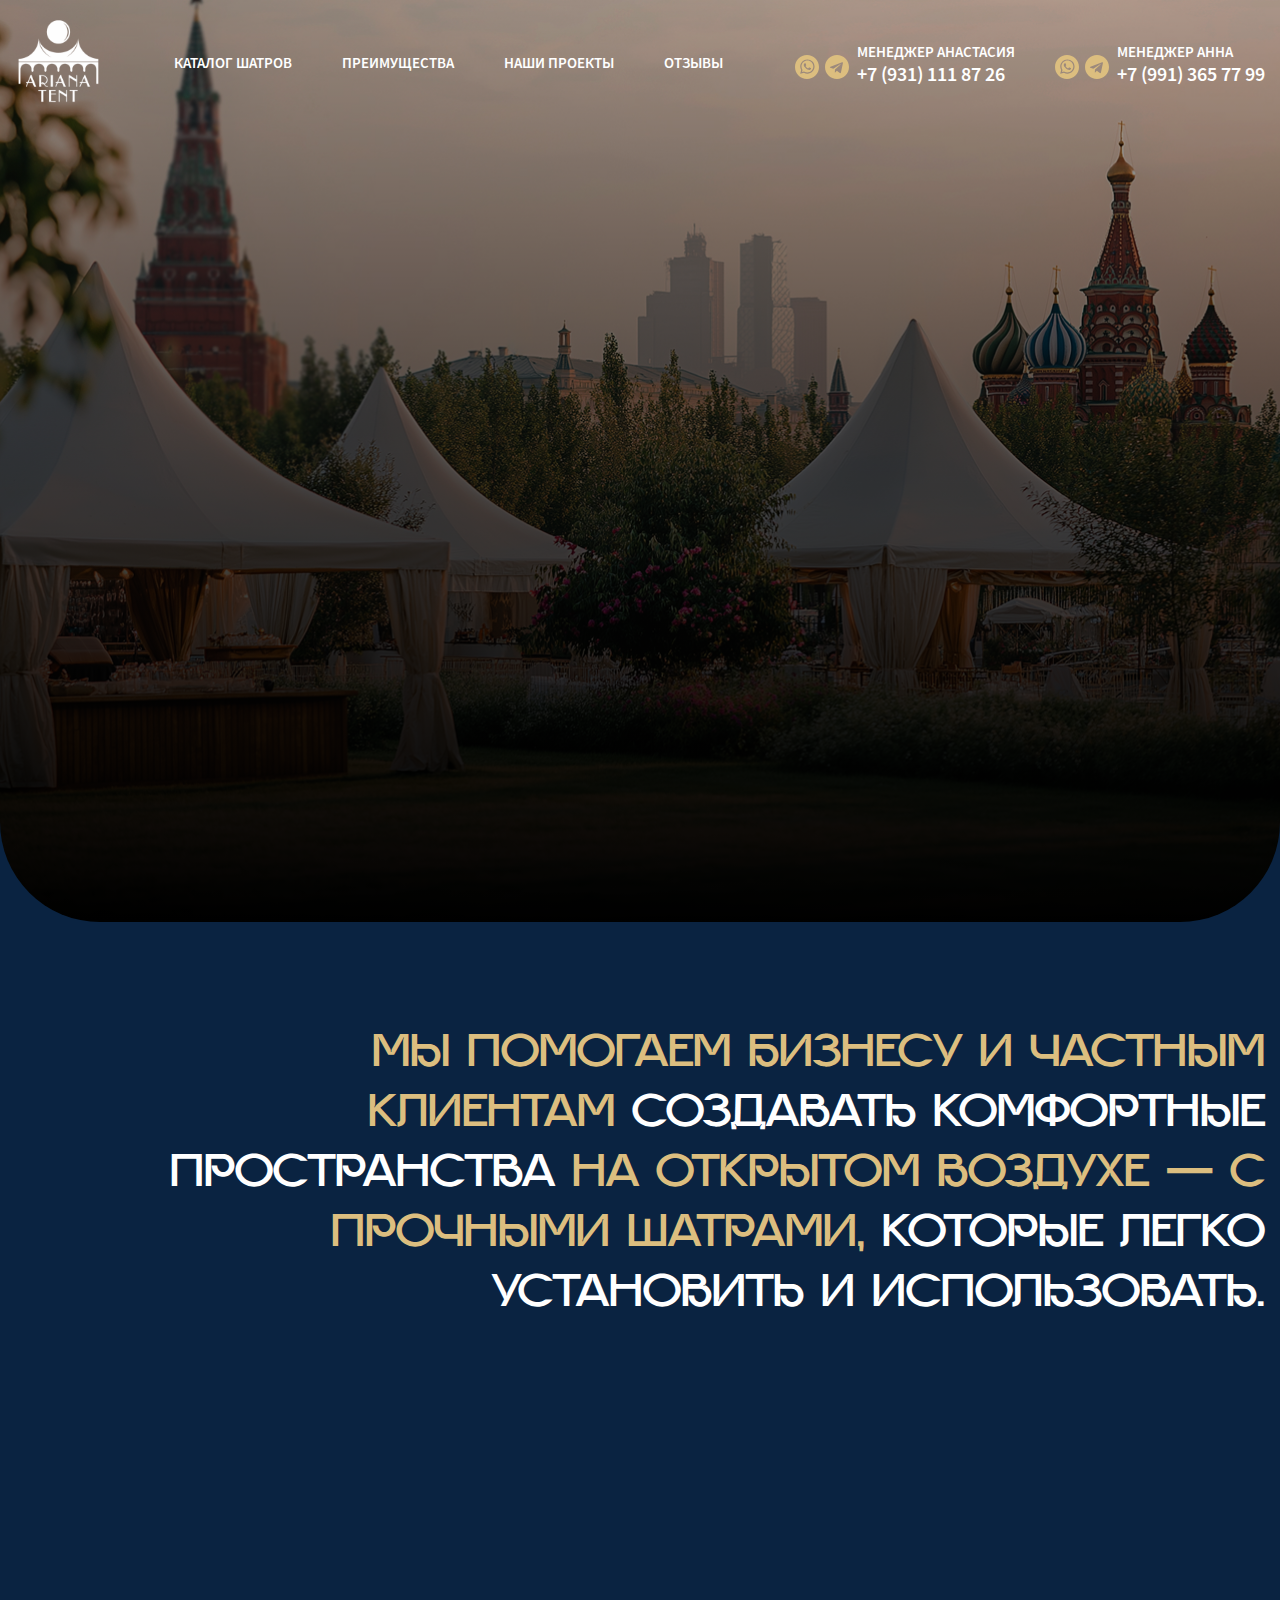
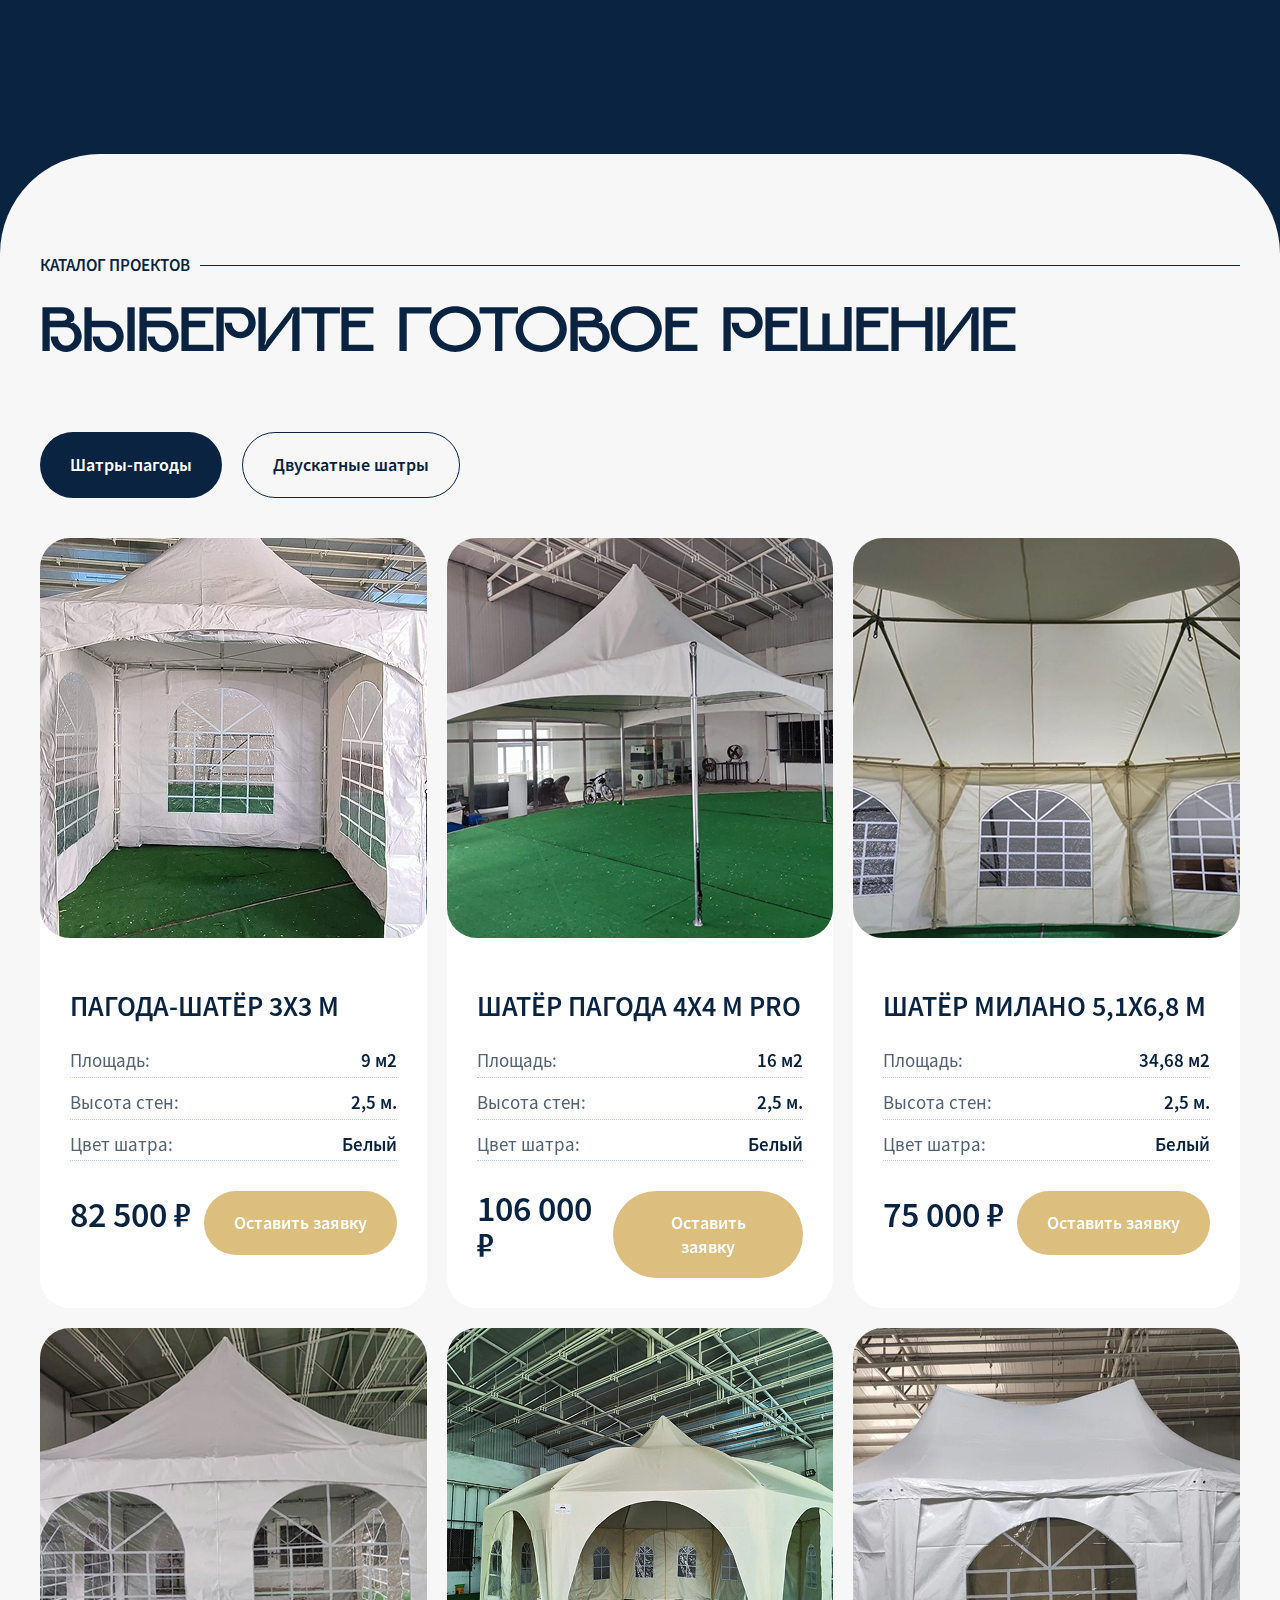
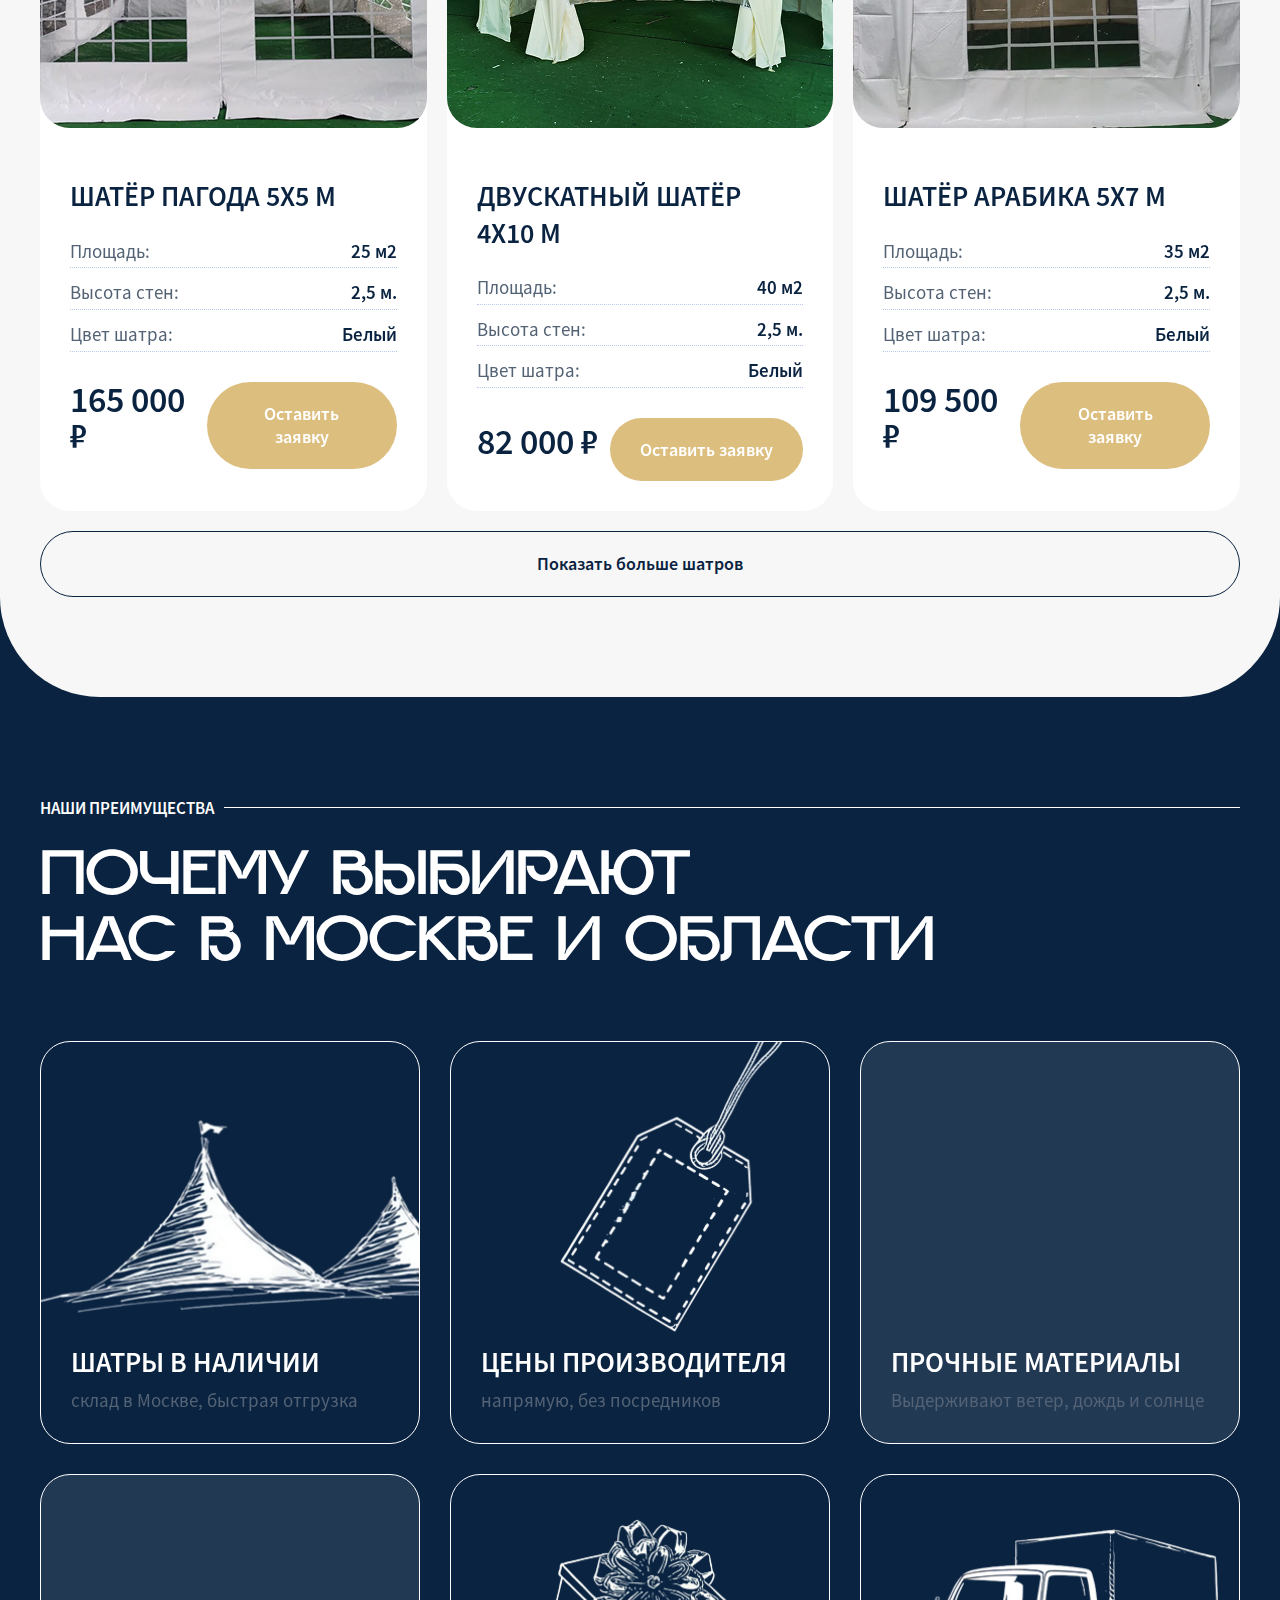
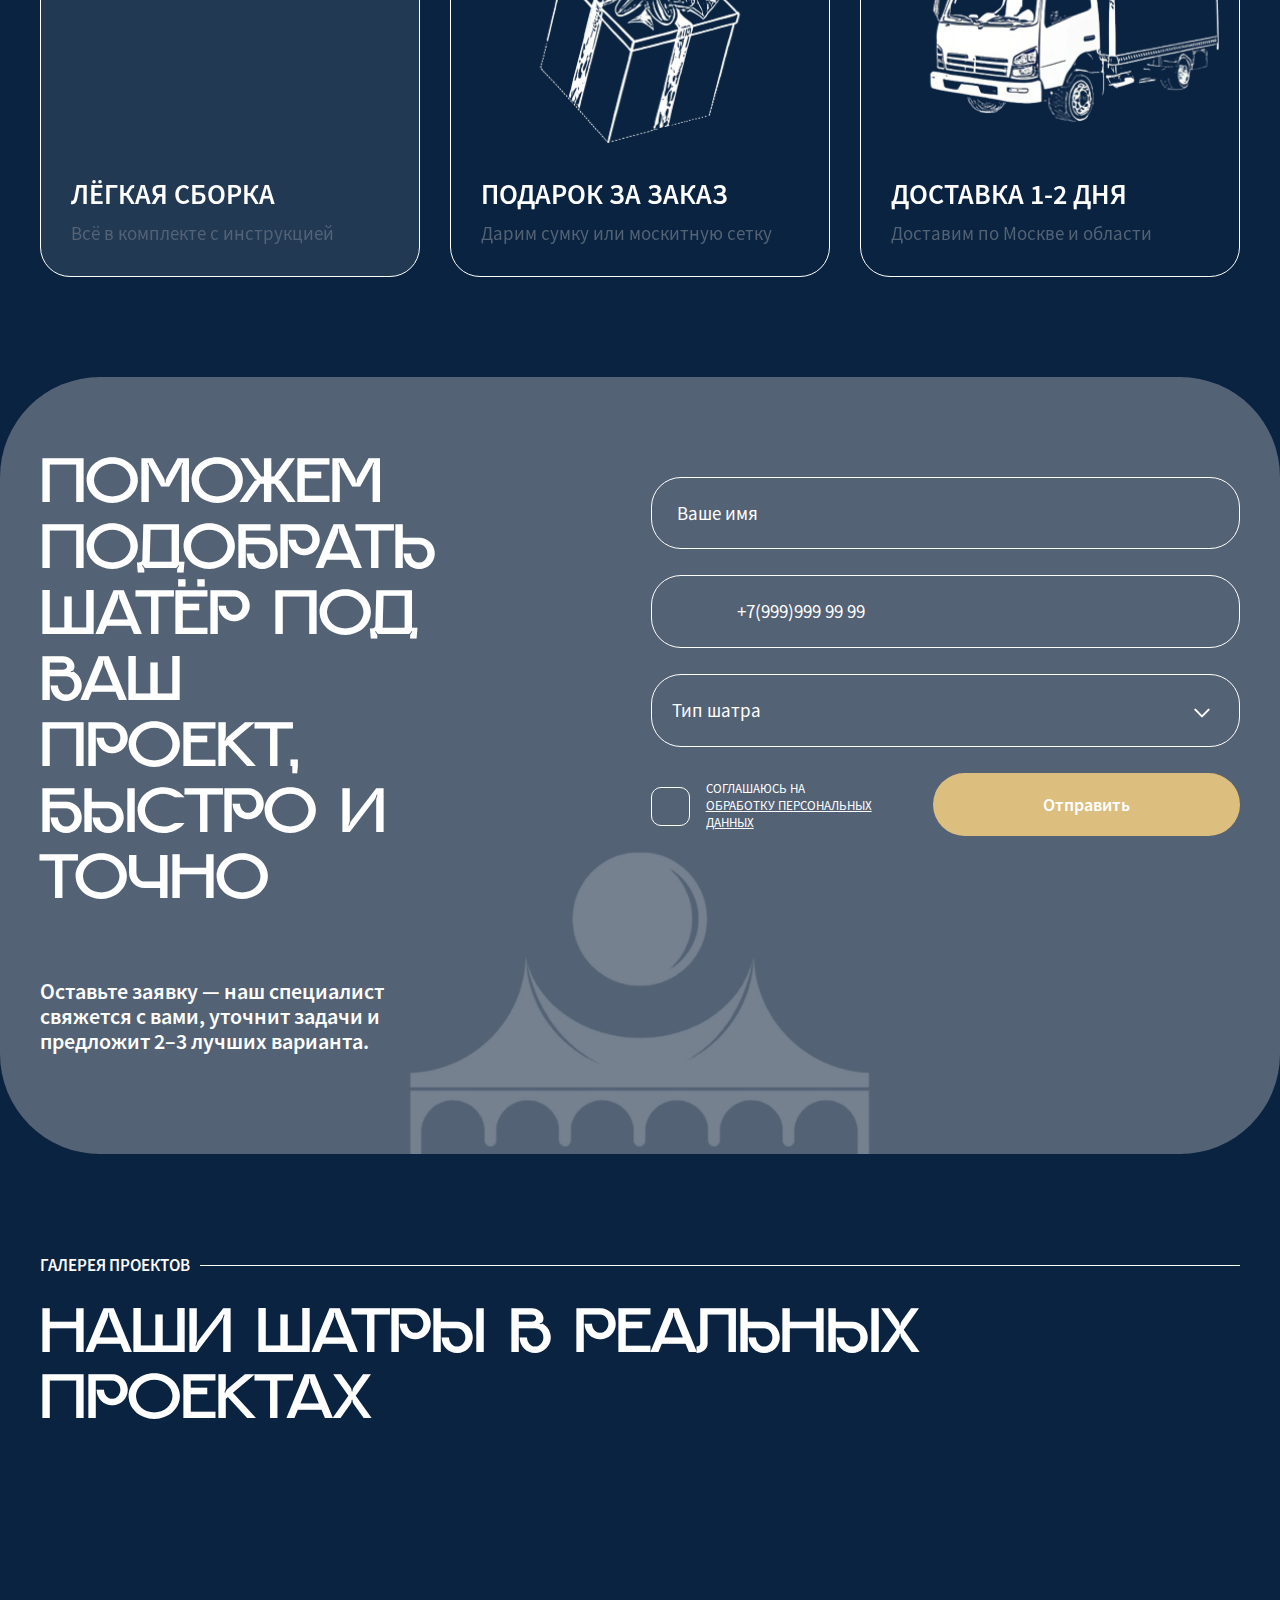
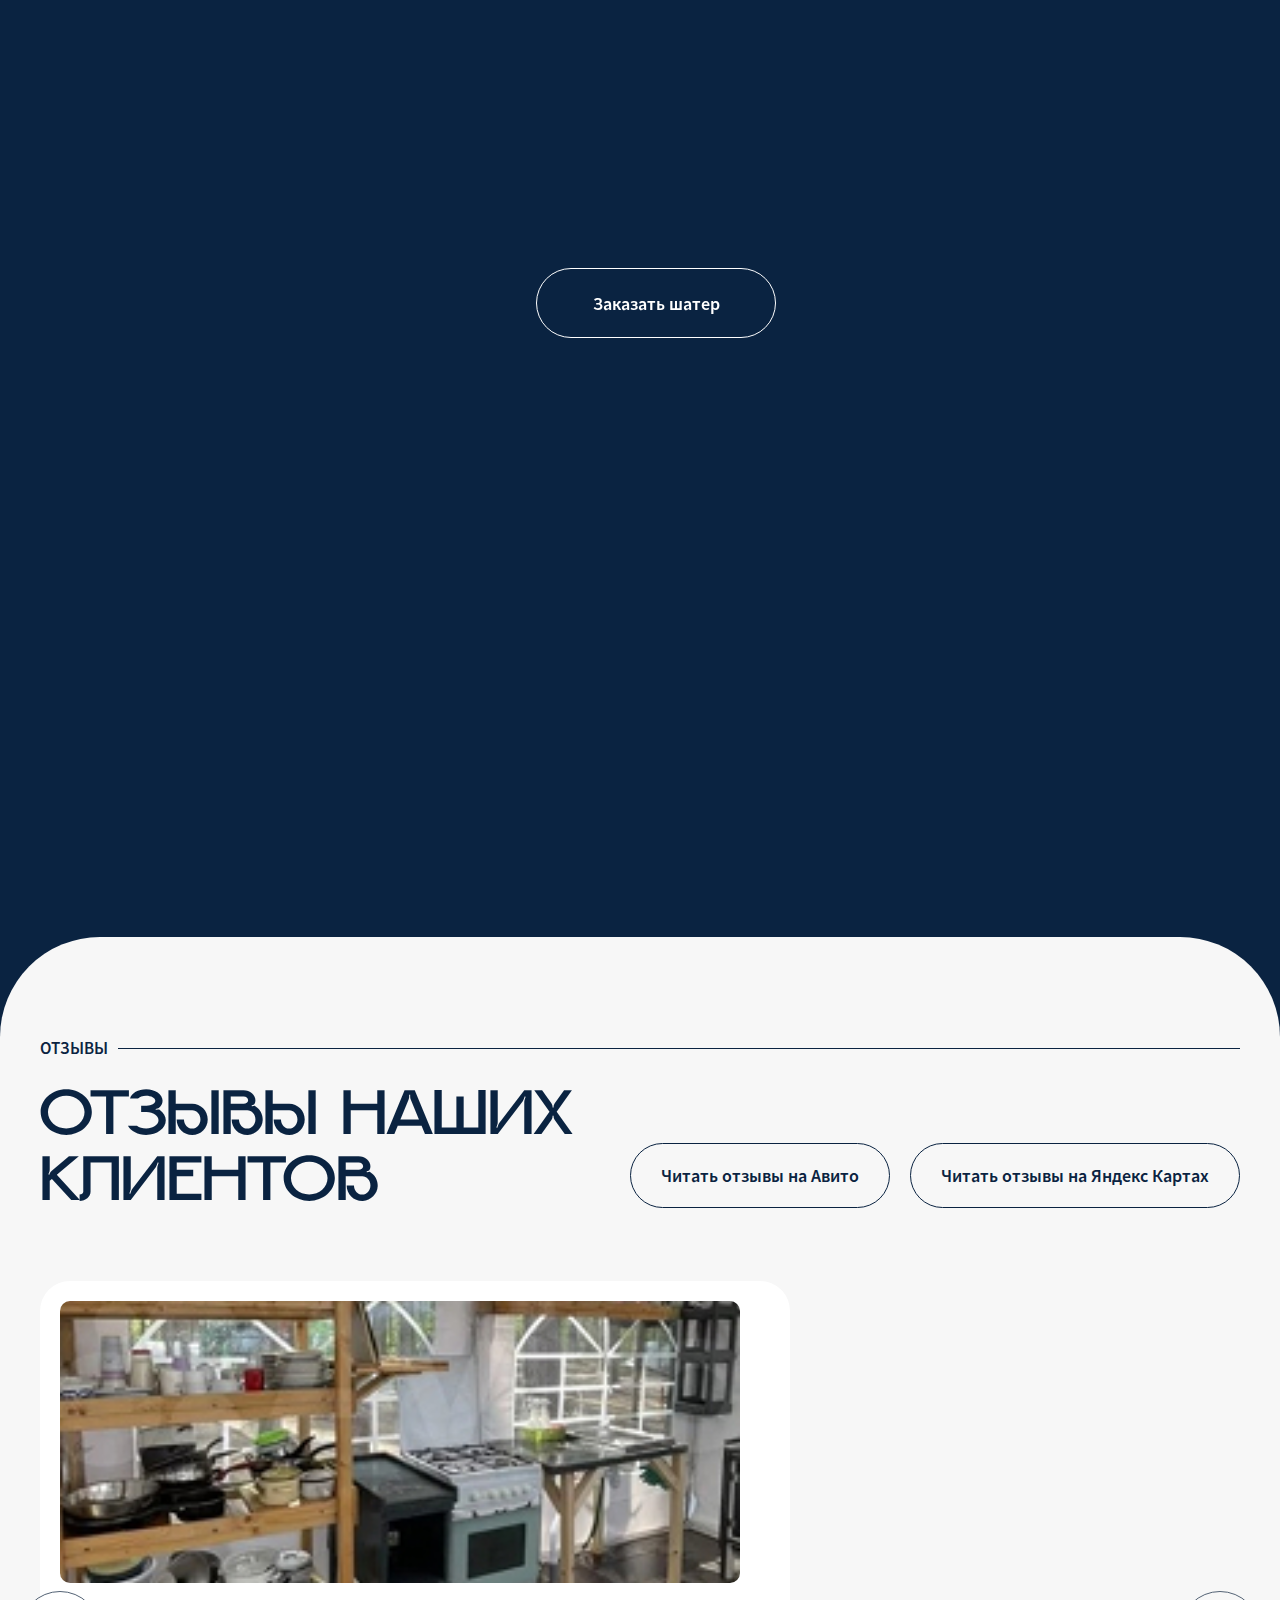
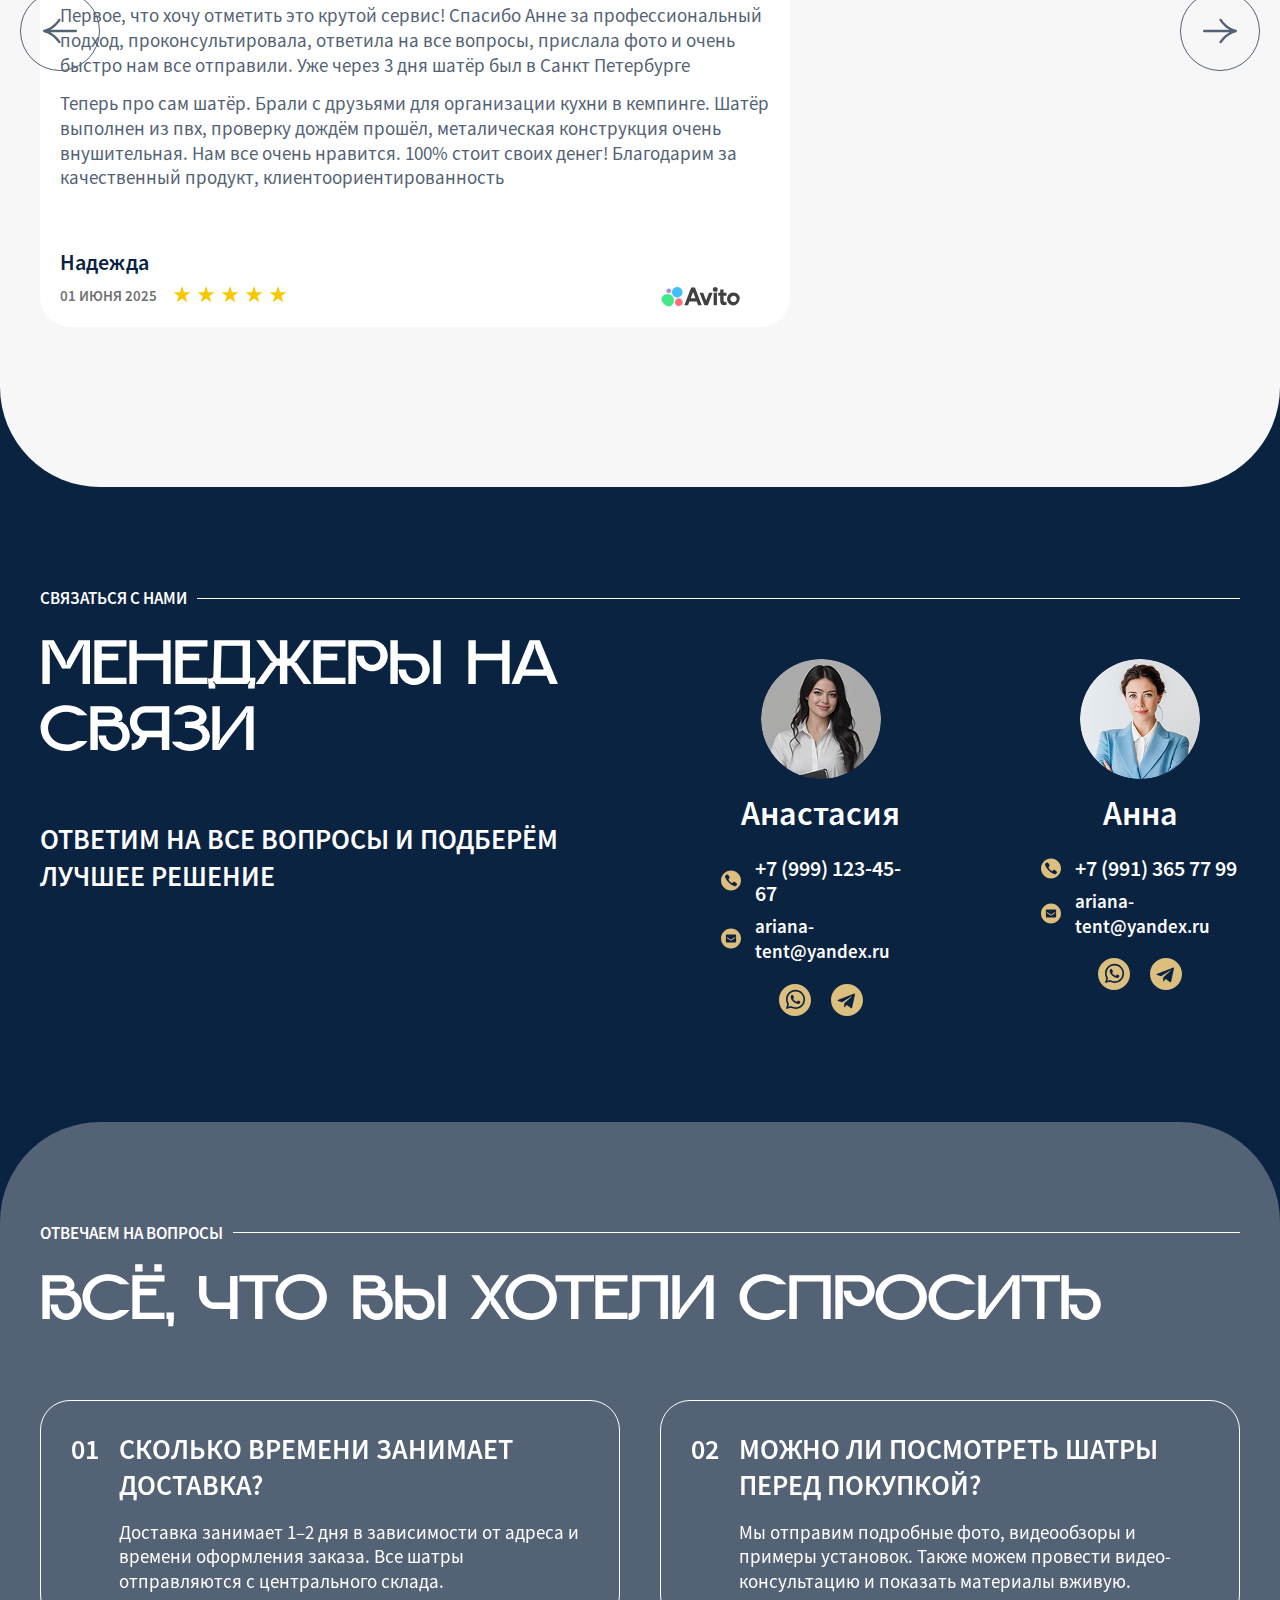
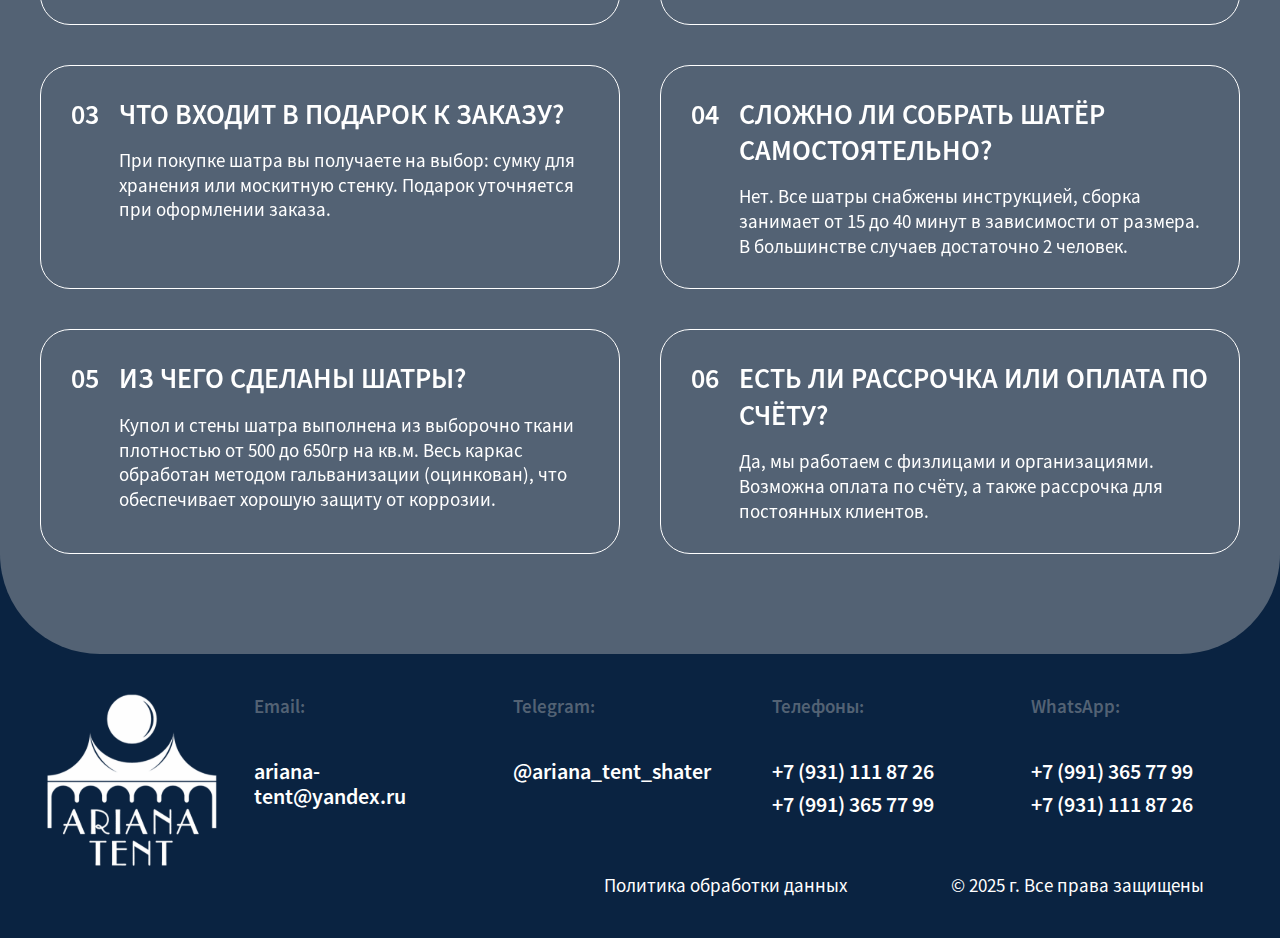
<file: index.html>
<!DOCTYPE html>
<html lang="ru">
  <head>
    <meta charset="UTF-8" />
    <meta name="viewport" content="width=device-width, initial-scale=1.0" />
    <title>Лэндинг - Шатры под ключ в Москве</title>

    <link
      rel="stylesheet"
      href="https://cdn.jsdelivr.net/npm/swiper@10/swiper-bundle.min.css"
    />
    <link
      rel="stylesheet"
      href="https://cdn.tutorialjinni.com/intl-tel-input/17.0.8/css/intlTelInput.css"
    />
    <link rel="stylesheet" href="css/style.css" />
  </head>
  <body class="page">
    <div class="popap">
        <div class="popap__cover"></div>
        <div class="popap__inner">
          <button class="cross btn-reset">
            <img src="icons/cross.svg" alt="" />
          </button>
          <h2 class="title-h2 dark-color mb20">Получить консультацию</h2>
          <p class="desc popap__desc">
            Оставьте контакты – мы перезвоним в течение 15 минут, чтобы обсудить
            детали и рассчитать стоимость
          </p>
          <form class="selection__form" action="#">
            <input
              type="text"
              placeholder="Ваше имя"
              class="selection__input input--dark"
              id="name"
            />
            <input
              type="tel"
              placeholder="+7(999)999 99 99"
              class="selection__input tel input--dark"
              id="tel1"
            />
            <div class="select__wrapper">
              <select class="selection__input input--dark">
                <option name="type" value="1">Тип шатра</option>
                <option name="pagoda" value="2">Шатры-пагоды</option>
                <option name="dvuskat" value="3">Двускатные шатры</option>
              </select>
            </div>

            <div class="selection__bottom">
              <div class="checkbox">
                <input
                  class="checkbox-input--dark"
                  type="checkbox"
                  id="checkbox2"
                />
                <label class="checkbox-label label--dark" for="checkbox2">
                  Соглашаюсь на <a href="#">обработку персональных данных</a>
                </label>
              </div>
              <button
                class="selection__btn btn btn_gold button-text"
                type="submit"
              >
                Отправить
              </button>
            </div>
          </form>
        </div>
      </div>
    <header class="header">
      
      <div class="header__top">
        <div class="header__top_inner">
          <a href="/"
            ><img src="icons/logo.svg" alt="" class="header__top-logo"
          /></a>

          <nav class="header__top-nav nav">
            <ul class="nav-list">
              <li class="nav-item">
                <a href="#products" class="nav__link menu-text"
                  >каталог шатров</a
                >
              </li>
              <li class="nav-item">
                <a href="#why" class="nav__link menu-text">Преимущества</a>
              </li>
              <li class="nav-item">
                <a href="#real-projects" class="nav__link menu-text"
                  >наши проекты</a
                >
              </li>
              <li class="nav-item">
                <a href="#reviews" class="nav__link menu-text">Отзывы </a>
              </li>
            </ul>
          </nav>
          <div class="header__top-contacts">
            <div class="header__top-box">
              <div class="header__top-icons">
                <a href="#" class="header__top-link">
                  <img src="icons/whapp-icon.svg" alt="иконка Whatsapp" />
                </a>
                <a href="#" class="header__top-link">
                  <img src="icons/telegram-icon.svg" alt="иконка telegram" />
                </a>
              </div>
              <div class="header__top-item">
                <p class="header__top-name menu-text">менеджер Анастасия</p>
                <p class="header__top-tel">+7 (931) 111 87 26</p>
              </div>
            </div>
            <div class="header__top-box">
              <div class="header__top-icons">
                <a href="#" class="header__top-link">
                  <img src="icons/whapp-icon.svg" alt="иконка Whatsapp" />
                </a>
                <a href="#" class="header__top-link">
                  <img src="icons/telegram-icon.svg" alt="иконка telegram" />
                </a>
              </div>
              <div class="header__top-item">
                <p class="header__top-name menu-text">менеджер Анна</p>
                <p class="header__top-tel">+7 (991) 365 77 99</p>
              </div>
            </div>
          </div>
        </div>
      </div>
      <div class="header__inner">
        <div class="container">
          <div class="header__content">
            <h1 class="header__title title-h1">
              ШАТРЫ ПОД КЛЮЧ <span>В МОСКВЕ</span> С ДОСТАВКОЙ ЗА 1 ДЕНЬ
            </h1>
            <p class="header__desc desc">
              Шатры для ресторанов, мероприятий, бизнеса, складов и фестивалей.
              Прочные, эстетичные и быстро монтируемые. Подарок к каждому заказу
              — сумка или москитная стенка!
            </p>
            <div class="header__btns">
              <button
                class="header__btn btn btn__consult btn_white button-text"
              >
                Получить консультацию
              </button>
              <a
                href="#products"
                class="header__btn btn btn_transparent button-text"
                >Посмотреть каталог</a
              >
            </div>
          </div>
        </div>
      </div>
    </header>
    <section class="about">
      <div class="about__content container">
        <p class="about__text">
          Мы помогаем бизнесу и частным клиентам
          <span>создавать комфортные пространства</span> на открытом воздухе — с
          прочными шатрами,
          <span>которые легко установить и использовать.</span>
        </p>
      </div>
    </section>
    <section class="products" id="products">
      <div class="container">
        <div class="running__title">
          <span class="running__title-text">Каталог&nbsp;проектов</span>
          <span class="running__title-line"></span>
        </div>
        <h2 class="products__title title-h2">Выберите готовое решение</h2>
        <div class="products__btns">
          <button class="products__btn btn btn-1 btn_dark button-text">
            Шатры-пагоды
          </button>
          <button
            class="products__btn btn btn-2 btn_transparent btn_transparent-blue button-text"
          >
            Двускатные шатры
          </button>
        </div>
        <div class="slider-container" id="slider2">
          <div class="swiper swiper1 swiper__pagoda">
            <div class="swiper-wrapper">
              <div class="swiper-slide product-card">
                <img
                  src="img/product1.jpg"
                  alt="Шатер 1"
                  class="product-card__img"
                />
                <div class="product-card__content">
                  <h3 class="product-card__title title-h3">
                    Пагода-шатёр 3х3 м
                  </h3>
                  <div class="product-card__data-list">
                    <div class="product-card__data-item">
                      <p class="product-card__text text">Площадь:</p>
                      <p class="product-card__cifra text-bold">9 м2</p>
                    </div>
                    <div class="product-card__data-item">
                      <p class="product-card__text text">Высота стен:</p>
                      <p class="product-card__cifra text-bold">2,5 м.</p>
                    </div>
                    <div class="product-card__data-item">
                      <p class="product-card__text text">Цвет шатра:</p>
                      <p class="product-card__cifra text-bold">Белый</p>
                    </div>
                  </div>
                  <div class="product-card__bottom">
                    <p class="product-card__price">82 500 ₽</p>
                    <button class="product-card__btn btn btn_gold button-text">
                      Оставить заявку
                    </button>
                  </div>
                </div>
              </div>
              <div class="swiper-slide product-card">
                <img
                  src="img/product2.jpg"
                  alt="Шатер 2"
                  class="product-card__img"
                />
                <div class="product-card__content">
                  <h3 class="product-card__title title-h3">
                    Шатёр Пагода 4х4 м PRO
                  </h3>
                  <div class="product-card__data-list">
                    <div class="product-card__data-item">
                      <p class="product-card__text text">Площадь:</p>
                      <p class="product-card__cifra text-bold">16 м2</p>
                    </div>
                    <div class="product-card__data-item">
                      <p class="product-card__text text">Высота стен:</p>
                      <p class="product-card__cifra text-bold">2,5 м.</p>
                    </div>
                    <div class="product-card__data-item">
                      <p class="product-card__text text">Цвет шатра:</p>
                      <p class="product-card__cifra text-bold">Белый</p>
                    </div>
                  </div>
                  <div class="product-card__bottom">
                    <p class="product-card__price">106 000 ₽</p>
                    <button class="product-card__btn btn btn_gold button-text">
                      Оставить заявку
                    </button>
                  </div>
                </div>
              </div>
              <div class="swiper-slide product-card">
                <img
                  src="img/product3.jpg"
                  alt="Шатер 3"
                  class="product-card__img"
                />
                <div class="product-card__content">
                  <h3 class="product-card__title title-h3">
                    Шатёр Милано 5,1х6,8 м
                  </h3>
                  <div class="product-card__data-list">
                    <div class="product-card__data-item">
                      <p class="product-card__text text">Площадь:</p>
                      <p class="product-card__cifra text-bold">34,68 м2</p>
                    </div>
                    <div class="product-card__data-item">
                      <p class="product-card__text text">Высота стен:</p>
                      <p class="product-card__cifra text-bold">2,5 м.</p>
                    </div>
                    <div class="product-card__data-item">
                      <p class="product-card__text text">Цвет шатра:</p>
                      <p class="product-card__cifra text-bold">Белый</p>
                    </div>
                  </div>
                  <div class="product-card__bottom">
                    <p class="product-card__price">75 000 ₽</p>
                    <button class="product-card__btn btn btn_gold button-text">
                      Оставить заявку
                    </button>
                  </div>
                </div>
              </div>
              <div class="swiper-slide product-card">
                <img
                  src="img/product4.jpg"
                  alt="Шатер 4"
                  class="product-card__img"
                />
                <div class="product-card__content">
                  <h3 class="product-card__title title-h3">
                    Шатёр Пагода 5х5 м
                  </h3>
                  <div class="product-card__data-list">
                    <div class="product-card__data-item">
                      <p class="product-card__text text">Площадь:</p>
                      <p class="product-card__cifra text-bold">25 м2</p>
                    </div>
                    <div class="product-card__data-item">
                      <p class="product-card__text text">Высота стен:</p>
                      <p class="product-card__cifra text-bold">2,5 м.</p>
                    </div>
                    <div class="product-card__data-item">
                      <p class="product-card__text text">Цвет шатра:</p>
                      <p class="product-card__cifra text-bold">Белый</p>
                    </div>
                  </div>
                  <div class="product-card__bottom">
                    <p class="product-card__price">165 000 ₽</p>
                    <button class="product-card__btn btn btn_gold button-text">
                      Оставить заявку
                    </button>
                  </div>
                </div>
              </div>
              <div class="swiper-slide product-card">
                <img
                  src="img/product5.jpg"
                  alt="Шатер 5"
                  class="product-card__img"
                />
                <div class="product-card__content">
                  <h3 class="product-card__title title-h3">
                    Двускатный шатёр 4х10 м
                  </h3>
                  <div class="product-card__data-list">
                    <div class="product-card__data-item">
                      <p class="product-card__text text">Площадь:</p>
                      <p class="product-card__cifra text-bold">40 м2</p>
                    </div>
                    <div class="product-card__data-item">
                      <p class="product-card__text text">Высота стен:</p>
                      <p class="product-card__cifra text-bold">2,5 м.</p>
                    </div>
                    <div class="product-card__data-item">
                      <p class="product-card__text text">Цвет шатра:</p>
                      <p class="product-card__cifra text-bold">Белый</p>
                    </div>
                  </div>
                  <div class="product-card__bottom">
                    <p class="product-card__price">82 000 ₽</p>
                    <button class="product-card__btn btn btn_gold button-text">
                      Оставить заявку
                    </button>
                  </div>
                </div>
              </div>
              <div class="swiper-slide product-card">
                <img
                  src="img/product6.jpg"
                  alt="Шатер 6"
                  class="product-card__img"
                />
                <div class="product-card__content">
                  <h3 class="product-card__title title-h3">
                    Шатёр Арабика 5х7 м
                  </h3>
                  <div class="product-card__data-list">
                    <div class="product-card__data-item">
                      <p class="product-card__text text">Площадь:</p>
                      <p class="product-card__cifra text-bold">35 м2</p>
                    </div>
                    <div class="product-card__data-item">
                      <p class="product-card__text text">Высота стен:</p>
                      <p class="product-card__cifra text-bold">2,5 м.</p>
                    </div>
                    <div class="product-card__data-item">
                      <p class="product-card__text text">Цвет шатра:</p>
                      <p class="product-card__cifra text-bold">Белый</p>
                    </div>
                  </div>
                  <div class="product-card__bottom">
                    <p class="product-card__price">109 500 ₽</p>
                    <button class="product-card__btn btn btn_gold button-text">
                      Оставить заявку
                    </button>
                  </div>
                </div>
              </div>
            </div>
            <div class="swiper-pagination"></div>
          </div>
        </div>
        <div class="slider-container" id="slider3">
          <div class="swiper swiper2 swiper__dvuskat">
            <div class="swiper-wrapper">
              <div class="swiper-slide">
                <h3 class="swiper__dvuskat-title title-h3">
                  Здесь будет каталог двускатных шатров
                </h3>
              </div>
              <div class="swiper-slide"></div>
              <div class="swiper-slide"></div>
            </div>
          </div>
        </div>

        <button
          class="products__btn-large btn btn_transparent btn_transparent-blue button-text"
        >
          Показать больше шатров
        </button>
      </div>
    </section>

    <section class="why" id="why">
      <div class="container">
        <div class="running__title">
          <span class="running__title-text text-white"
            >наши&nbsp;преимущества</span
          >
          <span class="running__title-line line-white"></span>
        </div>
        <h2 class="why__title title-h2">
          Почему выбирают<br />нас в Москве и области
        </h2>
        <div class="slider-container" id="slider4">
          <div class="swiper swiper__why">
            <div class="swiper-wrapper">
              <div class="swiper-slide why__item item-1">
                <img class="why__img" src="img/why__img1.png" alt="шатер" />
                <div class="why__content">
                  <h3 class="why__h3 title-h3">Шатры в наличии</h3>
                  <p class="why__text text">склад в Москве, быстрая отгрузка</p>
                </div>
              </div>
              <div class="swiper-slide why__item item-2">
                <img class="why__img" src="img/why__img2.png" alt="шатер" />
                <div class="why__content">
                  <h3 class="why__h3 title-h3">цены производителя</h3>
                  <p class="why__text text">напрямую, без посредников</p>
                </div>
              </div>
              <div class="swiper-slide why__item item-3">
                <div class="why__content">
                  <h3 class="why__h3 title-h3">Прочные материалы</h3>
                  <p class="why__text text">
                    Выдерживают ветер, дождь и солнце
                  </p>
                </div>
              </div>
              <div class="swiper-slide why__item item-4">
                <div class="why__content">
                  <h3 class="why__h3 title-h3">Лёгкая сборка</h3>
                  <p class="why__text text">Всё в комплекте с инструкцией</p>
                </div>
              </div>
              <div class="swiper-slide why__item item-5">
                <img class="why__img" src="img/why__img5.png" alt="шатер" />
                <div class="why__content">
                  <h3 class="why__h3 title-h3">Подарок за заказ</h3>
                  <p class="why__text text">Дарим сумку или москитную сетку</p>
                </div>
              </div>
              <div class="swiper-slide why__item item-6">
                <img class="why__img" src="img/why__img6.png" alt="шатер" />
                <div class="why__content">
                  <h3 class="why__h3 title-h3">Доставка 1-2 дня</h3>
                  <p class="why__text text">Доставим по Москве и области</p>
                </div>
              </div>
            </div>
            <div class="swiper-pagination"></div>
          </div>
        </div>
      </div>
    </section>

    <section class="selection">
      <div class="container">
        <div class="selection__inner">
          <div class="selection__left">
            <h2 class="selection__title title-h2">
              Поможем подобрать шатёр под ваш проект, быстро и точно
            </h2>
            <p class="selection__desc desc">
              Оставьте заявку — наш специалист свяжется с вами, уточнит задачи и
              предложит 2–3 лучших варианта.
            </p>
          </div>

          <form class="selection__form" action="#">
            <input
              type="text"
              placeholder="Ваше имя"
              class="selection__input"
              id="name-1"
            />
            <input
              type="tel"
              placeholder="+7(999)999 99 99"
              class="selection__input tel"
              id="tel2"
            />
            <div class="select__wrapper">
              <select class="selection__input">
                <option name="type" value="1">Тип шатра</option>
                <option name="pagoda" value="2">Шатры-пагоды</option>
                <option name="dvuskat" value="3">Двускатные шатры</option>
              </select>
            </div>

            <div class="selection__bottom">
              <div class="checkbox">
                <input class="checkbox-input" type="checkbox" id="checkbox-2" />
                <label class="checkbox-label" for="checkbox-2">
                  Соглашаюсь на <a href="#">обработку персональных данных</a>
                </label>
              </div>
              <button
                class="selection__btn btn btn_gold button-text"
                type="submit"
              >
                Отправить
              </button>
            </div>
          </form>
        </div>
      </div>
    </section>

    <section class="real-projects" id="real-projects">
      <div class="container">
        <div class="running__title">
          <span class="running__title-text text-white"
            >Галерея&nbsp;проектов</span
          >
          <span class="running__title-line line-white"></span>
        </div>
        <h2 class="real-projects__title title-h2">
          Наши шатры в реальных проектах
        </h2>
        <div class="slider-container" id="slider5">
          <div class="swiper swiper__gallery">
            <div class="swiper-wrapper real-projects__gallery">
              <div class="swiper-slide real-projects__item-1 gallery__item">
                <img
                  src="img/real1.jpg"
                  alt="Проект 1"
                  class="real-projects__img"
                />
              </div>
              <div class="swiper-slide real-projects__item-2 gallery__item">
                <img
                  src="img/real2.jpg"
                  alt="Проект 2"
                  class="real-projects__img"
                />
              </div>
              <div class="swiper-slide real-projects__item-3 gallery__item">
                <img
                  src="img/real3.jpg"
                  alt="Проект 3"
                  class="real-projects__img"
                />
              </div>
              <div class="swiper-slide real-projects__item-4 gallery__item">
                <img
                  src="img/real4.jpg"
                  alt="Проект 4"
                  class="real-projects__img"
                />
              </div>
              <div class="swiper-slide real-projects__item-5 gallery__item">
                <img
                  src="img/real5.jpg"
                  alt="Проект 5"
                  class="real-projects__img"
                />
              </div>
              <div class="swiper-slide real-projects__item-6 gallery__item">
                <img
                  src="img/real6.jpg"
                  alt="Проект 6"
                  class="real-projects__img"
                />
              </div>
              <div class="swiper-slide real-projects__item-7">
                <button
                  href="#order"
                  class="real-projects__btn btn btn_transparent button-text"
                >
                  Заказать шатер
                </button>
              </div>
              <div class="swiper-slide real-projects__item-8 gallery__item">
                <img
                  src="img/real7.jpg"
                  alt="Проект 7"
                  class="real-projects__img"
                />
              </div>
              <div class="swiper-slide real-projects__item-9 gallery__item">
                <img
                  src="img/real8.jpg"
                  alt="Проект 8"
                  class="real-projects__img"
                />
              </div>
              <div class="swiper-slide real-projects__item-10 gallery__item">
                <img
                  src="img/real9.jpg"
                  alt="Проект 9"
                  class="real-projects__img"
                />
              </div>
            </div>
            <div class="swiper-pagination"></div>
          </div>
        </div>
      </div>
    </section>

    <section class="reviews" id="reviews">
      <div class="reviews__inner">
        <div class="container">
          <div class="running__title">
            <span class="running__title-text">Отзывы</span>
            <span class="running__title-line"></span>
          </div>
          <div class="reviews__top">
            <h2 class="reviews__title title-h2">Отзывы наших клиентов</h2>
            <div class="reviews__btns">
              <a
                href="#order"
                class="reviews__btn btn btn_transparent btn_transparent-blue button-text"
                >Читать отзывы на Авито</a
              >
              <a
                href="#order"
                class="reviews__btn btn btn_transparent btn_transparent-blue button-text"
                >Читать отзывы на Яндекс Картах</a
              >
            </div>
          </div>
        </div>

        <div class="swiper__reviews">
          <div class="swiper-wrapper container">
            <div class="swiper-slide">
              <div class="reviews__card">
                <img
                  class="reviews__img"
                  src="img/review_img.jpg"
                  alt="шатер"
                />
                <div class="reviews__card-right">
                  <div class="reviews__card-text">
                    <p class="text">
                      Первое, что хочу отметить это крутой сервис! Спасибо Анне
                      за профессиональный подход, проконсультировала, ответила
                      на все вопросы, прислала фото и очень быстро нам все
                      отправили. Уже через 3 дня шатёр был в Санкт Петербурге
                    </p>
                    <p class="text">
                      Теперь про сам шатёр. Брали с друзьями для организации
                      кухни в кемпинге. Шатёр выполнен из пвх, проверку дождём
                      прошёл, металическая конструкция очень внушительная. Нам
                      все очень нравится. 100% стоит своих денег! Благодарим за
                      качественный продукт, клиентоориентированность
                    </p>
                  </div>

                  <div class="reviews__card-box">
                    <div class="reviews__card-box_left">
                      <p class="desc">Надежда</p>

                      <span class="menu-text">01 июня 2025</span>
                      <img src="icons/stars.svg" alt="5 звезд" />
                    </div>
                    <div class="reviews__card-box_right">
                      <img src="icons/avito_logo.svg" alt="" />
                    </div>
                  </div>
                </div>
              </div>
            </div>
            <div class="swiper-slide">
              <div class="reviews__card">
                <div class="reviews__card-right">
                  <p class="text">
                    Отличная компания.Наталье отдельная благодарность за
                    терпение и настойчивость.так же приношу ей свои извинения по
                    начальному недопониманию с моей стороны.процедура
                    покупки,заняла минимальное количество времени и сил.Наталья
                    все обьяснила и по характеристикам шатра и была терпеливым
                    навигатором🙂шатер ушел в другой город в подарок.будут от
                    благодарных клиентов фото,дополню свой отзыв.очень рад
                    знакомству с этой компанией.им можно довериться👍👍👍
                  </p>
                  <div class="reviews__card-box">
                    <div class="reviews__card-box_left">
                      <p class="desc">Максим Ларюхин</p>

                      <span class="menu-text">5 июля 2024</span>
                      <img src="icons/stars.svg" alt="5 звезд" />
                    </div>
                    <div class="reviews__card-box_right">
                      <img src="icons/avito_logo.svg" alt="" />
                    </div>
                  </div>
                </div>
              </div>
            </div>
            <div class="swiper-slide">
              <div class="reviews__card">
                <p class="text">
                  Это демонстрационный слайд, чтобы понимать, что слайды
                  подгружаются все, что надо
                </p>
              </div>
            </div>
            <div class="swiper-slide">
              <div class="reviews__card">
                <img
                  class="reviews__img"
                  src="img/review_img.jpg"
                  alt="шатер"
                />
                <div class="reviews__card-right">
                  <div class="reviews__card-text">
                    <p class="text">
                      Первое, что хочу отметить это крутой сервис! Спасибо Анне
                      за профессиональный подход, проконсультировала, ответила
                      на все вопросы, прислала фото и очень быстро нам все
                      отправили. Уже через 3 дня шатёр был в Санкт Петербурге
                    </p>
                    <p class="text">
                      Теперь про сам шатёр. Брали с друзьями для организации
                      кухни в кемпинге. Шатёр выполнен из пвх, проверку дождём
                      прошёл, металическая конструкция очень внушительная. Нам
                      все очень нравится. 100% стоит своих денег! Благодарим за
                      качественный продукт, клиентоориентированность
                    </p>
                  </div>

                  <div class="reviews__card-box">
                    <div class="reviews__card-box_left">
                      <p class="desc">Надежда</p>

                      <span class="menu-text">01 июня 2025</span>
                      <img src="icons/stars.svg" alt="5 звезд" />
                    </div>
                    <div class="reviews__card-box_right">
                      <img src="icons/avito_logo.svg" alt="" />
                    </div>
                  </div>
                </div>
              </div>
            </div>
            <div class="swiper-slide">
              <div class="reviews__card">
                <div class="reviews__card-right">
                  <p class="text">
                    Отличная компания.Наталье отдельная благодарность за
                    терпение и настойчивость.так же приношу ей свои извинения по
                    начальному недопониманию с моей стороны.процедура
                    покупки,заняла минимальное количество времени и сил.Наталья
                    все обьяснила и по характеристикам шатра и была терпеливым
                    навигатором🙂шатер ушел в другой город в подарок.будут от
                    благодарных клиентов фото,дополню свой отзыв.очень рад
                    знакомству с этой компанией.им можно довериться👍👍👍
                  </p>
                  <div class="reviews__card-box">
                    <div class="reviews__card-box_left">
                      <p class="desc">Максим Ларюхин</p>

                      <span class="menu-text">5 июля 2024</span>
                      <img src="icons/stars.svg" alt="5 звезд" />
                    </div>
                    <div class="reviews__card-box_right">
                      <img src="icons/avito_logo.svg" alt="" />
                    </div>
                  </div>
                </div>
              </div>
            </div>
          </div>

          <!-- If we need navigation buttons -->
          <div class="swiper-reviews__btns">
            <div class="swiper-button-prev1">
              <img src="icons/arr__left.svg" alt="стрелка назад" />
            </div>
            <div class="swiper-button-next1">
              <img src="icons/arr__right.svg" alt="стрелка вперед" />
            </div>
          </div>

          <div class="swiper-pagination"></div>
        </div>
      </div>
    </section>

    <section class="contacts">
      <div class="container">
        <div class="running__title">
          <span class="running__title-text text-white"
            >связаться&nbsp;с&nbsp;нами</span
          >
          <span class="running__title-line line-white"></span>
        </div>
        <div class="contacts__box">
          <div class="contacts__box-left">
            <h2 class="contacts__title title-h2">Менеджеры на связи</h2>
            <h3 class="contacts__subtitle title-h3">
              Ответим на все вопросы и подберём лучшее решение
            </h3>
          </div>
          <div class="contacts__cards">
            <div class="contacts-card">
              <img
                src="img/anas.png"
                class="contacts-card__photo"
                alt="фото менеджера"
              />
              <div class="contacts__inner">
                <p>Анастасия</p>
                <div class="contacts__phone">
                  <img src="icons/tel.svg" alt="иконка телефона" />
                  <span class="contacts-card__phone desc"
                    >+7 (999) 123-45-67</span
                  >
                </div>
                <div class="contacts__email text-bold">
                  <img src="icons/email.svg" alt="иконка емейл письма" />
                  <span class="contacts-card__email"
                    >ariana-tent@yandex.ru</span
                  >
                </div>

                <div class="contacts__links">
                  <a href="#"
                    ><img src="icons/whapp-icon.svg" alt="иконка whatsapp"
                  /></a>
                  <a href="#"
                    ><img src="icons/telegram-icon.svg" alt="иконка telegram"
                  /></a>
                </div>
              </div>
            </div>

            <div class="contacts-card">
              <img
                src="img/anna.png"
                class="contacts-card__photo"
                alt="фото менеджера"
              />
              <div class="contacts__inner">
                <p>Анна</p>
                <div class="contacts__phone">
                  <img src="icons/tel.svg" alt="иконка телефона" />
                  <span class="desc contacts-card__phone"
                    >+7 (991) 365 77 99
                  </span>
                </div>
                <div class="contacts__email">
                  <img src="icons/email.svg" alt="иконка емейл письма" />
                  <span class="text-bold contacts-card__email"
                    >ariana-tent@yandex.ru</span
                  >
                </div>
                <div class="contacts__links">
                  <a href="#"
                    ><img src="icons/whapp-icon.svg" alt="иконка whatsapp"
                  /></a>
                  <a href="#"
                    ><img src="icons/telegram-icon.svg" alt="иконка telegram"
                  /></a>
                </div>
              </div>
            </div>
          </div>
        </div>
      </div>
    </section>

    <section class="faq">
      <div class="container">
        <div class="running__title">
          <span class="running__title-text text-white"
            >отвечаем&nbsp;на&nbsp;вопросы</span
          >
          <span class="running__title-line line-white"></span>
        </div>
        <h2 class="faq__title title-h2">Всё, что вы хотели спросить</h2>
        <div class="slider-container" id="slider6">
          <div class="swiper swiper__faq">
            <div class="swiper-wrapper">
              <div class="swiper-slide faq__item">
                <div class="faq__cifra title-h3">01</div>
                <div class="faq__content">
                  <h3 class="faq__question title-h3">
                    Сколько времени занимает доставка?
                  </h3>
                  <p class="faq__answer text">
                    Доставка занимает 1–2 дня в зависимости от адреса и времени
                    оформления заказа. Все шатры отправляются с центрального
                    склада.
                  </p>
                </div>
              </div>
              <div class="swiper-slide faq__item">
                <div class="faq__cifra title-h3">02</div>
                <div class="faq__content">
                  <h3 class="faq__question title-h3">
                    Можно ли посмотреть шатры перед покупкой?
                  </h3>
                  <p class="faq__answer text">
                    Мы отправим подробные фото, видеообзоры и примеры установок.
                    Также можем провести видео-консультацию и показать материалы
                    вживую.
                  </p>
                </div>
              </div>
              <div class="swiper-slide faq__item">
                <div class="faq__cifra title-h3">03</div>
                <div class="faq__content">
                  <h3 class="faq__question title-h3">
                    Что входит в подарок к заказу?
                  </h3>
                  <p class="faq__answer text">
                    При покупке шатра вы получаете на выбор: сумку для хранения
                    или москитную стенку. Подарок уточняется при оформлении
                    заказа.
                  </p>
                </div>
              </div>
              <div class="swiper-slide faq__item">
                <div class="faq__cifra title-h3">04</div>
                <div class="faq__content">
                  <h3 class="faq__question title-h3">
                    Сложно ли собрать шатёр самостоятельно?
                  </h3>
                  <p class="faq__answer text">
                    Нет. Все шатры снабжены инструкцией, сборка занимает от 15
                    до 40 минут в зависимости от размера. В большинстве случаев
                    достаточно 2 человек.
                  </p>
                </div>
              </div>
              <div class="swiper-slide faq__item">
                <div class="faq__cifra title-h3">05</div>
                <div class="faq__content">
                  <h3 class="faq__question title-h3">Из чего сделаны шатры?</h3>
                  <p class="faq__answer text">
                    Купол и стены шатра выполнена из выборочно ткани плотностью
                    от 500 до 650гр на кв.м. Весь каркас обработан методом
                    гальванизации (оцинкован), что обеспечивает хорошую защиту
                    от коррозии.
                  </p>
                </div>
              </div>
              <div class="swiper-slide faq__item">
                <div class="faq__cifra title-h3">06</div>
                <div class="faq__content">
                  <h3 class="faq__question title-h3">
                    Есть ли рассрочка или оплата по счёту?
                  </h3>
                  <p class="faq__answer text">
                    Да, мы работаем с физлицами и организациями. Возможна оплата
                    по счёту, а также рассрочка для постоянных клиентов.
                  </p>
                </div>
              </div>
            </div>
            <div class="swiper-pagination"></div>
          </div>
        </div>
      </div>
    </section>

    <footer class="footer">
      <div class="container">
        <div class="footer__inner">
          <div class="footer__top">
            <a href="#" class="footer__link"
              ><img
                src="icons/footer__logo.svg"
                alt="логотип шатры"
                class="footer__logo"
            /></a>
            <div class="footer__top-content">
              <div class="footer__email">
                <p class="text-bold text-bold--grey">Email:</p>
                <a href="mailto:ariana-tent@yandex.ru" class="desc desc--white"
                  >ariana-tent@yandex.ru</a
                >
              </div>
              <div class="footer__telegram">
                <p class="text-bold text-bold--grey">Telegram:</p>
                <a href="#" class="desc desc--white">@ariana_tent_shater</a>
              </div>
              <div class="footer__tel">
                <p class="text-bold text-bold--grey">Телефоны:</p>
                <p class="desc desc--white">+7 (931) 111 87 26</p>
                <p class="desc desc--white">+7 (991) 365 77 99</p>
              </div>
              <div class="footer__whatsapp">
                <p class="text-bold text-bold--grey">WhatsApp:</p>
                <p class="desc desc--white">+7 (991) 365 77 99</p>
                <p class="desc desc--white">+7 (931) 111 87 26</p>
              </div>
            </div>
          </div>

          <div class="footer__bottom">
            <a href="#" class="footer__policy text text--white"
              >Политика обработки данных</a
            >
            <p class="text text--white">&copy; 2025 г. Все права защищены</p>
          </div>
        </div>
      </div>
    </footer>

    <!-- <script src="js/js-inputmask.min.js"></script> -->
    <!-- <script src="js/just-validate.min.js"></script> -->

    <script src="https://cdn.tutorialjinni.com/intl-tel-input/17.0.8/js/intlTelInput.min.js"></script>
    <script src="https://cdn.jsdelivr.net/npm/swiper@10/swiper-bundle.min.js"></script>

    <script src="js/main.js"></script>
  </body>
</html>
</file>
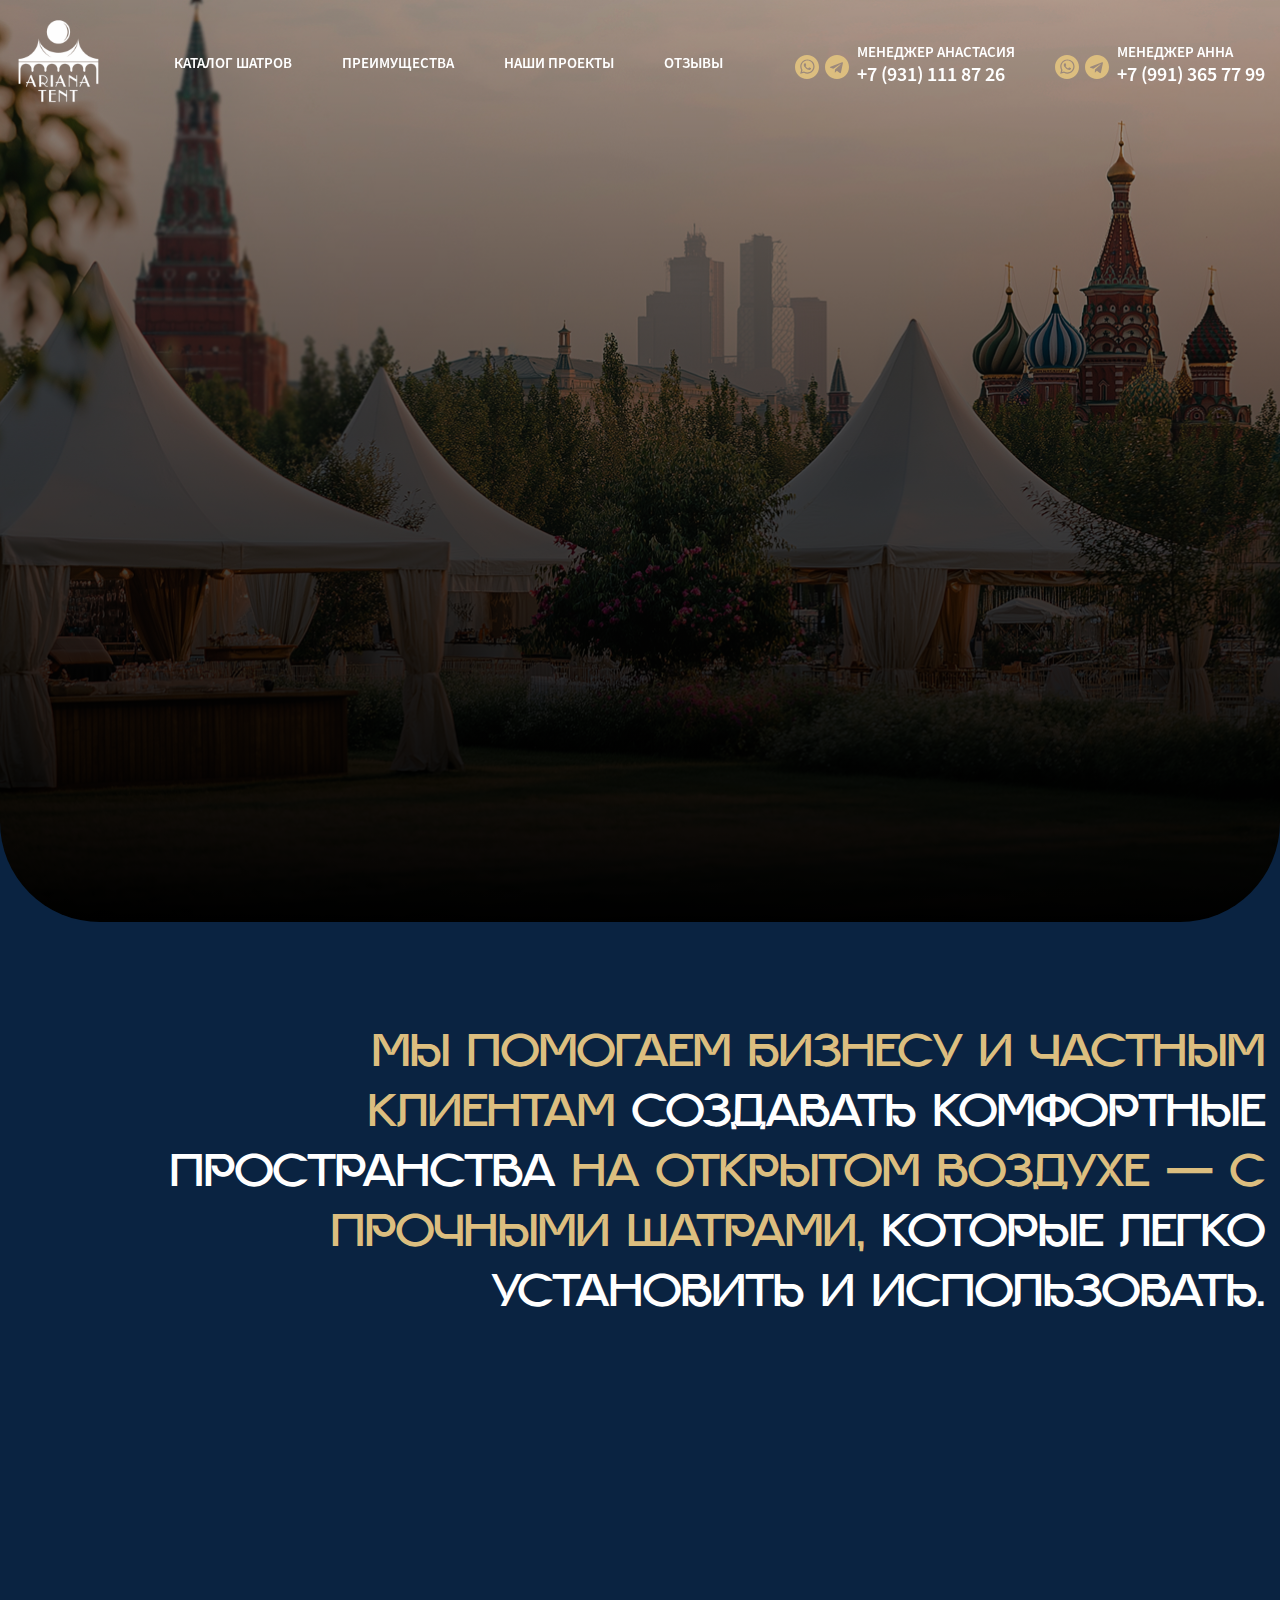
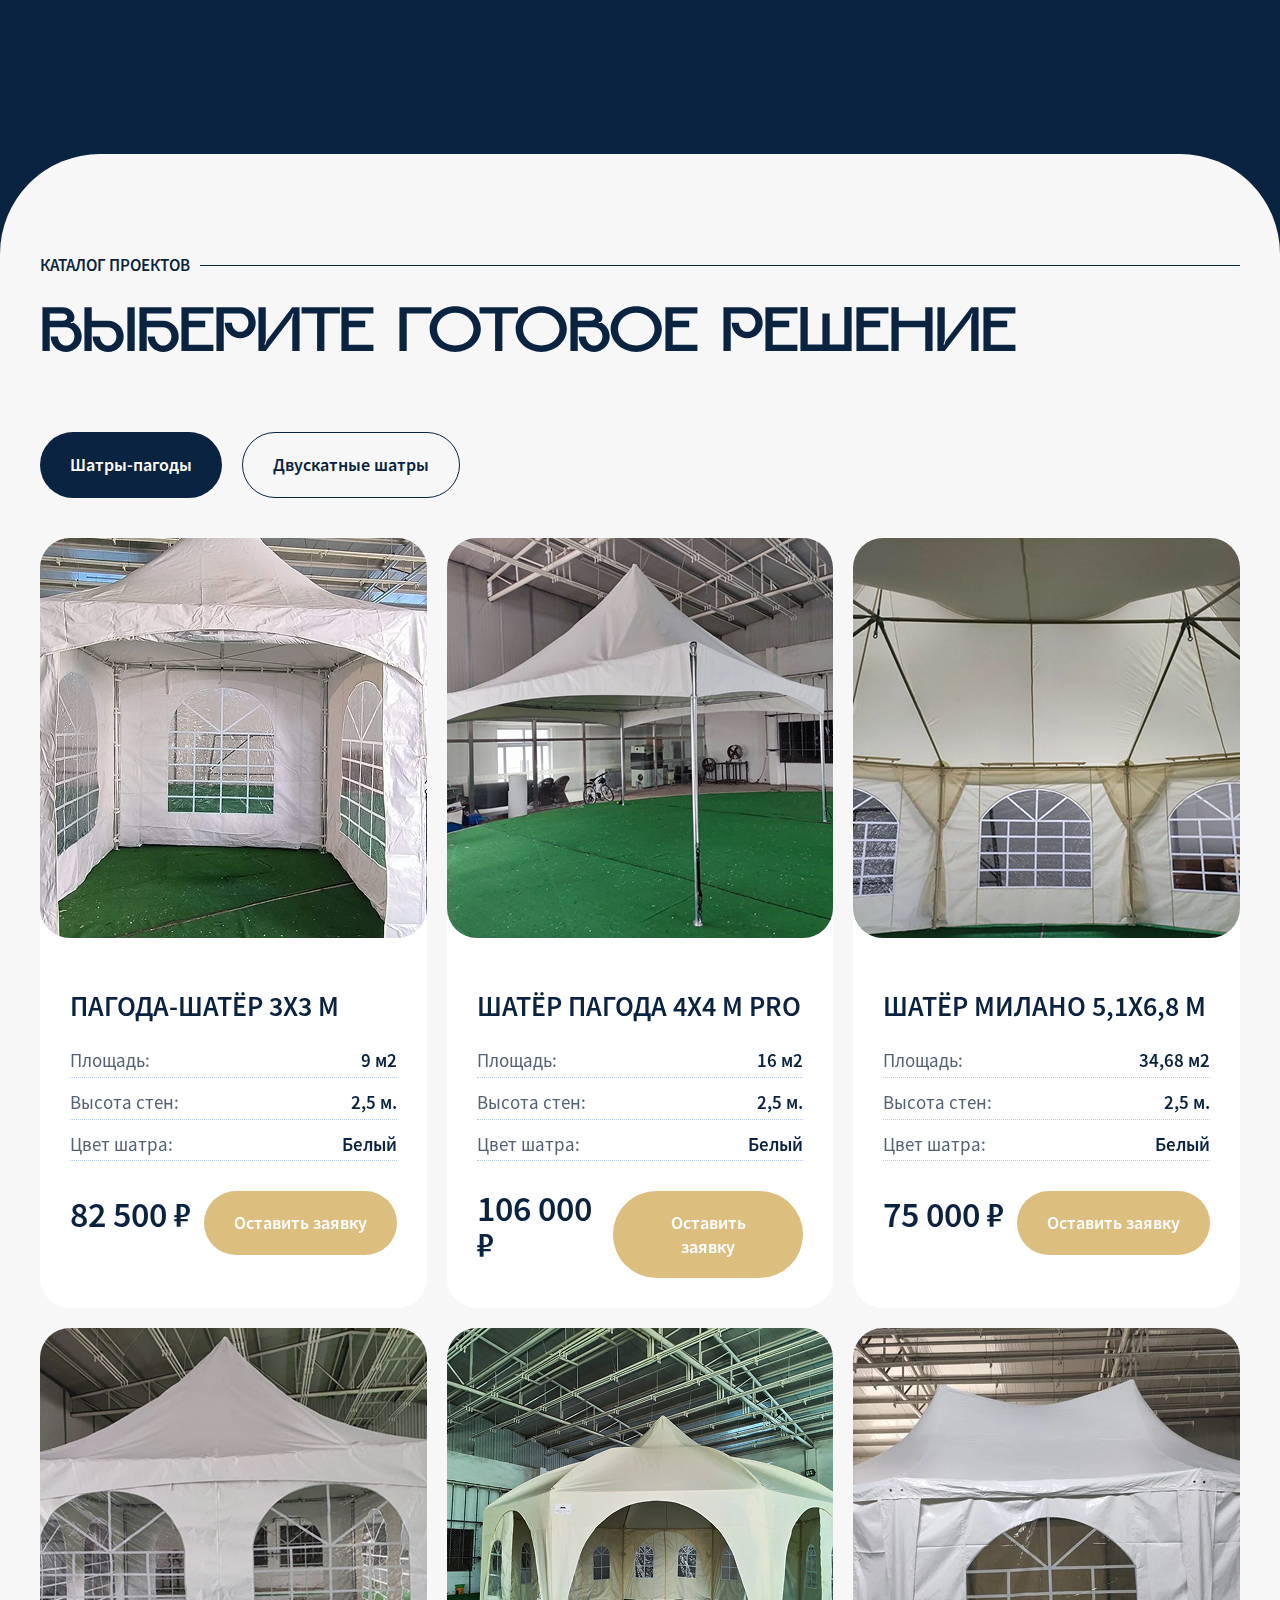
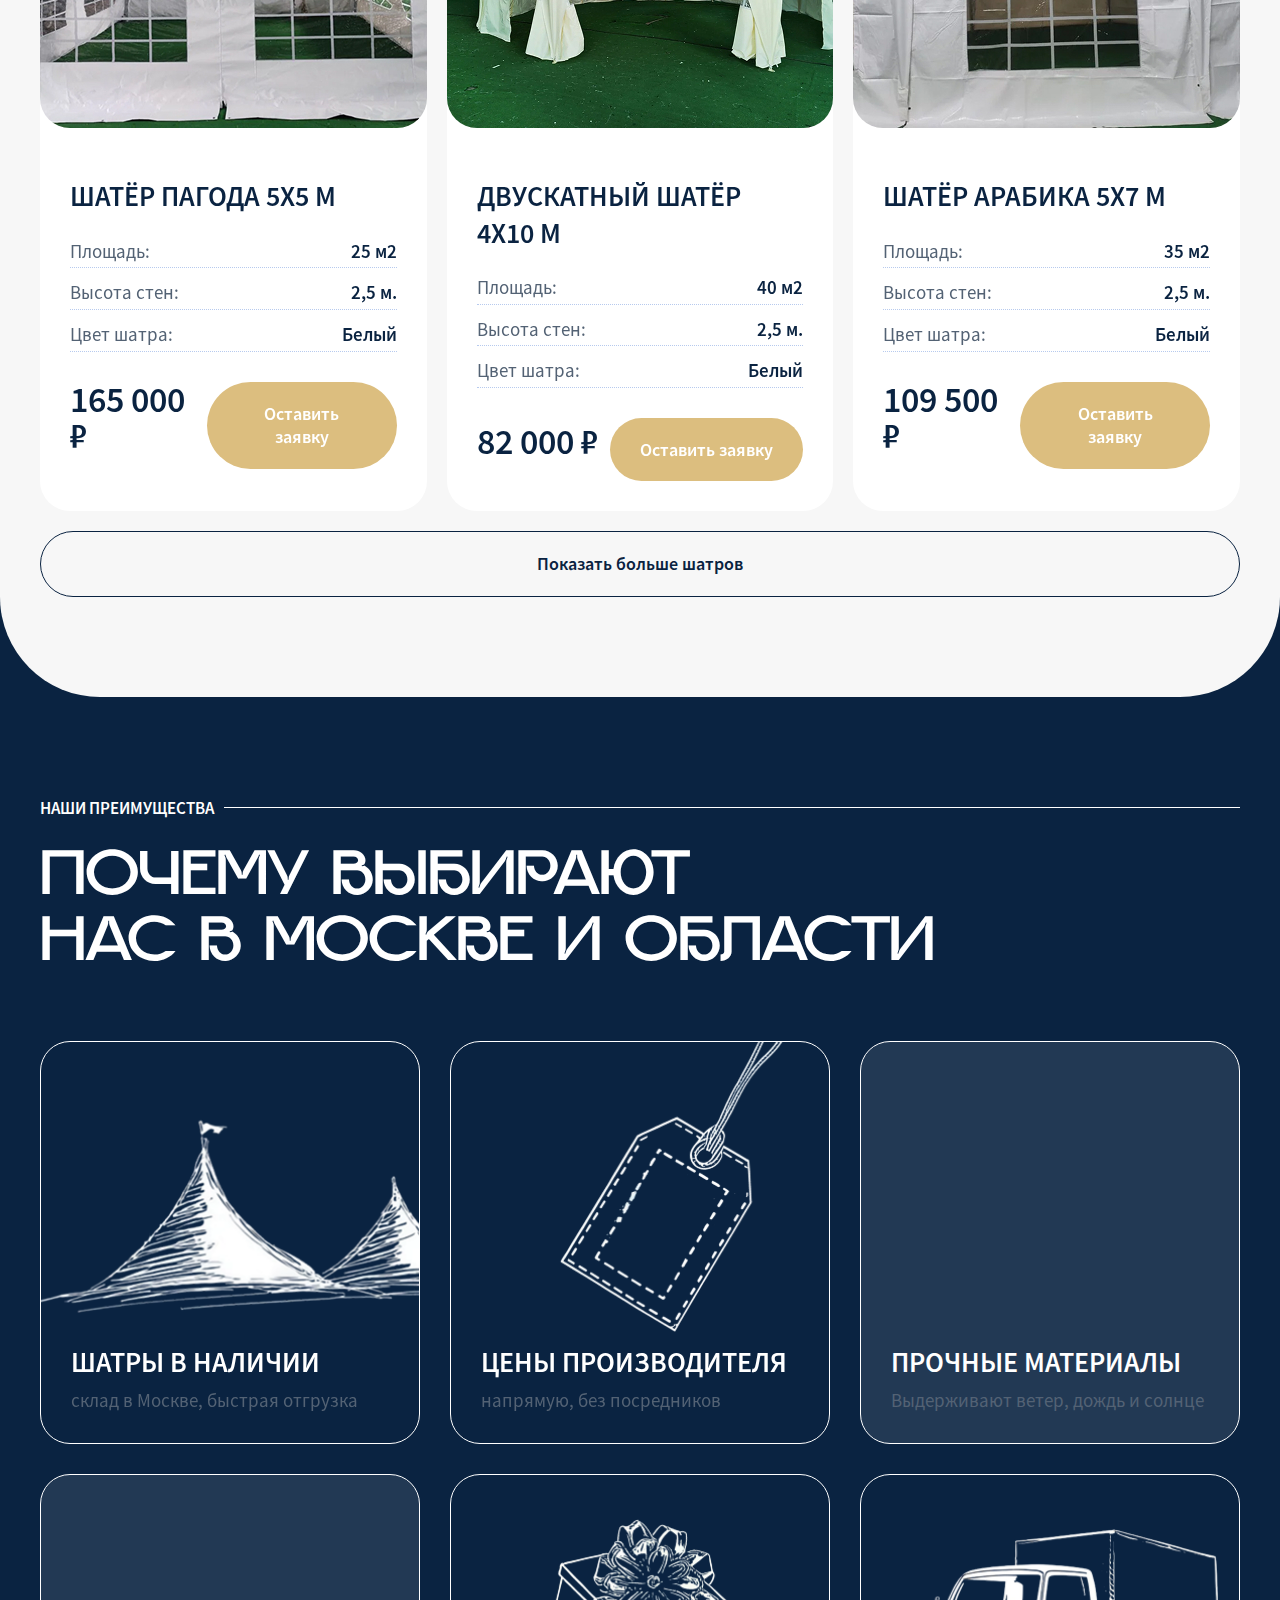
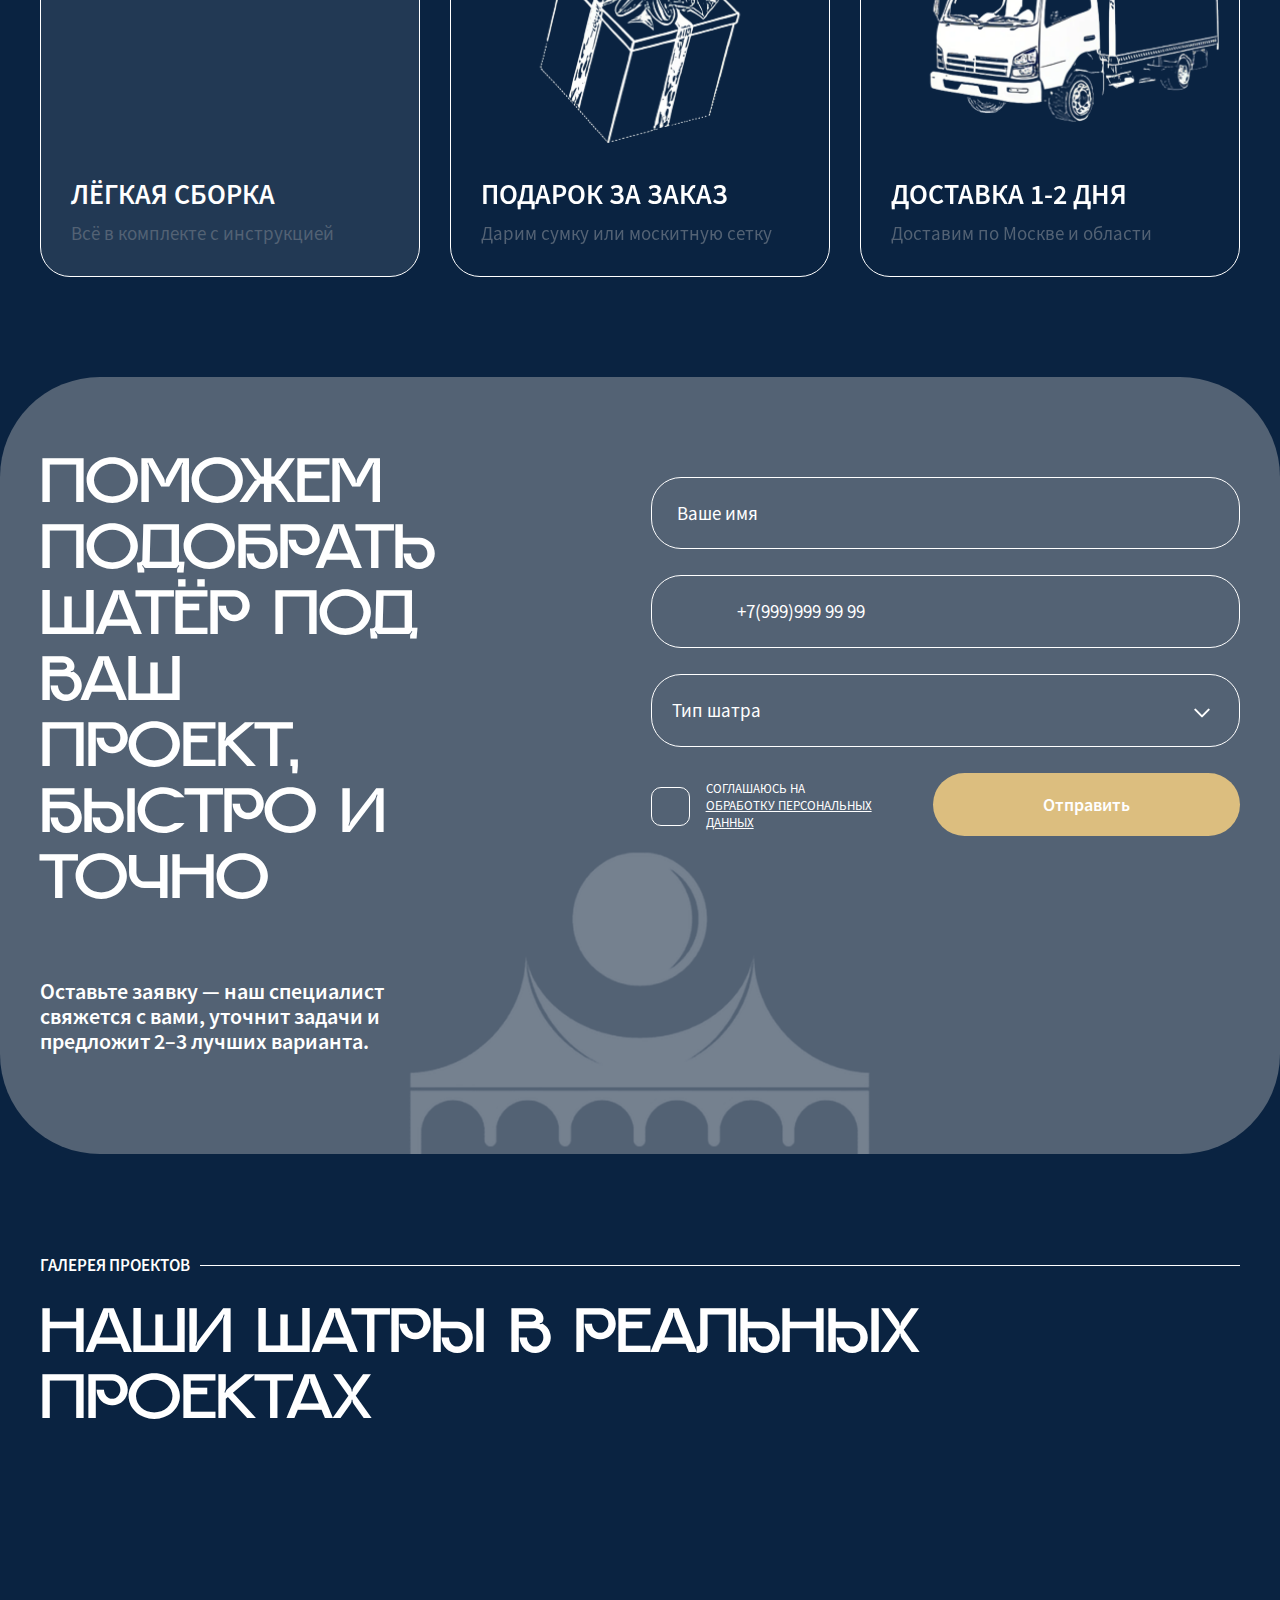
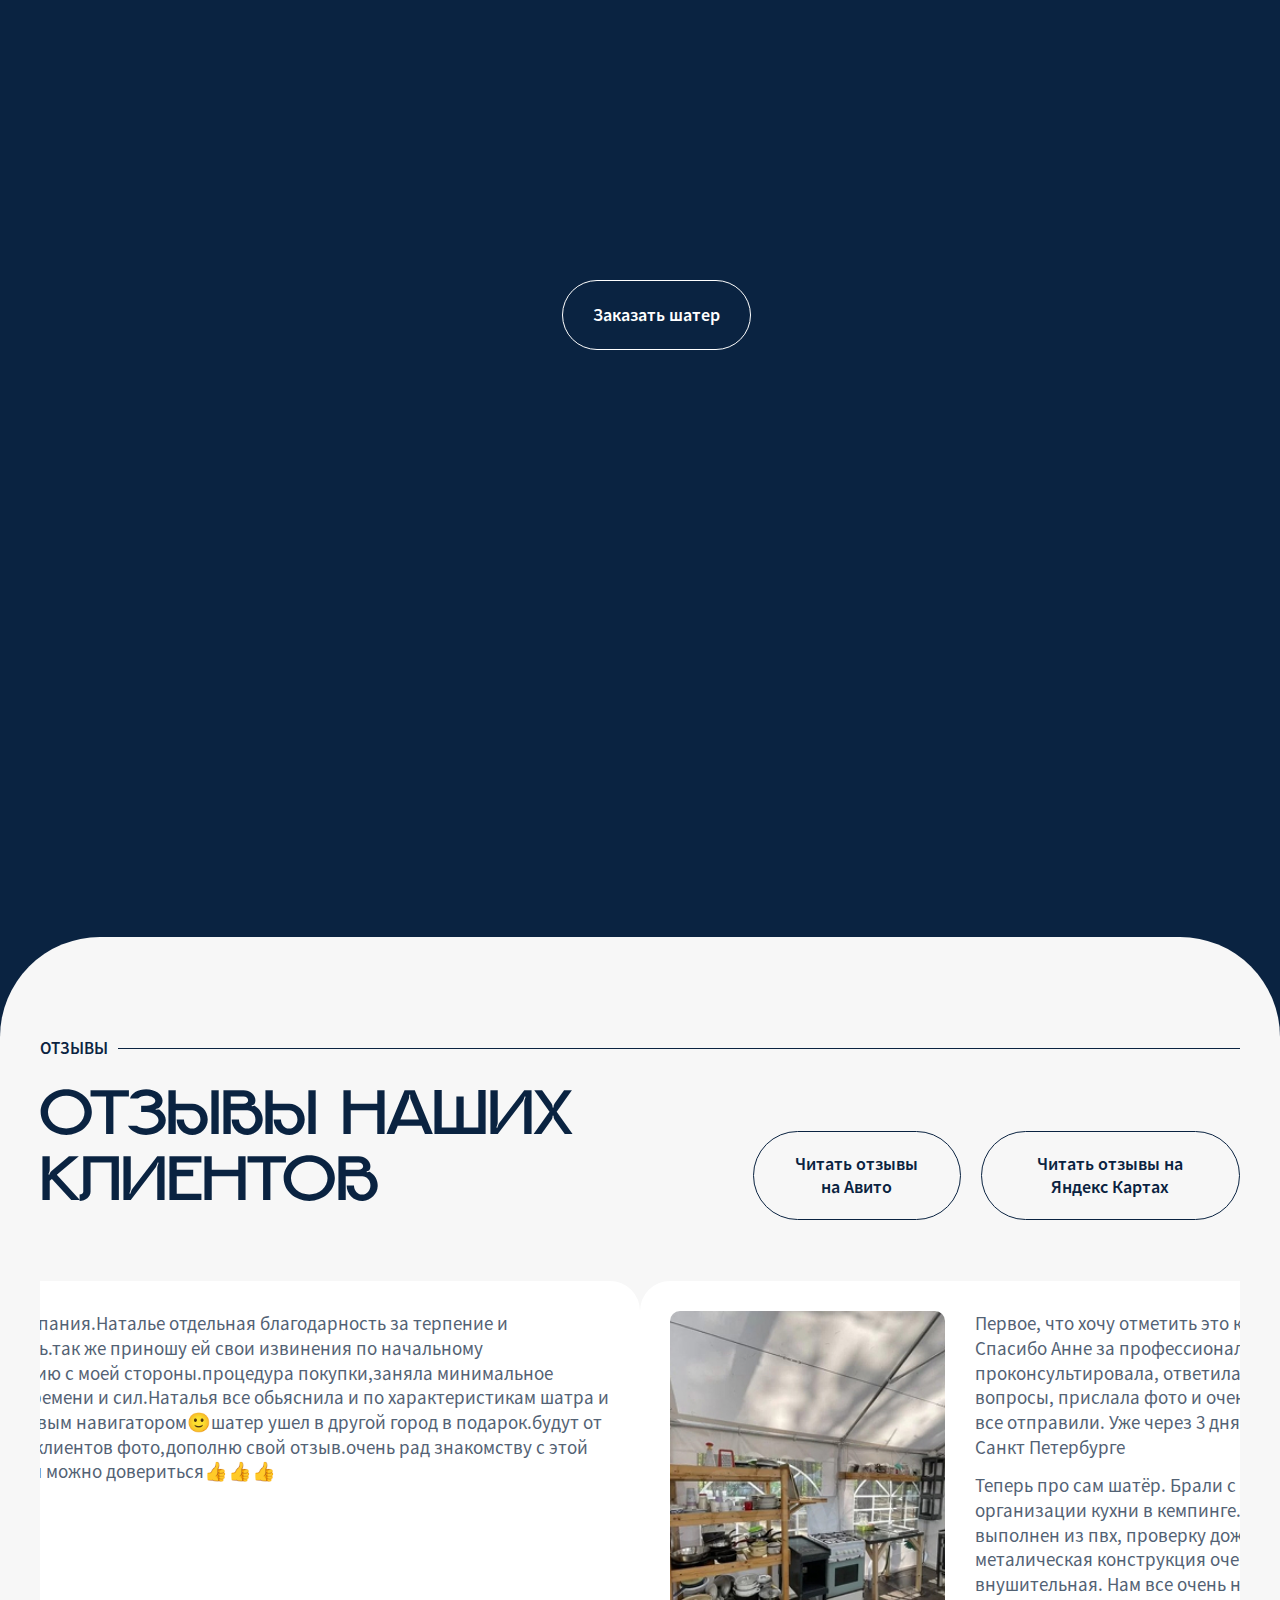
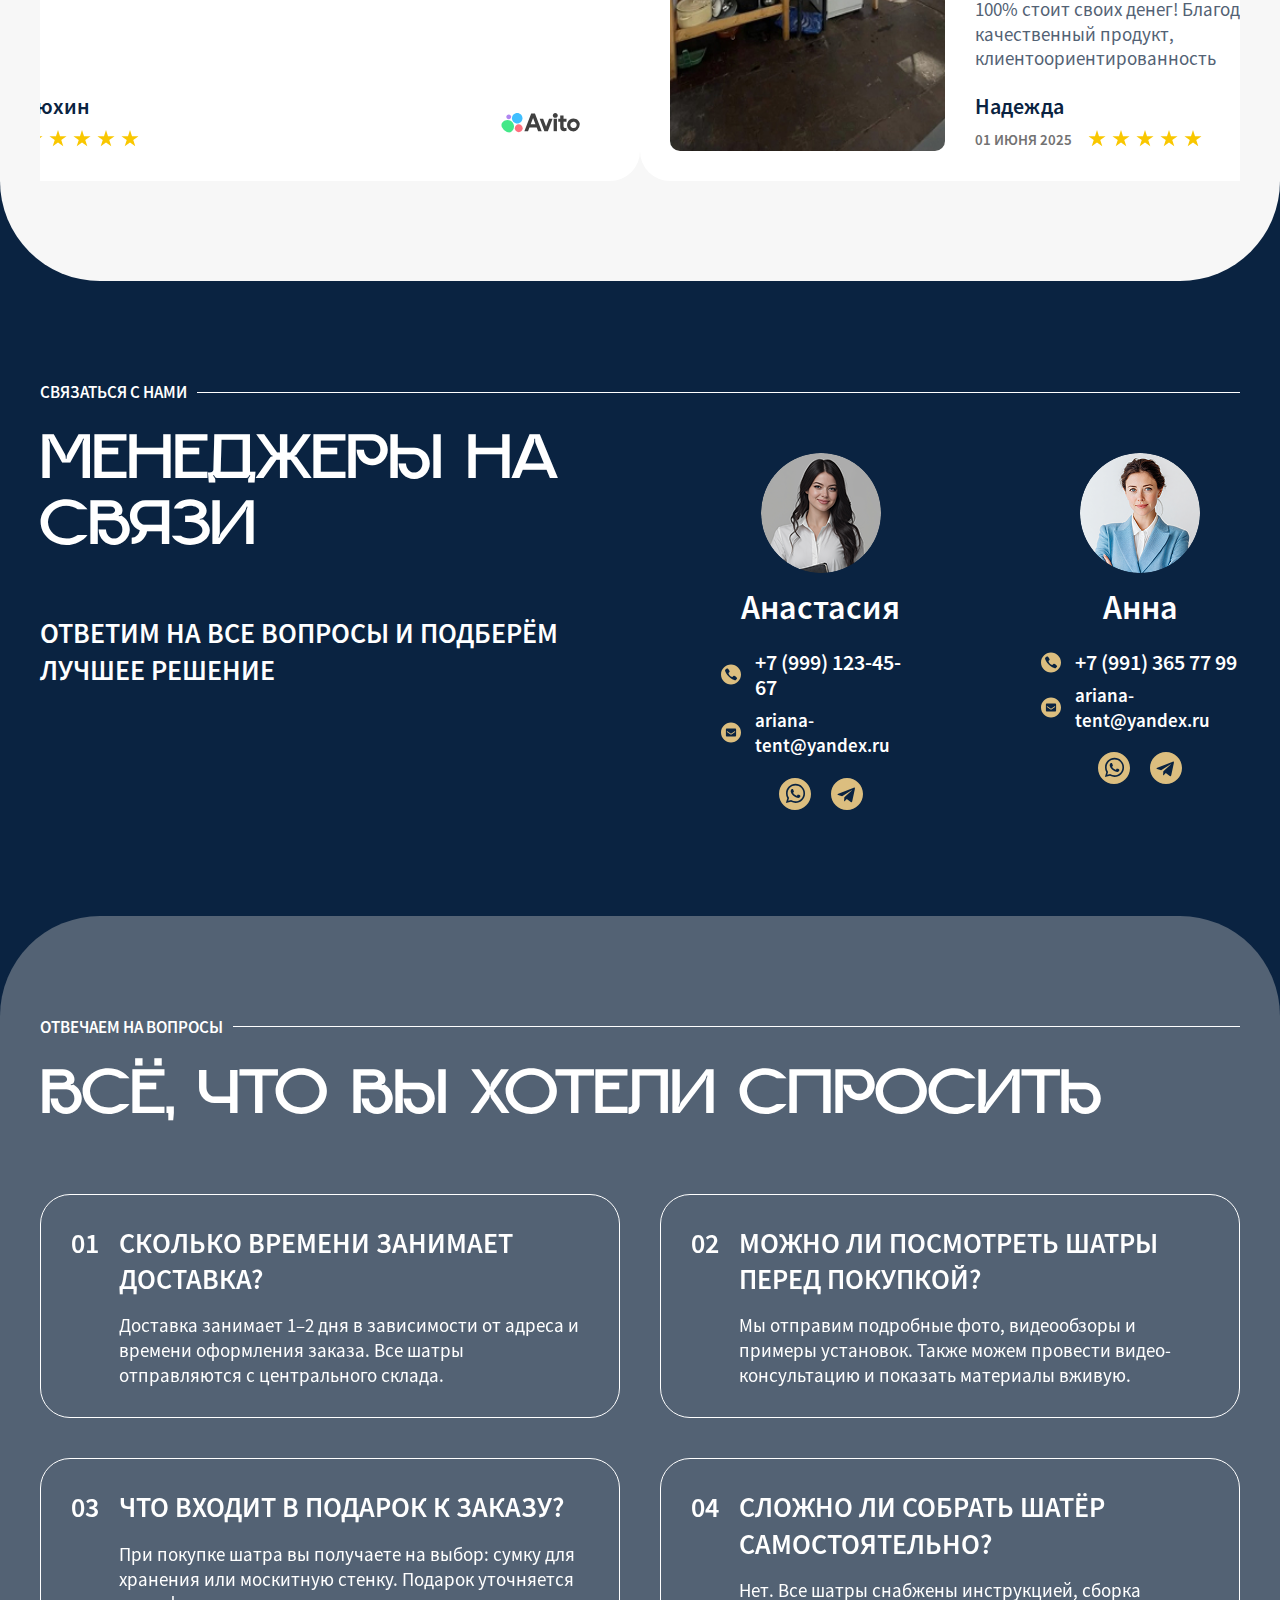
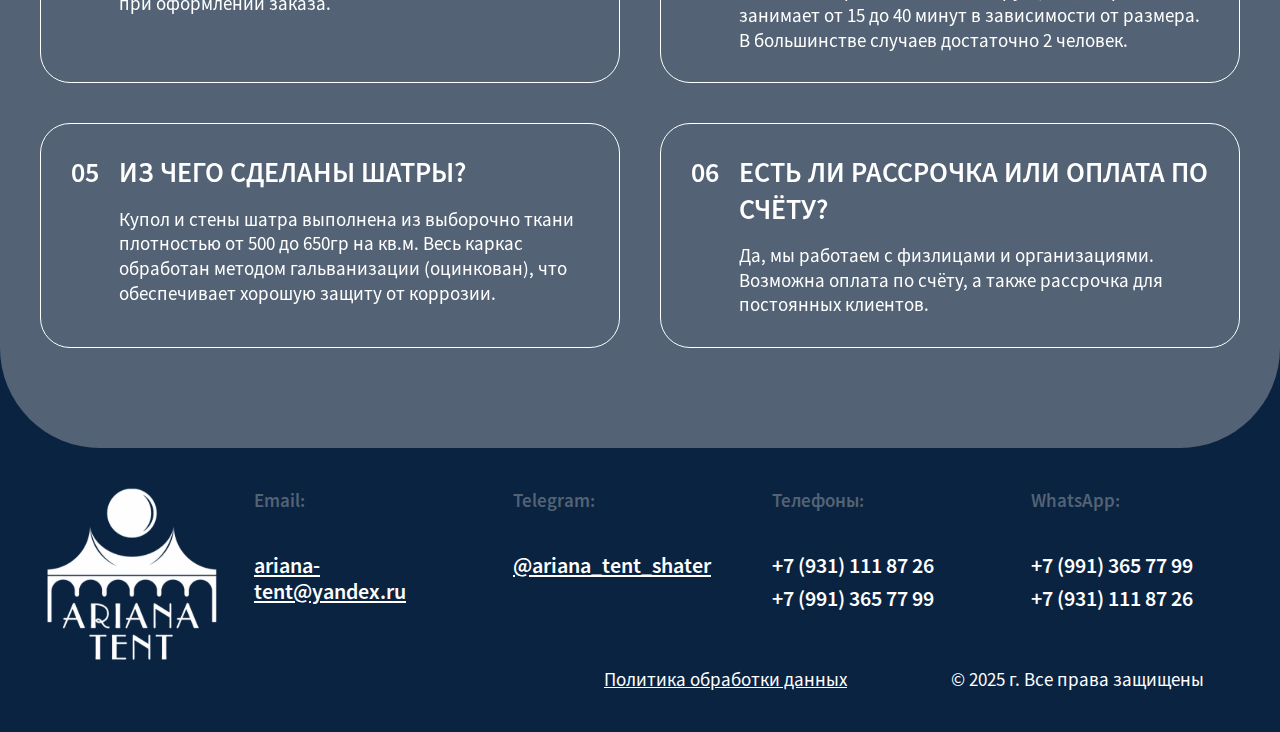
<file: img/index.html>
<!DOCTYPE html>
<html lang="ru">
  <head>
    <meta charset="UTF-8" />
    <meta name="viewport" content="width=device-width, initial-scale=1.0" />
    <title>Лэндинг - Шатры под ключ в Москве</title>

    <link
      rel="stylesheet"
      href="https://cdn.tutorialjinni.com/intl-tel-input/17.0.8/css/intlTelInput.css"
    />

    <link
      rel="stylesheet"
      href="https://cdn.jsdelivr.net/npm/swiper@11/swiper-bundle.min.css"
    />

    <script src="https://cdn.jsdelivr.net/npm/swiper@11/swiper-bundle.min.js"></script>
    <link rel="stylesheet" href="css/style.css" />
  </head>
  <body class="page">
    <header class="header">
      <div class="popap">
        <div class="popap__cover"></div>
        <div class="popap__inner">
          <button class="cross btn-reset">
            <img src="icons/cross.svg" alt="" />
          </button>
          <h2 class="title-h2 dark-color mb20">Получить консультацию</h2>
          <p class="desc popap__desc">
            Оставьте контакты – мы перезвоним в течение 15 минут, чтобы обсудить
            детали и рассчитать стоимость
          </p>
          <form class="selection__form" action="#">
            <input
              type="text"
              placeholder="Ваше имя"
              class="selection__input input--dark"
              id="name"
            />
            <input
              type="tel"
              placeholder="+7(999)999 99 99"
              class="selection__input tel input--dark"
              id="tel1"
            />
            <div class="select__wrapper">
              <select class="selection__input input--dark">
                <option name="type" value="1">Тип шатра</option>
                <option name="pagoda" value="2">Шатры-пагоды</option>
                <option name="dvuskat" value="3">Двускатные шатры</option>
              </select>
            </div>

            <div class="selection__bottom">
              <div class="checkbox">
                <input
                  class="checkbox-input--dark"
                  type="checkbox"
                  id="checkbox2"
                />
                <label class="checkbox-label label--dark" for="checkbox2">
                  Соглашаюсь на <a href="#">обработку персональных данных</a>
                </label>
              </div>
              <button
                class="selection__btn btn btn_gold button-text"
                type="submit"
              >
                Отправить
              </button>
            </div>
          </form>
        </div>
      </div>
      <div class="header__top">
        <div class="header__top_inner">
          <a href="/"
            ><img src="icons/logo.svg" alt="" class="header__top-logo"
          /></a>

          <nav class="header__top-nav nav">
            <ul class="nav-list">
              <li class="nav-item">
                <a href="#products" class="nav__link menu-text"
                  >каталог шатров</a
                >
              </li>
              <li class="nav-item">
                <a href="#why" class="nav__link menu-text">Преимущества</a>
              </li>
              <li class="nav-item">
                <a href="#real-projects" class="nav__link menu-text"
                  >наши проекты</a
                >
              </li>
              <li class="nav-item">
                <a href="#reviews" class="nav__link menu-text">Отзывы </a>
              </li>
            </ul>
          </nav>
          <div class="header__top-contacts">
            <div class="header__top-box">
              <div class="header__top-icons">
                <a href="#" class="header__top-link">
                  <img src="icons/whapp-icon.svg" alt="иконка Whatsapp" />
                </a>
                <a href="#" class="header__top-link">
                  <img src="icons/telegram-icon.svg" alt="иконка telegram" />
                </a>
              </div>
              <div class="header__top-item">
                <p class="header__top-name menu-text">менеджер Анастасия</p>
                <p class="header__top-tel">+7 (931) 111 87 26</p>
              </div>
            </div>
            <div class="header__top-box">
              <div class="header__top-icons">
                <a href="#" class="header__top-link">
                  <img src="icons/whapp-icon.svg" alt="иконка Whatsapp" />
                </a>
                <a href="#" class="header__top-link">
                  <img src="icons/telegram-icon.svg" alt="иконка telegram" />
                </a>
              </div>
              <div class="header__top-item">
                <p class="header__top-name menu-text">менеджер Анна</p>
                <p class="header__top-tel">+7 (991) 365 77 99</p>
              </div>
            </div>
          </div>
        </div>
      </div>
      <div class="header__inner">
        <div class="container">
          <div class="header__content">
            <h1 class="header__title title-h1">
              ШАТРЫ ПОД КЛЮЧ <span>В МОСКВЕ</span> С ДОСТАВКОЙ ЗА 1 ДЕНЬ
            </h1>
            <p class="header__desc desc">
              Шатры для ресторанов, мероприятий, бизнеса, складов и фестивалей.
              Прочные, эстетичные и быстро монтируемые. Подарок к каждому заказу
              — сумка или москитная стенка!
            </p>
            <div class="header__btns">
              <button
                class="header__btn btn btn__consult btn_white button-text"
              >
                Получить консультацию
              </button>
              <a
                href="#products"
                class="header__btn btn btn_transparent button-text"
                >Посмотреть каталог</a
              >
            </div>
          </div>
        </div>
      </div>
      
    </header>
    <section class="about">
      <div class="about__content container">
        <p class="about__text">
          Мы помогаем бизнесу и частным клиентам
          <span>создавать комфортные пространства</span> на открытом воздухе — с
          прочными шатрами,
          <span>которые легко установить и использовать.</span>
        </p>
      </div>
    </section>
    <section class="products" id="products">
      <div class="container">
        <div class="running__title">
          <span class="running__title-text">Каталог&nbsp;проектов</span>
          <span class="running__title-line"></span>
        </div>
        <h2 class="products__title title-h2">Выберите готовое решение</h2>
        <div class="products__btns">
          <button class="products__btn btn btn-1 btn_dark button-text">
            Шатры-пагоды
          </button>
          <button
            class="products__btn btn btn-2 btn_transparent btn_transparent-blue button-text"
          >
            Двускатные шатры
          </button>
        </div>
        <div class="swiper swiper1 swiper__pagoda">
          <div class="swiper-wrapper">
            <div class="swiper-slide product-card">
              <img
                src="img/product1.jpg"
                alt="Шатер 1"
                class="product-card__img"
              />
              <div class="product-card__content">
                <h3 class="product-card__title title-h3">Пагода-шатёр 3х3 м</h3>
                <div class="product-card__data-list">
                  <div class="product-card__data-item">
                    <p class="product-card__text text">Площадь:</p>
                    <p class="product-card__cifra text-bold">9 м2</p>
                  </div>
                  <div class="product-card__data-item">
                    <p class="product-card__text text">Высота стен:</p>
                    <p class="product-card__cifra text-bold">2,5 м.</p>
                  </div>
                  <div class="product-card__data-item">
                    <p class="product-card__text text">Цвет шатра:</p>
                    <p class="product-card__cifra text-bold">Белый</p>
                  </div>
                </div>
                <div class="product-card__bottom">
                  <p class="product-card__price">82 500 ₽</p>
                  <button class="product-card__btn btn btn_gold button-text">
                    Оставить заявку
                  </button>
                </div>
              </div>
            </div>
            <div class="swiper-slide product-card">
              <img
                src="img/product2.jpg"
                alt="Шатер 2"
                class="product-card__img"
              />
              <div class="product-card__content">
                <h3 class="product-card__title title-h3">
                  Шатёр Пагода 4х4 м PRO
                </h3>
                <div class="product-card__data-list">
                  <div class="product-card__data-item">
                    <p class="product-card__text text">Площадь:</p>
                    <p class="product-card__cifra text-bold">16 м2</p>
                  </div>
                  <div class="product-card__data-item">
                    <p class="product-card__text text">Высота стен:</p>
                    <p class="product-card__cifra text-bold">2,5 м.</p>
                  </div>
                  <div class="product-card__data-item">
                    <p class="product-card__text text">Цвет шатра:</p>
                    <p class="product-card__cifra text-bold">Белый</p>
                  </div>
                </div>
                <div class="product-card__bottom">
                  <p class="product-card__price">106 000 ₽</p>
                  <button class="product-card__btn btn btn_gold button-text">
                    Оставить заявку
                  </button>
                </div>
              </div>
            </div>
            <div class="swiper-slide product-card">
              <img
                src="img/product3.jpg"
                alt="Шатер 3"
                class="product-card__img"
              />
              <div class="product-card__content">
                <h3 class="product-card__title title-h3">
                  Шатёр Милано 5,1х6,8 м
                </h3>
                <div class="product-card__data-list">
                  <div class="product-card__data-item">
                    <p class="product-card__text text">Площадь:</p>
                    <p class="product-card__cifra text-bold">34,68 м2</p>
                  </div>
                  <div class="product-card__data-item">
                    <p class="product-card__text text">Высота стен:</p>
                    <p class="product-card__cifra text-bold">2,5 м.</p>
                  </div>
                  <div class="product-card__data-item">
                    <p class="product-card__text text">Цвет шатра:</p>
                    <p class="product-card__cifra text-bold">Белый</p>
                  </div>
                </div>
                <div class="product-card__bottom">
                  <p class="product-card__price">75 000 ₽</p>
                  <button class="product-card__btn btn btn_gold button-text">
                    Оставить заявку
                  </button>
                </div>
              </div>
            </div>
            <div class="swiper-slide product-card">
              <img
                src="img/product4.jpg"
                alt="Шатер 4"
                class="product-card__img"
              />
              <div class="product-card__content">
                <h3 class="product-card__title title-h3">Шатёр Пагода 5х5 м</h3>
                <div class="product-card__data-list">
                  <div class="product-card__data-item">
                    <p class="product-card__text text">Площадь:</p>
                    <p class="product-card__cifra text-bold">25 м2</p>
                  </div>
                  <div class="product-card__data-item">
                    <p class="product-card__text text">Высота стен:</p>
                    <p class="product-card__cifra text-bold">2,5 м.</p>
                  </div>
                  <div class="product-card__data-item">
                    <p class="product-card__text text">Цвет шатра:</p>
                    <p class="product-card__cifra text-bold">Белый</p>
                  </div>
                </div>
                <div class="product-card__bottom">
                  <p class="product-card__price">165 000 ₽</p>
                  <button class="product-card__btn btn btn_gold button-text">
                    Оставить заявку
                  </button>
                </div>
              </div>
            </div>
            <div class="swiper-slide product-card">
              <img
                src="img/product5.jpg"
                alt="Шатер 5"
                class="product-card__img"
              />
              <div class="product-card__content">
                <h3 class="product-card__title title-h3">
                  Двускатный шатёр 4х10 м
                </h3>
                <div class="product-card__data-list">
                  <div class="product-card__data-item">
                    <p class="product-card__text text">Площадь:</p>
                    <p class="product-card__cifra text-bold">40 м2</p>
                  </div>
                  <div class="product-card__data-item">
                    <p class="product-card__text text">Высота стен:</p>
                    <p class="product-card__cifra text-bold">2,5 м.</p>
                  </div>
                  <div class="product-card__data-item">
                    <p class="product-card__text text">Цвет шатра:</p>
                    <p class="product-card__cifra text-bold">Белый</p>
                  </div>
                </div>
                <div class="product-card__bottom">
                  <p class="product-card__price">82 000 ₽</p>
                  <button class="product-card__btn btn btn_gold button-text">
                    Оставить заявку
                  </button>
                </div>
              </div>
            </div>
            <div class="swiper-slide product-card">
              <img
                src="img/product6.jpg"
                alt="Шатер 6"
                class="product-card__img"
              />
              <div class="product-card__content">
                <h3 class="product-card__title title-h3">
                  Шатёр Арабика 5х7 м
                </h3>
                <div class="product-card__data-list">
                  <div class="product-card__data-item">
                    <p class="product-card__text text">Площадь:</p>
                    <p class="product-card__cifra text-bold">35 м2</p>
                  </div>
                  <div class="product-card__data-item">
                    <p class="product-card__text text">Высота стен:</p>
                    <p class="product-card__cifra text-bold">2,5 м.</p>
                  </div>
                  <div class="product-card__data-item">
                    <p class="product-card__text text">Цвет шатра:</p>
                    <p class="product-card__cifra text-bold">Белый</p>
                  </div>
                </div>
                <div class="product-card__bottom">
                  <p class="product-card__price">109 500 ₽</p>
                  <button class="product-card__btn btn btn_gold button-text">
                    Оставить заявку
                  </button>
                </div>
              </div>
            </div>
          </div>
        </div>
        <div class="swiper swiper2 swiper__dvuskat">
          <div class="swiper-wrapper">
            <div class="swiper-slide">
              <h3 class="swiper__dvuskat-title title-h3">
                Здесь будет каталог двускатных шатров
              </h3>
            </div>
            <div class="swiper-slide"></div>
            <div class="swiper-slide"></div>
          </div>
        </div>

        <button
          class="products__btn-large btn btn_transparent btn_transparent-blue button-text"
        >
          Показать больше шатров
        </button>
      </div>
    </section>

    <section class="why" id="why">
      <div class="container">
        <div class="running__title">
          <span class="running__title-text text-white"
            >наши&nbsp;преимущества</span
          >
          <span class="running__title-line line-white"></span>
        </div>
        <h2 class="why__title title-h2">
          Почему выбирают<br />нас в Москве и области
        </h2>
        <div class="swiper swiper__why">
          <div class="swiper-wrapper why__items">
            <div class="swiper-slide why__item item-1">
              <img class="why__img" src="img/why__img1.png" alt="шатер" />
              <div class="why__content">
                <h3 class="why__h3 title-h3">Шатры в наличии</h3>
                <p class="why__text text">склад в Москве, быстрая отгрузка</p>
              </div>
            </div>
            <div class="swiper-slide why__item item-2">
              <img class="why__img" src="img/why__img2.png" alt="шатер" />
              <div class="why__content">
                <h3 class="why__h3 title-h3">цены производителя</h3>
                <p class="why__text text">напрямую, без посредников</p>
              </div>
            </div>
            <div class="swiper-slide why__item item-3">
              <div class="why__content">
                <h3 class="why__h3 title-h3">Прочные материалы</h3>
                <p class="why__text text">Выдерживают ветер, дождь и солнце</p>
              </div>
            </div>
            <div class="swiper-slide why__item item-4">
              <div class="why__content">
                <h3 class="why__h3 title-h3">Лёгкая сборка</h3>
                <p class="why__text text">Всё в комплекте с инструкцией</p>
              </div>
            </div>
            <div class="swiper-slide why__item item-5">
              <img class="why__img" src="img/why__img5.png" alt="шатер" />
              <div class="why__content">
                <h3 class="why__h3 title-h3">Подарок за заказ</h3>
                <p class="why__text text">Дарим сумку или москитную сетку</p>
              </div>
            </div>
            <div class="swiper-slide why__item item-6">
              <img class="why__img" src="img/why__img6.png" alt="шатер" />
              <div class="why__content">
                <h3 class="why__h3 title-h3">Доставка 1-2 дня</h3>
                <p class="why__text text">Доставим по Москве и области</p>
              </div>
            </div>
          </div>
          <div class="swiper-pagination2"></div>
        </div>
      </div>
    </section>

    <section class="selection">
      <div class="container">
        <div class="selection__inner">
          <div class="selection__left">
            <h2 class="selection__title title-h2">
              Поможем подобрать шатёр под ваш проект, быстро и точно
            </h2>
            <p class="selection__desc desc">
              Оставьте заявку — наш специалист свяжется с вами, уточнит задачи и
              предложит 2–3 лучших варианта.
            </p>
          </div>

          <form class="selection__form" action="#">
            <input
              type="text"
              placeholder="Ваше имя"
              class="selection__input"
              id="name-1"
            />
            <input
              type="tel"
              placeholder="+7(999)999 99 99"
              class="selection__input tel"
              id="tel2"
            />
            <div class="select__wrapper">
              <select class="selection__input">
                <option name="type" value="1">Тип шатра</option>
                <option name="pagoda" value="2">Шатры-пагоды</option>
                <option name="dvuskat" value="3">Двускатные шатры</option>
              </select>
            </div>

            <div class="selection__bottom">
              <div class="checkbox">
                <input class="checkbox-input" type="checkbox" id="checkbox-2" />
                <label class="checkbox-label" for="checkbox-2">
                  Соглашаюсь на <a href="#">обработку персональных данных</a>
                </label>
              </div>
              <button
                class="selection__btn btn btn_gold button-text"
                type="submit"
              >
                Отправить
              </button>
            </div>
          </form>
        </div>
      </div>
    </section>

    <section class="real-projects" id="real-projects">
      <div class="container">
        <div class="running__title">
          <span class="running__title-text text-white"
            >Галерея&nbsp;проектов</span
          >
          <span class="running__title-line line-white"></span>
        </div>
        <h2 class="real-projects__title title-h2">
          Наши шатры в реальных проектах
        </h2>
        <div class="real-projects__gallery">
          <div class="real-projects__item-1 gallery__item">
            <img
              src="img/real1.jpg"
              alt="Проект 1"
              class="real-projects__img"
            />
          </div>
          <div class="real-projects__item-2 gallery__item">
            <img
              src="img/real2.jpg"
              alt="Проект 2"
              class="real-projects__img"
            />
          </div>
          <div class="real-projects__item-3 gallery__item">
            <img
              src="img/real3.jpg"
              alt="Проект 3"
              class="real-projects__img"
            />
          </div>
          <div class="real-projects__item-4 gallery__item">
            <img
              src="img/real4.jpg"
              alt="Проект 4"
              class="real-projects__img"
            />
          </div>
          <div class="real-projects__item-5 gallery__item">
            <img
              src="img/real5.jpg"
              alt="Проект 5"
              class="real-projects__img"
            />
          </div>
          <div class="real-projects__item-6 gallery__item">
            <img
              src="img/real6.jpg"
              alt="Проект 6"
              class="real-projects__img"
            />
          </div>
          <div class="real-projects__item-7">
            <button
              href="#order"
              class="real-projects__btn btn btn_transparent button-text"
            >
              Заказать шатер
            </button>
          </div>
          <div class="real-projects__item-8 gallery__item">
            <img
              src="img/real7.jpg"
              alt="Проект 7"
              class="real-projects__img"
            />
          </div>
          <div class="real-projects__item-9 gallery__item">
            <img
              src="img/real8.jpg"
              alt="Проект 8"
              class="real-projects__img"
            />
          </div>
          <div class="real-projects__item-10 gallery__item">
            <img
              src="img/real9.jpg"
              alt="Проект 9"
              class="real-projects__img"
            />
          </div>
        </div>
      </div>
    </section>

    <section class="reviews" id="reviews">
      <div class="container">
        <div class="running__title">
          <span class="running__title-text">Отзывы</span>
          <span class="running__title-line"></span>
        </div>
        <div class="reviews__top">
          <h2 class="reviews__title title-h2">Отзывы наших клиентов</h2>
          <div class="reviews__btns">
            <a
              href="#order"
              class="reviews__btn btn btn_transparent btn_transparent-blue button-text"
              >Читать отзывы на Авито</a
            >
            <a
              href="#order"
              class="reviews__btn btn btn_transparent btn_transparent-blue button-text"
              >Читать отзывы на Яндекс Картах</a
            >
          </div>
        </div>
        <div class="swiper swiper__reviews">
          <div class="swiper-wrapper">
            <div class="swiper-slide">
              <div class="reviews__card">
                <img src="img/review_img.jpg" alt="шатер" />
                <div class="reviews__card-right">
                  <div class="reviews__card-text">
                    <p class="text">
                      Первое, что хочу отметить это крутой сервис! Спасибо Анне
                      за профессиональный подход, проконсультировала, ответила
                      на все вопросы, прислала фото и очень быстро нам все
                      отправили. Уже через 3 дня шатёр был в Санкт Петербурге
                    </p>
                    <p class="text">
                      Теперь про сам шатёр. Брали с друзьями для организации
                      кухни в кемпинге. Шатёр выполнен из пвх, проверку дождём
                      прошёл, металическая конструкция очень внушительная. Нам
                      все очень нравится. 100% стоит своих денег! Благодарим за
                      качественный продукт, клиентоориентированность
                    </p>
                  </div>

                  <div class="reviews__card-box">
                    <div class="reviews__card-box_left">
                      <p class="desc">Надежда</p>

                      <span class="menu-text">01 июня 2025</span>
                      <img src="icons/stars.svg" alt="5 звезд" />
                    </div>
                    <div class="reviews__card-box_right">
                      <img src="icons/avito_logo.svg" alt="" />
                    </div>
                  </div>
                </div>
              </div>
            </div>
            <div class="swiper-slide">
              <div class="reviews__card">
                <div class="reviews__card-right">
                  <p class="text">
                    Отличная компания.Наталье отдельная благодарность за
                    терпение и настойчивость.так же приношу ей свои извинения по
                    начальному недопониманию с моей стороны.процедура
                    покупки,заняла минимальное количество времени и сил.Наталья
                    все обьяснила и по характеристикам шатра и была терпеливым
                    навигатором🙂шатер ушел в другой город в подарок.будут от
                    благодарных клиентов фото,дополню свой отзыв.очень рад
                    знакомству с этой компанией.им можно довериться👍👍👍
                  </p>
                  <div class="reviews__card-box">
                    <div class="reviews__card-box_left">
                      <p class="desc">Максим Ларюхин</p>

                      <span class="menu-text">5 июля 2024</span>
                      <img src="icons/stars.svg" alt="5 звезд" />
                    </div>
                    <div class="reviews__card-box_right">
                      <img src="icons/avito_logo.svg" alt="" />
                    </div>
                  </div>
                </div>
              </div>
            </div>
            <div class="swiper-slide">
              <div class="reviews__card">
                <img src="img/review_img.jpg" alt="шатер" />
                <div class="reviews__card-right">
                  <div class="reviews__card-text">
                    <p class="text">
                      Первое, что хочу отметить это крутой сервис! Спасибо Анне
                      за профессиональный подход, проконсультировала, ответила
                      на все вопросы, прислала фото и очень быстро нам все
                      отправили. Уже через 3 дня шатёр был в Санкт Петербурге
                    </p>
                    <p class="text">
                      Теперь про сам шатёр. Брали с друзьями для организации
                      кухни в кемпинге. Шатёр выполнен из пвх, проверку дождём
                      прошёл, металическая конструкция очень внушительная. Нам
                      все очень нравится. 100% стоит своих денег! Благодарим за
                      качественный продукт, клиентоориентированность
                    </p>
                  </div>

                  <div class="reviews__card-box">
                    <div class="reviews__card-box_left">
                      <p class="desc">Надежда</p>

                      <span class="menu-text">01 июня 2025</span>
                      <img src="icons/stars.svg" alt="5 звезд" />
                    </div>
                    <div class="reviews__card-box_right">
                      <img src="icons/avito_logo.svg" alt="" />
                    </div>
                  </div>
                </div>
              </div>
            </div>
            <div class="swiper-slide">
              <div class="reviews__card">
                <div class="reviews__card-right">
                  <p class="text">
                    Отличная компания.Наталье отдельная благодарность за
                    терпение и настойчивость.так же приношу ей свои извинения по
                    начальному недопониманию с моей стороны.процедура
                    покупки,заняла минимальное количество времени и сил.Наталья
                    все обьяснила и по характеристикам шатра и была терпеливым
                    навигатором🙂шатер ушел в другой город в подарок.будут от
                    благодарных клиентов фото,дополню свой отзыв.очень рад
                    знакомству с этой компанией.им можно довериться👍👍👍
                  </p>
                  <div class="reviews__card-box">
                    <div class="reviews__card-box_left">
                      <p class="desc">Максим Ларюхин</p>

                      <span class="menu-text">5 июля 2024</span>
                      <img src="icons/stars.svg" alt="5 звезд" />
                    </div>
                    <div class="reviews__card-box_right">
                      <img src="icons/avito_logo.svg" alt="" />
                    </div>
                  </div>
                </div>
              </div>
            </div>
          </div>
          <div class="swiper-pagination"></div>

          <!-- If we need navigation buttons -->
          <div class="swiper__reviews-btns">
            <div class="swiper-button-prev1"></div>
            <div class="swiper-button-next1"></div>
          </div>
        </div>
      </div>
    </section>

    <section class="contacts">
      <div class="container">
        <div class="running__title">
          <span class="running__title-text text-white"
            >связаться&nbsp;с&nbsp;нами</span
          >
          <span class="running__title-line line-white"></span>
        </div>
        <div class="contacts__box">
          <div class="contacts__box-left">
            <h2 class="contacts__title title-h2">Менеджеры на связи</h2>
            <h3 class="contacts__subtitle title-h3">
              Ответим на все вопросы и подберём лучшее решение
            </h3>
          </div>
          <div class="contacts__cards">
            <div class="contacts-card">
              <img
                src="img/anas.png"
                class="contacts-card__photo"
                alt="фото менеджера"
              />
              <div class="contacts__inner">
                <p>Анастасия</p>
                <div class="contacts__phone">
                  <img src="icons/tel.svg" alt="иконка телефона" />
                  <span class="contacts-card__phone desc"
                    >+7 (999) 123-45-67</span
                  >
                </div>
                <div class="contacts__email text-bold">
                  <img src="icons/email.svg" alt="иконка емейл письма" />
                  <span class="contacts-card__email"
                    >ariana-tent@yandex.ru</span
                  >
                </div>

                <div class="contacts__links">
                  <a href="#"
                    ><img src="icons/whapp-icon.svg" alt="иконка whatsapp"
                  /></a>
                  <a href="#"
                    ><img src="icons/telegram-icon.svg" alt="иконка telegram"
                  /></a>
                </div>
              </div>
            </div>

            <div class="contacts-card">
              <img
                src="img/anna.png"
                class="contacts-card__photo"
                alt="фото менеджера"
              />
              <div class="contacts__inner">
                <p>Анна</p>
                <div class="contacts__phone">
                  <img src="icons/tel.svg" alt="иконка телефона" />
                  <span class="desc contacts-card__phone"
                    >+7 (991) 365 77 99
                  </span>
                </div>
                <div class="contacts__email">
                  <img src="icons/email.svg" alt="иконка емейл письма" />
                  <span class="text-bold contacts-card__email"
                    >ariana-tent@yandex.ru</span
                  >
                </div>
                <div class="contacts__links">
                  <a href="#"
                    ><img src="icons/whapp-icon.svg" alt="иконка whatsapp"
                  /></a>
                  <a href="#"
                    ><img src="icons/telegram-icon.svg" alt="иконка telegram"
                  /></a>
                </div>
              </div>
            </div>
          </div>
        </div>
      </div>
    </section>

    <section class="faq">
      <div class="container">
        <div class="running__title">
          <span class="running__title-text text-white"
            >отвечаем&nbsp;на&nbsp;вопросы</span
          >
          <span class="running__title-line line-white"></span>
        </div>
        <h2 class="faq__title title-h2">Всё, что вы хотели спросить</h2>
        <div class="swiper swiper__faq">
          <div class="swiper-wrapper">
            <div class="swiper-slide faq__item">
              <div class="faq__cifra title-h3">01</div>
              <div class="faq__content">
                <h3 class="faq__question title-h3">
                  Сколько времени занимает доставка?
                </h3>
                <p class="faq__answer text">
                  Доставка занимает 1–2 дня в зависимости от адреса и времени
                  оформления заказа. Все шатры отправляются с центрального
                  склада.
                </p>
              </div>
            </div>
            <div class="swiper-slide faq__item">
              <div class="faq__cifra title-h3">02</div>
              <div class="faq__content">
                <h3 class="faq__question title-h3">
                  Можно ли посмотреть шатры перед покупкой?
                </h3>
                <p class="faq__answer text">
                  Мы отправим подробные фото, видеообзоры и примеры установок.
                  Также можем провести видео-консультацию и показать материалы
                  вживую.
                </p>
              </div>
            </div>
            <div class="swiper-slide faq__item">
              <div class="faq__cifra title-h3">03</div>
              <div class="faq__content">
                <h3 class="faq__question title-h3">
                  Что входит в подарок к заказу?
                </h3>
                <p class="faq__answer text">
                  При покупке шатра вы получаете на выбор: сумку для хранения
                  или москитную стенку. Подарок уточняется при оформлении
                  заказа.
                </p>
              </div>
            </div>
            <div class="swiper-slide faq__item">
              <div class="faq__cifra title-h3">04</div>
              <div class="faq__content">
                <h3 class="faq__question title-h3">
                  Сложно ли собрать шатёр самостоятельно?
                </h3>
                <p class="faq__answer text">
                  Нет. Все шатры снабжены инструкцией, сборка занимает от 15 до
                  40 минут в зависимости от размера. В большинстве случаев
                  достаточно 2 человек.
                </p>
              </div>
            </div>
            <div class="swiper-slide faq__item">
              <div class="faq__cifra title-h3">05</div>
              <div class="faq__content">
                <h3 class="faq__question title-h3">Из чего сделаны шатры?</h3>
                <p class="faq__answer text">
                  Купол и стены шатра выполнена из выборочно ткани плотностью от
                  500 до 650гр на кв.м. Весь каркас обработан методом
                  гальванизации (оцинкован), что обеспечивает хорошую защиту от
                  коррозии.
                </p>
              </div>
            </div>
            <div class="swiper-slide faq__item">
              <div class="faq__cifra title-h3">06</div>
              <div class="faq__content">
                <h3 class="faq__question title-h3">
                  Есть ли рассрочка или оплата по счёту?
                </h3>
                <p class="faq__answer text">
                  Да, мы работаем с физлицами и организациями. Возможна оплата
                  по счёту, а также рассрочка для постоянных клиентов.
                </p>
              </div>
            </div>
          </div>
        </div>
      </div>
    </section>

    <footer class="footer">
      <div class="container">
        <div class="footer__inner">
          <div class="footer__top">
            <a href="#" class="footer__link"
              ><img
                src="icons/footer__logo.svg"
                alt="логотип шатры"
                class="footer__logo"
            /></a>
            <div class="footer__top-content">
              <div class="footer__email">
                <p class="text-bold text-bold--grey">Email:</p>
                <a href="mailto:ariana-tent@yandex.ru" class="desc desc--white"
                  >ariana-tent@yandex.ru</a
                >
              </div>
              <div class="footer__telegram">
                <p class="text-bold text-bold--grey">Telegram:</p>
                <a href="#" class="desc desc--white">@ariana_tent_shater</a>
              </div>
              <div class="footer__tel">
                <p class="text-bold text-bold--grey">Телефоны:</p>
                <p class="desc desc--white">+7 (931) 111 87 26</p>
                <p class="desc desc--white">+7 (991) 365 77 99</p>
              </div>
              <div class="footer__whatsapp">
                <p class="text-bold text-bold--grey">WhatsApp:</p>
                <p class="desc desc--white">+7 (991) 365 77 99</p>
                <p class="desc desc--white">+7 (931) 111 87 26</p>
              </div>
            </div>
          </div>

          <div class="footer__bottom">
            <a href="#" class="footer__policy text text--white"
              >Политика обработки данных</a
            >
            <p class="text text--white">&copy; 2025 г. Все права защищены</p>
          </div>
        </div>
      </div>
    </footer>

    <!-- <script src="js/js-inputmask.min.js"></script> -->
    <!-- <script src="js/just-validate.min.js"></script> -->
    <script src="https://cdn.tutorialjinni.com/intl-tel-input/17.0.8/js/intlTelInput.min.js"></script>

    <script src="js/main.js"></script>
  </body>
</html>
</file>
<file: css/style.css>
html, body, div, span, applet, object, iframe,
h1, h2, h3, h4, h5, h6, p, blockquote, pre,
a, abbr, acronym, address, big, cite, code,
del, dfn, em, img, ins, kbd, q, s, samp,
small, strike, strong, sub, sup, tt, var,
b, u, i, center,
dl, dt, dd, ol, ul, li,
fieldset, form, label, legend,
table, caption, tbody, tfoot, thead, tr, th, td,
article, aside, canvas, details, embed,
figure, figcaption, footer, header, hgroup,
menu, nav, output, ruby, section, summary,
time, mark, audio, video {
  margin: 0;
  padding: 0;
  border: 0;
  font-size: 100%;
  font: inherit;
  vertical-align: baseline;
}

article, aside, details, figcaption, figure,
footer, header, hgroup, menu, nav, section {
  display: block;
}

html {
  height: 100%;
}

body {
  line-height: 1;
}

ol, ul {
  list-style: none;
}

blockquote, q {
  quotes: none;
}

blockquote:before, blockquote:after,
q:before, q:after {
  content: "";
  content: none;
}

table {
  border-collapse: collapse;
  border-spacing: 0;
}

/*! normalize.css v8.0.1 | MIT License | github.com/necolas/normalize.css */
/* Document
   ========================================================================== */
/**
 * 1. Correct the line height in all browsers.
 * 2. Prevent adjustments of font size after orientation changes in iOS.
 */
html {
  line-height: 1.15;
  /* 1 */
  -webkit-text-size-adjust: 100%;
  /* 2 */
}

/* Sections
   ========================================================================== */
/**
 * Remove the margin in all browsers.
 */
body {
  margin: 0;
}

/**
 * Render the `main` element consistently in IE.
 */
main {
  display: block;
}

/**
 * Correct the font size and margin on `h1` elements within `section` and
 * `article` contexts in Chrome, Firefox, and Safari.
 */
h1 {
  font-size: 2em;
  margin: 0.67em 0;
}

/* Grouping content
   ========================================================================== */
/**
 * 1. Add the correct box sizing in Firefox.
 * 2. Show the overflow in Edge and IE.
 */
hr {
  box-sizing: content-box;
  /* 1 */
  height: 0;
  /* 1 */
  overflow: visible;
  /* 2 */
}

/**
 * 1. Correct the inheritance and scaling of font size in all browsers.
 * 2. Correct the odd `em` font sizing in all browsers.
 */
pre {
  font-family: monospace, monospace;
  /* 1 */
  font-size: 1em;
  /* 2 */
}

/* Text-level semantics
   ========================================================================== */
/**
 * Remove the gray background on active links in IE 10.
 */
a {
  background-color: transparent;
}

/**
 * 1. Remove the bottom border in Chrome 57-
 * 2. Add the correct text decoration in Chrome, Edge, IE, Opera, and Safari.
 */
abbr[title] {
  border-bottom: none;
  /* 1 */
  text-decoration: underline;
  /* 2 */
  -webkit-text-decoration: underline dotted;
          text-decoration: underline dotted;
  /* 2 */
}

/**
 * Add the correct font weight in Chrome, Edge, and Safari.
 */
b,
strong {
  font-weight: bolder;
}

/**
 * 1. Correct the inheritance and scaling of font size in all browsers.
 * 2. Correct the odd `em` font sizing in all browsers.
 */
code,
kbd,
samp {
  font-family: monospace, monospace;
  /* 1 */
  font-size: 1em;
  /* 2 */
}

/**
 * Add the correct font size in all browsers.
 */
small {
  font-size: 80%;
}

/**
 * Prevent `sub` and `sup` elements from affecting the line height in
 * all browsers.
 */
sub,
sup {
  font-size: 75%;
  line-height: 0;
  position: relative;
  vertical-align: baseline;
}

sub {
  bottom: -0.25em;
}

sup {
  top: -0.5em;
}

/* Embedded content
   ========================================================================== */
/**
 * Remove the border on images inside links in IE 10.
 */
img {
  border-style: none;
}

/* Forms
   ========================================================================== */
/**
 * 1. Change the font styles in all browsers.
 * 2. Remove the margin in Firefox and Safari.
 */
button,
input,
optgroup,
select,
textarea {
  font-family: inherit;
  /* 1 */
  font-size: 100%;
  /* 1 */
  line-height: 1.15;
  /* 1 */
  margin: 0;
  /* 2 */
}

/**
 * Show the overflow in IE.
 * 1. Show the overflow in Edge.
 */
button,
input {
  /* 1 */
  overflow: visible;
}

/**
 * Remove the inheritance of text transform in Edge, Firefox, and IE.
 * 1. Remove the inheritance of text transform in Firefox.
 */
button,
select {
  /* 1 */
  text-transform: none;
}

/**
 * Correct the inability to style clickable types in iOS and Safari.
 */
button,
[type=button],
[type=reset],
[type=submit] {
  -webkit-appearance: button;
}

/**
 * Remove the inner border and padding in Firefox.
 */
button::-moz-focus-inner,
[type=button]::-moz-focus-inner,
[type=reset]::-moz-focus-inner,
[type=submit]::-moz-focus-inner {
  border-style: none;
  padding: 0;
}

/**
 * Restore the focus styles unset by the previous rule.
 */
button:-moz-focusring,
[type=button]:-moz-focusring,
[type=reset]:-moz-focusring,
[type=submit]:-moz-focusring {
  outline: 1px dotted ButtonText;
}

/**
 * Correct the padding in Firefox.
 */
fieldset {
  padding: 0.35em 0.75em 0.625em;
}

/**
 * 1. Correct the text wrapping in Edge and IE.
 * 2. Correct the color inheritance from `fieldset` elements in IE.
 * 3. Remove the padding so developers are not caught out when they zero out
 *    `fieldset` elements in all browsers.
 */
legend {
  box-sizing: border-box;
  /* 1 */
  color: inherit;
  /* 2 */
  display: table;
  /* 1 */
  max-width: 100%;
  /* 1 */
  padding: 0;
  /* 3 */
  white-space: normal;
  /* 1 */
}

/**
 * Add the correct vertical alignment in Chrome, Firefox, and Opera.
 */
progress {
  vertical-align: baseline;
}

/**
 * Remove the default vertical scrollbar in IE 10+.
 */
textarea {
  overflow: auto;
}

/**
 * 1. Add the correct box sizing in IE 10.
 * 2. Remove the padding in IE 10.
 */
[type=checkbox],
[type=radio] {
  box-sizing: border-box;
  /* 1 */
  padding: 0;
  /* 2 */
}

/**
 * Correct the cursor style of increment and decrement buttons in Chrome.
 */
[type=number]::-webkit-inner-spin-button,
[type=number]::-webkit-outer-spin-button {
  height: auto;
}

/**
 * 1. Correct the odd appearance in Chrome and Safari.
 * 2. Correct the outline style in Safari.
 */
[type=search] {
  -webkit-appearance: textfield;
  /* 1 */
  outline-offset: -2px;
  /* 2 */
}

/**
 * Remove the inner padding in Chrome and Safari on macOS.
 */
[type=search]::-webkit-search-decoration {
  -webkit-appearance: none;
}

/**
 * 1. Correct the inability to style clickable types in iOS and Safari.
 * 2. Change font properties to `inherit` in Safari.
 */
::-webkit-file-upload-button {
  -webkit-appearance: button;
  /* 1 */
  font: inherit;
  /* 2 */
}

/* Interactive
   ========================================================================== */
/*
 * Add the correct display in Edge, IE 10+, and Firefox.
 */
details {
  display: block;
}

/*
 * Add the correct display in all browsers.
 */
summary {
  display: list-item;
}

/* Misc
   ========================================================================== */
/**
 * Add the correct display in IE 10+.
 */
template {
  display: none;
}

/**
 * Add the correct display in IE 10.
 */
[hidden] {
  display: none;
}

*, ::after, ::before {
  margin: 0;
  padding: 0;
  box-sizing: border-box;
}

html {
  font-size: 62.5%;
}

body {
  font-family: "Gropled", "Helvetica Neue", Arial, sans-serif;
  background-color: #0A2341;
}

.container {
  max-width: 164rem;
  padding: 0 2rem;
  margin: 0 auto;
}

@media (max-width: 980px) {
  .container {
    max-width: 94rem;
    width: 100%;
  }
}
@media (max-width: 375px) {
  .container {
    max-width: 100%;
    width: 100%;
  }
}
@font-face {
  font-family: "Gropled";
  src: url("../fonts/Gropled-Bold.woff") format("woff");
  font-display: swap;
  font-weight: 700;
  font-style: normal;
}
@font-face {
  font-family: "Rawline";
  src: url("../fonts/rawline-600.woff") format("woff");
  font-display: swap;
  font-weight: 600;
  font-style: normal;
}
@font-face {
  font-family: "SourceSansPro";
  src: url("../fonts/SourceSansPro-Bold.woff") format("woff");
  font-display: swap;
  font-weight: 700;
  font-style: normal;
}
@font-face {
  font-family: "SourceSansPro";
  src: url("../fonts/SourceSansPro-Regular.woff") format("woff");
  font-display: swap;
  font-weight: 400;
  font-style: normal;
}
@font-face {
  font-family: "SourceSansPro";
  src: url("../fonts/SourceSansPro-Semibold.woff") format("woff");
  font-display: swap;
  font-weight: 600;
  font-style: normal;
}
.title-h1 {
  font-family: "Gropled", "Helvetica Neue", Arial, sans-serif;
  font-weight: 700;
  font-size: 7.5rem;
  line-height: 1.1;
  color: #fff;
  text-transform: uppercase;
  margin: 0;
  padding: 0;
}

.title-h2 {
  font-family: "Gropled", "Helvetica Neue", Arial, sans-serif;
  font-weight: 700;
  font-size: 6.6rem;
  line-height: 1;
  color: #fff;
  margin: 0;
  margin-bottom: 4rem;
  padding: 0;
  text-transform: uppercase;
}

.title-h3 {
  font-family: "SourceSansPro", "Source Sans Pro", "Segoe UI", Helvetica, Arial, sans-serif;
  font-weight: 600;
  font-size: 2.8rem;
  line-height: 1.3;
  color: #0A2341;
  margin: 0;
  padding: 0;
}

.desc {
  font-family: "SourceSansPro", "Source Sans Pro", "Segoe UI", Helvetica, Arial, sans-serif;
  font-weight: 600;
  font-size: 2.2rem;
  line-height: 1.15;
  color: #0A2341;
  margin: 0;
  padding: 0;
}

.desc--white {
  color: #fff;
}

a.desc--white {
  text-decoration: none;
  transition: all ease 0.5s;
  display: block;
  margin-bottom: 0.8rem;
}
a.desc--white:hover {
  color: #DCBE7F;
}

.text {
  font-family: "SourceSansPro", "Source Sans Pro", "Segoe UI", Helvetica, Arial, sans-serif;
  font-weight: 400;
  font-size: 1.9rem;
  line-height: 1.3;
  color: #536274;
  margin: 0;
  padding: 0;
}

.text--white {
  color: #fff;
}

.text-bold {
  font-family: "SourceSansPro", "Source Sans Pro", "Segoe UI", Helvetica, Arial, sans-serif;
  font-weight: 600;
  font-size: 1.9rem;
  line-height: 1.3;
  color: #0A2341;
  margin: 0;
  padding: 0;
}

.text-bold--grey {
  color: #536274;
}

.button-text {
  font-family: "SourceSansPro", "Source Sans Pro", "Segoe UI", Helvetica, Arial, sans-serif;
  font-weight: 600;
  font-size: 1.8rem;
  line-height: 1.3;
  color: #0A2341;
  margin: 0;
  padding: 0;
}

.menu-text {
  font-family: "SourceSansPro", "Source Sans Pro", "Segoe UI", Helvetica, Arial, sans-serif;
  font-weight: 600;
  font-size: 1.5rem;
  line-height: 1.3;
  color: #fff;
  text-transform: uppercase;
  margin: 0;
  padding: 0;
}

@media (max-width: 77.4rem) {
  .title-h1 {
    font-size: 6.5rem;
    line-height: 1;
  }

  .title-h2 {
    font-size: 5.5rem;
    line-height: 1.05;
    margin-bottom: 3rem;
  }

  .title-h3 {
    font-size: 2.5rem;
    line-height: 1.3;
  }

  .desc {
    font-size: 1.7rem;
    line-height: 1.24;
  }

  .text-bold {
    font-size: 1.8rem;
    line-height: 1.3;
  }

  .text {
    font-size: 1.8rem;
    line-height: 1.3;
  }

  .button-text {
    font-size: 1.7rem;
    line-height: 1.3;
  }

  .menu-text {
    font-size: 1.4rem;
    line-height: 1.3;
  }
}
@media (max-width: 37.5rem) {
  .title-h1 {
    font-size: 4.8rem;
  }

  .title-h2 {
    font-size: 3.5rem;
    margin-bottom: 2rem;
  }

  .title-h3 {
    font-size: 2.3rem;
  }

  .desc {
    font-size: 1.8rem;
    line-height: 1.24;
  }

  .text-bold {
    font-size: 1.6rem;
    line-height: 1.3;
  }

  .text {
    font-size: 1.8rem;
    line-height: 1.3;
  }

  .button-text {
    font-size: 1.6rem;
    line-height: 1.3;
  }

  .menu-text {
    font-size: 1.3rem;
    line-height: 1.3;
  }
}
@media (max-width: 35rem) {
  .title-h1 {
    font-size: 4.2rem;
  }

  .title-h2 {
    font-size: 3rem;
  }

  .title-h3 {
    font-size: 2rem;
  }

  .desc {
    font-size: 1.6rem;
    line-height: 1.24;
  }

  .text-bold {
    font-size: 1.5rem;
    line-height: 1.3;
  }

  .text {
    font-size: 1.6rem;
    line-height: 1.3;
  }

  .button-text {
    font-size: 1.6rem;
    line-height: 1.3;
  }

  .menu-text {
    font-size: 1.3rem;
    line-height: 1.3;
  }
}
.btn {
  display: inline-block;
  text-align: center;
  cursor: pointer;
  text-decoration: none;
  outline: none;
  border: none;
  padding: 2rem 3rem;
  border-radius: 5rem;
}
.btn_white {
  background: #fff;
  transition: all ease 0.5s;
}
.btn_white:hover {
  background: #F7F7F7;
}
.btn_white:focus {
  background: #B7CAEE;
}
.btn_white:disabled {
  color: #d6d6d6;
}
.btn_dark {
  background: #0A2341;
  transition: all ease 0.5s;
  color: #fff;
}
.btn_dark:hover {
  background: #113b6d;
}
.btn_dark:focus {
  background: #113b6d;
}
.btn_dark:disabled {
  color: #d6d6d6;
}
.btn_gold {
  background: #DCBE7F;
  transition: all ease 0.5s;
  color: #fff;
}
.btn_gold:hover {
  background: #F5D38D;
}
.btn_gold:focus {
  background: #C2A770;
}
.btn_gold:disabled {
  background: #d6d6d6;
}
.btn_transparent {
  border: 1px solid #fff;
  background: transparent;
  color: #fff;
  transition: all ease 0.5s;
}
.btn_transparent:hover {
  border: 1px solid #536274;
  color: #536274;
}
.btn_transparent:active {
  background: #DCBE7F;
  border: none;
  color: #0A2341;
}
.btn_transparent-blue {
  color: #0A2341;
  border: 1px solid #0A2341;
}
.btn_transparent-blue:hover {
  border: 1px solid #0A2341;
  color: #0A2341;
}
.btn_transparent-blue:active {
  background: #0A2341;
  color: #fff;
}
.btn_transparent-blue:disabled {
  color: #d6d6d6;
  border: 1px solid #d6d6d6;
  background: transrarent;
}

.btn-reset {
  border: none;
  outline: none;
  background: none;
}
.btn-reset:hover {
  cursor: pointer;
}

.cross {
  width: 5rem;
  height: 5rem;
  position: absolute;
  left: 90%;
  top: 3rem;
  z-index: 5000;
}
.cross img {
  display: block;
  width: 100%;
  height: 100%;
  -o-object-fit: contain;
     object-fit: contain;
}

.nav__link {
  text-decoration: none;
}

.nav-list {
  display: flex;
  align-items: center;
}

.nav-item:not(:last-child) {
  margin-right: 5rem;
}

.running__title {
  margin-bottom: 5rem;
  display: flex;
  align-items: center;
}
.running__title-text {
  font-family: "SourceSansPro", "Source Sans Pro", "Segoe UI", Helvetica, Arial, sans-serif;
  font-size: 1.7rem;
  font-weight: 600;
  line-height: 1.3;
  margin-right: 1rem;
  color: #0A2341;
  text-transform: uppercase;
}
.running__title-line {
  display: inline-block;
  width: 100%;
  border-bottom: 1px solid #0A2341;
}

.text-white {
  color: #fff;
}

.line-white {
  border-bottom: 1px solid #fff;
}

@media (max-width: 980px) {
  .running__title {
    margin-bottom: 4rem;
  }
}
@media (max-width: 665px) {
  .running__title {
    margin-bottom: 3rem;
  }
}
.popap {
  display: none;
  position: fixed;
  left: 0;
  right: 0;
  top: 0;
  width: 100wv;
  height: 100vh;
  z-index: 100;
}
.popap__desc {
  color: #536274;
}
.popap .selection__form {
  max-width: 100%;
}
.popap .select__wrapper::after {
  content: "";
  position: absolute;
  width: 16px;
  height: 14px;
  background: url(../icons/check-dark.svg);
  background-repeat: no-repeat;
  right: 30px;
  top: 50%;
  margin-top: -2px;
  pointer-events: none;
}
.popap__cover {
  width: 100%;
  height: 100%;
  background: #242424;
  z-index: 300;
  transition: all ease 1s;
}
.popap__inner {
  position: absolute;
  left: 50%;
  top: 50%;
  transform: translate(-50%, -50%);
  background: #fff;
  padding: 6rem;
  max-width: 80rem;
  width: 100%;
  height: 70rem;
  z-index: 500;
  border-radius: 3rem;
  transition: all ease 1s;
}

.popap__desc {
  width: 90%;
  margin-bottom: 3rem;
}

body {
  position: relative;
}

.header {
  position: relative;
}
.header__top {
  position: absolute;
  left: 0;
  top: 0;
  width: 100%;
  z-index: 50;
}
.header__top_inner {
  padding: 2rem 1.5rem 2rem 1.5rem;
  display: flex;
  align-items: center;
  justify-content: space-between;
}
.header__top-logo {
  display: block;
  width: 8.7rem;
  height: 8.7rem;
  -o-object-fit: contain;
     object-fit: contain;
}
.header__top-contacts {
  display: flex;
  gap: 4rem;
}
.header__top-box {
  display: flex;
  align-items: flex-end;
  gap: 0.8rem;
}
.header__top-icons {
  display: flex;
  gap: 0.6rem;
}
.header__top-tel {
  font-family: "SourceSansPro", "Source Sans Pro", "Segoe UI", Helvetica, Arial, sans-serif;
  font-weight: 600;
  font-size: 2rem;
  line-height: 1.15;
  color: #fff;
  text-transform: uppercase;
  margin: 0;
  padding: 0;
  text-decoration: none;
  transition: all ease 0.5s;
}
.header__top-tel:hover {
  color: #DCBE7F;
}
.header__content {
  margin: 0 auto;
  display: flex;
  flex-direction: column;
  align-items: center;
  max-width: 109.4rem;
}
.header__desc {
  max-width: 77rem;
  color: #fff;
  text-align: center;
  margin-bottom: 6rem;
  opacity: 0;
}
.header__desc.active {
  -webkit-animation: moveToTop 3s ease;
          animation: moveToTop 3s ease;
  -webkit-animation-fill-mode: both;
          animation-fill-mode: both;
  -webkit-animation-delay: 0.5s;
          animation-delay: 0.5s;
}
.header__title {
  text-align: center;
  margin-bottom: 2.4rem;
  opacity: 0;
  transform: translateY(-10000px);
}
.header__title span {
  color: #DCBE7F;
}
.header__title.active {
  -webkit-animation: moveToBottom 3s ease;
          animation: moveToBottom 3s ease;
  -webkit-animation-fill-mode: both;
          animation-fill-mode: both;
}
.header__btns {
  display: flex;
  gap: 3rem;
  opacity: 0;
}
.header__btns.active {
  -webkit-animation: moveToTop 3s ease;
          animation: moveToTop 3s ease;
  -webkit-animation-fill-mode: both;
          animation-fill-mode: both;
  -webkit-animation-delay: 1s;
          animation-delay: 1s;
}
.header__btn {
  width: 30rem;
  transition: all ease 0.5s;
}
.header__btn:hover {
  background: #B7CAEE;
  color: #0A2341;
}

.header__inner {
  padding-top: 42.8rem;
  width: 100%;
  height: 100%;
  background: linear-gradient(180deg, rgba(0, 0, 0, 0.3) 0%, rgb(0, 0, 0) 100%), url("../img/hero__image.jpg");
  background-position: center;
  background-size: cover;
  background-repeat: no-repeat;
  padding-bottom: 10.4rem;
  border-radius: 0 0 10rem 10rem;
  transform: translateY(-100%);
  transition: transform ease-in-out 1s;
}
.header__inner.active {
  transform: translateY(0%);
}

@-webkit-keyframes moveToBottom {
  0% {
    transform: translateY(-10000px);
    opacity: 0;
  }
  80% {
    transform: translateY(200px);
    opacity: 0.5;
  }
  100% {
    transform: translateY(0px);
    opacity: 1;
  }
}

@keyframes moveToBottom {
  0% {
    transform: translateY(-10000px);
    opacity: 0;
  }
  80% {
    transform: translateY(200px);
    opacity: 0.5;
  }
  100% {
    transform: translateY(0px);
    opacity: 1;
  }
}
@-webkit-keyframes moveToTop {
  0% {
    transform: translateY(10000px);
    opacity: 0;
  }
  80% {
    opacity: 0;
  }
  100% {
    transform: translateY(0px);
    opacity: 1;
  }
}
@keyframes moveToTop {
  0% {
    transform: translateY(10000px);
    opacity: 0;
  }
  80% {
    opacity: 0;
  }
  100% {
    transform: translateY(0px);
    opacity: 1;
  }
}
.about {
  background: url("../img/line_img.png") no-repeat;
  background-position: 100% 90%;
  background-attachment: fixed;
}
.about__content {
  padding: 12rem 1.5rem 41.2rem 1.5rem;
  text-align: right;
  max-width: 141rem;
  text-indent: 30rem;
}
.about__text {
  font-size: 4.8rem;
  font-weight: 700;
  line-height: 1.25;
  color: #DCBE7F;
  text-transform: uppercase;
}
.about__text span {
  color: #fff;
}

.products {
  border-radius: 10rem;
  padding: 10rem 2rem;
  background-color: #F7F7F7;
}
.products__btns {
  max-width: 97rem;
  display: flex;
  gap: 2rem;
  margin-bottom: 4rem;
}
.products__btn-large {
  display: block;
  width: 100%;
}
.products__title {
  color: #0A2341;
}

.swiper__pagoda .swiper-wrapper {
  width: 100%;
  height: auto;
  display: grid;
  grid-template-columns: repeat(3, minmax(270px, 533px));
  gap: 2rem;
  margin-bottom: 2rem;
  justify-content: center;
}

.swiper__dvuskat {
  display: none;
  background: #fff;
  height: 30rem;
  width: 100%;
}
.swiper__dvuskat-title {
  color: #242424;
}

.product-card {
  width: 100%;
  height: auto;
  background: #fff;
  display: flex;
  flex-direction: column;
  border-radius: 8px;
  border-radius: 3rem;
  transition: transform 0.2s;
}
.product-card:hover {
  transform: translateY(-5px);
}
.product-card__content {
  padding: 3rem;
}
.product-card__bottom {
  display: flex;
  align-items: center;
  justify-content: space-between;
}
.product-card__img {
  display: block;
  width: 100%;
  height: 40rem;
  -o-object-fit: cover;
     object-fit: cover;
  margin-bottom: 2rem;
  border-radius: 3rem;
}
.product-card__title {
  margin-bottom: 2.4rem;
  text-transform: uppercase;
}
.product-card__price {
  font-family: "SourceSansPro", "Source Sans Pro", "Segoe UI", Helvetica, Arial, sans-serif;
  font-size: 3.6rem;
  font-weight: 600;
  color: #0A2341;
  margin-bottom: 15px;
}
.product-card__btn {
  transition: background-color 0.2s;
}
.product-card__data-list {
  display: flex;
  flex-direction: column;
  gap: 1.2rem;
  margin-bottom: 3rem;
}
.product-card__data-item {
  display: flex;
  align-items: center;
  justify-content: space-between;
  border-bottom: 1px dotted #B7CAEE;
  padding-bottom: 0.4rem;
}

.swiper__why .swiper-wrapper {
  width: 100%;
  height: auto;
  display: grid;
  grid-template-columns: repeat(4, 1fr);
  grid-template-rows: repeat(2, 1fr);
  gap: 30px;
  justify-items: center;
}

.why {
  padding: 10rem 2rem;
}
.why__item {
  aspect-ratio: 1/1.06;
  display: flex;
  flex-direction: column;
  border: 1px solid #fff;
  border-radius: 3rem;
  height: 100%;
  width: auto;
}
.why__img {
  flex: 1 1 auto;
  width: 100%;
  height: auto;
  -o-object-fit: cover;
     object-fit: cover;
}
.why__content {
  flex: 0 0 auto;
  padding: 0 3rem 3rem 3rem;
}
.why__h3 {
  color: #fff;
  text-transform: uppercase;
  margin-bottom: 0.8rem;
}

.item-1 {
  grid-column: 1/2;
  grid-row: 1/2;
}

.item-2 {
  grid-column: 3/4;
  grid-row: 1/2;
}

.item-3 {
  grid-column: 4/5;
  grid-row: 1/2;
  background: #223954;
  justify-content: flex-end;
}

.item-4 {
  grid-column: 1/2;
  grid-row: 2/3;
  background: #223954;
  justify-content: flex-end;
}

.item-5 {
  grid-column: 2/3;
  grid-row: 2/3;
}

.item-6 {
  grid-column: 4/5;
  grid-row: 2/3;
}

.selection {
  border-radius: 10rem;
  background: url("../img/selection__bg.png"), #536274;
  background-position: bottom center, center;
  background-size: 500px, cover;
  background-repeat: no-repeat;
  padding: 10rem 2rem;
}
.selection__inner {
  display: flex;
  justify-content: space-between;
}
.selection__left {
  margin-right: 20rem;
}
.selection__title {
  max-width: 83.6rem;
  color: #fff;
}
.selection__desc {
  color: #fff;
  max-width: 59.8rem;
}
.selection__form {
  display: flex;
  flex-direction: column;
  gap: 2.6rem;
  max-width: 60rem;
  width: 100%;
}
.selection__input {
  width: 100%;
  padding: 2.3rem 2rem;
  background: transparent;
  outline: none;
  border: 1px solid #fff;
  border-radius: 3rem;
  display: flex;
  align-items: center;
  color: #fff;
  font-family: "SourceSansPro", "Source Sans Pro", "Segoe UI", Helvetica, Arial, sans-serif;
  font-weight: 400;
  font-size: 1.9rem;
  line-height: 1.3;
}
.selection__input::-webkit-input-placeholder {
  padding-left: 5px;
}
.selection__input::-moz-placeholder {
  padding-left: 5px;
}
.selection__input:-ms-input-placeholder {
  padding-left: 5px;
}
.selection__input::-ms-input-placeholder {
  padding-left: 5px;
}
.selection__input::placeholder {
  padding-left: 5px;
}
.selection__input::-webkit-input-placeholder {
  color: #fff;
  font-family: "SourceSansPro", "Source Sans Pro", "Segoe UI", Helvetica, Arial, sans-serif;
  font-weight: 400;
  font-size: 1.9rem;
  line-height: 1.3;
}
.selection__input::-moz-placeholder {
  color: #fff;
  font-family: "SourceSansPro", "Source Sans Pro", "Segoe UI", Helvetica, Arial, sans-serif;
  font-weight: 400;
  font-size: 1.9rem;
  line-height: 1.3;
}
.selection__input:-ms-input-placeholder {
  color: #fff;
  font-family: "SourceSansPro", "Source Sans Pro", "Segoe UI", Helvetica, Arial, sans-serif;
  font-weight: 400;
  font-size: 1.9rem;
  line-height: 1.3;
}
.selection__input::-ms-input-placeholder {
  color: #fff;
  font-family: "SourceSansPro", "Source Sans Pro", "Segoe UI", Helvetica, Arial, sans-serif;
  font-weight: 400;
  font-size: 1.9rem;
  line-height: 1.3;
}
.selection__input::placeholder {
  color: #fff;
  font-family: "SourceSansPro", "Source Sans Pro", "Segoe UI", Helvetica, Arial, sans-serif;
  font-weight: 400;
  font-size: 1.9rem;
  line-height: 1.3;
}
.selection__input option {
  color: #0A2341;
}
.selection__bottom {
  display: flex;
  align-items: center;
  justify-content: space-between;
  gap: 6rem;
}
.selection__btn {
  display: block;
  width: 100%;
  max-width: 30.7rem;
}

.checkbox {
  max-width: 23.8rem;
  margin-top: 5px;
  width: -webkit-fit-content;
  width: -moz-fit-content;
  width: fit-content;
  display: flex;
  justify-content: center;
  align-items: center;
}
.checkbox-label {
  padding-left: 1.6rem;
}
.checkbox-input {
  flex: 0 0 39px;
  -webkit-appearance: none;
     -moz-appearance: none;
          appearance: none;
  position: relative;
  width: 39px;
  height: 39px;
  border-radius: 10px;
  border: 1px solid #FFFFFF;
  transition: 500ms;
}
.checkbox-input:hover {
  cursor: pointer;
}
.checkbox-input::after {
  content: "";
  position: absolute;
  left: 20%;
  top: 30%;
  width: 0px;
  height: 0px;
  font-size: 30px;
  background: url("../icons/check.svg");
  background-repeat: no-repeat;
  transition: all 500ms ease;
  z-index: 100;
}
.checkbox-input:checked::after {
  width: 100%;
  height: 100%;
  transition: all 500ms ease;
}
.checkbox-label, .checkbox a {
  font-family: "SourceSansPro", "Source Sans Pro", "Segoe UI", Helvetica, Arial, sans-serif;
  font-size: 1.3rem;
  color: #fff;
  text-transform: uppercase;
  line-height: 1.3;
}

.iti__selected-flag {
  padding: 0 10px 0 25px;
}

.iti--separate-dial-code .iti__selected-flag {
  width: 100%;
  background: transparent;
  margin-left: 15px;
}

.iti__arrow {
  position: relative;
}
.iti__arrow::after {
  content: "";
  position: absolute;
  left: 0;
  top: -5px;
  width: 23px !important;
  height: 16px !important;
  background: url("../icons/arrow-down.svg");
  background-repeat: no-repeat;
  z-index: 200;
}

.select__wrapper {
  position: relative;
}

select.selection__input:hover {
  cursor: pointer;
}

.select__wrapper::after {
  content: "";
  position: absolute;
  width: 16px;
  height: 14px;
  background: url("../icons/select-arrow.svg");
  background-repeat: no-repeat;
  right: 30px;
  top: 50%;
  margin-top: -2px;
  pointer-events: none;
}

select {
  -webkit-appearance: none;
     -moz-appearance: none;
          appearance: none;
  width: 200px;
  padding: 4px;
  border-color: #aaa;
  border-radius: 3px;
}

input:focus::-webkit-input-placeholder {
  opacity: 0;
}

input:focus::-moz-placeholder {
  opacity: 0;
}

input:focus:-ms-input-placeholder {
  opacity: 0;
}

input:focus::-ms-input-placeholder {
  opacity: 0;
}

input:focus::placeholder {
  opacity: 0;
}

.tel {
  padding-left: 8rem !important;
}

.input--dark {
  border: 1px solid #0A2341;
  color: #0A2341;
}
.input--dark::-webkit-input-placeholder {
  color: #0A2341;
}
.input--dark::-moz-placeholder {
  color: #0A2341;
}
.input--dark:-ms-input-placeholder {
  color: #0A2341;
}
.input--dark::-ms-input-placeholder {
  color: #0A2341;
}
.input--dark::placeholder {
  color: #0A2341;
}

.checkbox-input--dark {
  flex: 0 0 39px;
  -webkit-appearance: none;
     -moz-appearance: none;
          appearance: none;
  position: relative;
  width: 39px;
  height: 39px;
  border-radius: 10px;
  border: 1px solid #0A2341;
  transition: 500ms;
}
.checkbox-input--dark:hover {
  cursor: pointer;
}
.checkbox-input--dark::after {
  content: "";
  position: absolute;
  left: 20%;
  top: 30%;
  width: 0px;
  height: 0px;
  font-size: 30px;
  background: url("../icons/galka-dark.svg");
  background-repeat: no-repeat;
  transition: all 500ms ease;
  z-index: 2000;
}
.checkbox-input--dark:checked::after {
  width: 100%;
  height: 100%;
  transition: all 500ms ease;
}

.label--dark, .label--dark a {
  color: #0A2341;
}

.dark-color {
  color: #0A2341;
}

.mb20 {
  margin-bottom: 2rem;
}

.real-projects {
  padding: 10rem 2rem;
}
.real-projects__gallery {
  display: grid;
  grid-template-rows: 5% 15% 13% 10% 15% 5% 10% 5%;
  grid-template-columns: 23% 15% 20% 16% 3% 6% 9%;
  gap: 2rem;
  justify-items: center;
}
.real-projects__btn {
  display: flex;
  align-items: center;
  justify-content: center;
  width: 100%;
  height: 7rem;
  transition: all ease 0.5s;
}
.real-projects__btn:hover {
  background: #B7CAEE;
  color: #0A2341;
}
.real-projects__img {
  display: block;
  width: 100%;
  height: 100%;
  border-radius: 3rem;
  -o-object-fit: cover;
     object-fit: cover;
}
.real-projects__item-1 {
  grid-column: 1/2;
  grid-row: 2/5;
  transform: scale(0);
  transition: transform ease 1s;
}
.real-projects__item-1.active {
  transform: scale(1);
}
.real-projects__item-2 {
  grid-row: 4/6;
  grid-column: 2/3;
  transform: scale(0);
  transition: transform ease 1.2s;
}
.real-projects__item-2.active {
  transform: scale(1);
}
.real-projects__item-3 {
  grid-column: 2/4;
  grid-row: 1/4;
  transform: scale(0);
  transition: transform ease 1.4s;
}
.real-projects__item-3.active {
  transform: scale(1);
}
.real-projects__item-4 {
  grid-column: 4/6;
  grid-row: 1/4;
  transform: scale(0);
  transition: transform ease 1.6s;
}
.real-projects__item-4.active {
  transform: scale(1);
}
.real-projects__item-5 {
  grid-column: 5/8;
  grid-row: 5/8;
  transform: scale(0);
  transition: transform ease 1.8s;
}
.real-projects__item-5.active {
  transform: scale(1);
}
.real-projects__item-6 {
  grid-column: 6/8;
  grid-row: 3/5;
  transform: scale(0);
  transition: transform ease 2s;
}
.real-projects__item-6.active {
  transform: scale(1);
}
.real-projects__item-7 {
  grid-column: 3/4;
  grid-row: 4/5;
  justify-self: center;
  align-self: center;
}
.real-projects__item-8 {
  grid-column: 1/2;
  grid-row: 5/9;
  transform: scale(0);
  transition: transform ease 2.4s;
}
.real-projects__item-8.active {
  transform: scale(1);
}
.real-projects__item-9 {
  grid-column: 4/5;
  grid-row: 4/7;
  transform: scale(0);
  transition: transform ease 2.6s;
}
.real-projects__item-9.active {
  transform: scale(1);
}
.real-projects__item-10 {
  grid-column: 3/4;
  grid-row: 5/8;
  transform: scale(0);
  transition: transform ease 2.8s;
}
.real-projects__item-10.active {
  transform: scale(1);
}

.reviews {
  background-color: #f7f7f7;
  padding: 10rem 0;
  border-radius: 100px;
}
.reviews__inner {
  padding: 0 2rem;
}
.reviews__inner .swiper-button-prev1,
.reviews__inner .swiper-button-next1 {
  display: inline-block;
  width: 8rem;
}
.reviews__top {
  display: flex;
  align-items: center;
  justify-content: space-between;
}
.reviews__btns {
  flex: 0 0 auto;
  display: flex;
  width: -webkit-fit-content;
  width: -moz-fit-content;
  width: fit-content;
  gap: 2rem;
  margin-bottom: 4rem;
}
.reviews__btn {
  width: -webkit-fit-content;
  width: -moz-fit-content;
  width: fit-content;
}
.reviews__title {
  color: #0A2341;
  width: -webkit-fit-content;
  width: -moz-fit-content;
  width: fit-content;
  flex: 1 1 auto;
}
.reviews__card {
  display: flex;
  height: 100%;
  max-width: 75rem;
  width: 100%;
  padding: 3rem;
  background: #fff;
  border-radius: 3rem;
}
.reviews__card img {
  display: block;
  width: auto;
  height: auto;
  -o-object-fit: cover;
     object-fit: cover;
  border-radius: 1rem;
  margin-right: 3rem;
}
.reviews__card-text {
  display: flex;
  flex-direction: column;
  gap: 1.4rem;
}
.reviews .swiper__reviews {
  width: 100%;
  height: 100%;
  overflow: hidden;
  position: relative;
  padding-bottom: 3rem;
}
.reviews .swiper__reviews .swiper-wrapper {
  width: 100%;
  height: 100%;
  display: flex;
  align-items: stretch;
  justify-content: flex-start;
  padding-bottom: 3rem;
  overflow: visible;
  padding-left: 2rem;
  padding-right: 2rem;
}
.reviews .swiper__reviews .swiper-slide {
  width: calc(100% - 20px);
  height: auto;
}
.reviews .swiper-reviews__btns {
  width: 100%;
  display: flex;
  align-items: center;
  justify-content: space-between;
  position: absolute;
  left: 50%;
  top: 50%;
  transform: translate(-50%, -50%);
  z-index: 1000;
}

.reviews__card-right {
  height: 100%;
  display: flex;
  flex-direction: column;
  justify-content: space-between;
}
.reviews__card-box {
  margin-top: auto;
  display: flex;
  align-items: flex-end;
  justify-content: space-between;
}
.reviews__card-box_left img {
  display: inline-block;
  width: 114px;
  height: auto;
  position: relative;
  top: 3px;
}
.reviews__card-box_left p {
  margin-bottom: 8px;
}
.reviews__card-box_left span {
  color: #727272;
  margin-right: 12px;
}

.contacts {
  padding: 10rem 2rem;
}
.contacts__title {
  max-width: 83.6rem;
  margin-bottom: 3rem;
}
.contacts__subtitle {
  text-transform: uppercase;
  color: #fff;
  max-width: 60rem;
}
.contacts__box {
  width: 100%;
  display: flex;
  align-items: flex-start;
  justify-content: space-between;
}
.contacts__cards {
  display: flex;
  gap: 12rem;
}
.contacts-card {
  display: flex;
  flex-direction: column;
  align-items: center;
}
.contacts-card__photo {
  width: 12rem;
  height: 12rem;
  border-radius: 100%;
  margin-bottom: 1.2rem;
}
.contacts-card p {
  text-align: center;
  font-family: "SourceSansPro", "Source Sans Pro", "Segoe UI", Helvetica, Arial, sans-serif;
  font-size: 3.4rem;
  line-height: 1.3;
  font-weight: 600;
  color: #fff;
  margin-bottom: 2rem;
}
.contacts-card__phone {
  color: #fff;
  text-decoration: none;
  transition: all ease 0.5s;
}
.contacts-card__phone:hover {
  color: #DCBE7F;
}
.contacts-card__email {
  color: #fff;
  text-decoration: none;
  transition: all ease 0.5s;
}
.contacts-card__email:hover {
  color: #DCBE7F;
}
.contacts__phone {
  align-self: flex-start;
  display: flex;
  align-items: center;
  gap: 1.4rem;
  margin-bottom: 0.8rem;
}
.contacts__email {
  display: flex;
  align-items: center;
  gap: 1.4rem;
  margin-bottom: 2rem;
  color: #fff;
}
.contacts__links {
  display: flex;
  align-items: center;
  justify-content: center;
  gap: 2rem;
}
.contacts__links img {
  width: 32px;
  height: 32px;
}

.faq {
  background: #536274;
  padding: 10rem 2rem;
  border-radius: 10rem;
}
.faq__item {
  border: 1px solid #fff;
  padding: 3rem;
  border-radius: 3rem;
  display: flex;
  gap: 2rem;
}
.faq__cifra {
  color: #fff;
}
.faq__question {
  color: #fff;
  text-transform: uppercase;
  margin-bottom: 1.6rem;
}
.faq__answer {
  color: #fff;
}

.swiper__faq .swiper-wrapper {
  display: grid;
  grid-template-columns: repeat(2, 1fr);
  gap: 4rem;
}

.footer {
  padding: 6rem 2rem;
  color: #fff;
  padding: 40px 20px;
}
.footer__inner {
  display: flex;
  flex-direction: column;
}
.footer__top {
  display: flex;
  justify-content: space-between;
}
.footer__top-content {
  display: grid;
  grid-template-columns: repeat(4, 1fr);
  gap: 10rem;
}
.footer__link {
  margin-right: 3rem;
}
.footer__tel p.desc--white:not(::last-child) {
  margin-bottom: 0.8rem;
}
.footer__whatsapp p.desc--white:not(::last-child) {
  margin-bottom: 0.8rem;
}
.footer__bottom {
  position: relative;
  left: 72%;
  transform: translateX(-50%);
  width: 50%;
  justify-content: flex-end;
  display: flex;
}
.footer__policy {
  margin-right: auto;
  
}
a.footer__policy.text {  
  text-decoration: none;
}

.text-bold--grey {
  margin-bottom: 4rem;
}

p.desc--white:not(:last-child) {
  margin-bottom: 0.8rem;
}

@media (max-width: 1615px) {
  .swiper__why .swiper-wrapper {
    grid-template-columns: repeat(3, 1fr);
    grid-template-rows: repeat(auto, 1fr);
  }

  .item-1 {
    grid-column: 1/2;
    grid-row: 1/2;
  }

  .item-2 {
    grid-column: 2/3;
    grid-row: 1/2;
  }

  .item-3 {
    grid-column: 3/4;
    grid-row: 1/2;
  }

  .item-4 {
    grid-column: 1/2;
    grid-row: 2/3;
  }

  .item-5 {
    grid-column: 2/3;
    grid-row: 2/3;
  }

  .item-6 {
    grid-column: 3/4;
    grid-row: 2/3;
  }

  .reviews__card {
    flex-direction: column;
    padding: 2rem;
  }
  .reviews__card-box {
    margin-top: 6rem;
  }

  .reviews__img {
    display: block;
    max-height: 28.2rem;
    width: 100%;
    -o-object-fit: cover;
       object-fit: cover;
    margin-right: 0;
    margin-bottom: 2rem;
  }

  .footer__top-content {
    gap: 5rem;
  }
}
@media (max-width: 1200px) {
  .swiper__why .swiper-wrapper {
    gap: 2rem;
    grid-template-columns: repeat(2, 1fr);
  }

  .why__item {
    aspect-ratio: 1/1.1;
  }

  .item-1 {
    grid-column: 1/2;
    grid-row: 1/2;
  }

  .item-2 {
    grid-column: 2/3;
    grid-row: 1/2;
  }

  .item-3 {
    grid-column: 1/2;
    grid-row: 2/3;
  }

  .item-4 {
    grid-column: 2/3;
    grid-row: 3/4;
  }

  .item-5 {
    grid-column: 2/3;
    grid-row: 2/3;
  }

  .item-6 {
    grid-column: 1/2;
    grid-row: 3/4;
  }

  .selection__inner {
    flex-direction: column;
    gap: 4rem;
  }

  .selection__left {
    margin-right: 0;
  }

  .selection__title, .selection__desc, .selection__form {
    max-width: 100%;
  }

  .footer__bottom {
    left: 65%;
    width: 70%;
  }

  .footer__top-content {
    gap: 3rem;
  }
}
@media (max-width: 980px) {
  .header__inner {
    border-radius: 0 0 5rem 5rem;
  }

  .products, .why, .real-projects {
    padding: 4rem 2rem;
  }

  .products {
    border-radius: 5rem;
  }

  .swiper__pagoda .swiper-wrapper {
    grid-template-columns: repeat(2, minmax(270px, 533px));
  }

  .product-card__img {
    height: 30rem;
    margin-bottom: 1.6rem;
  }

  .product-card__content {
    padding: 0 2rem 3rem 2rem;
  }

  .product-card__data-list {
    margin-bottom: 2rem;
  }

  .product-card__price {
    font-size: 3rem;
  }

  .product-card__bottom {
    flex-direction: column;
    align-items: flex-start;
    padding: 0 3rem;
  }

  .product-card__btn {
    display: block;
    width: 100%;
  }

  .selection {
    padding: 7rem 2rem;
  }

  .real-projects {
    padding: 8rem 2rem;
  }
  .real-projects__gallery {
    grid-template-columns: repeat(2, 1fr);
    grid-template-rows: auto;
    grid-auto-flow: dense;
  }
  .real-projects__item-1 {
    grid-column: auto;
    grid-row: auto;
  }
  .real-projects__item-2 {
    grid-row: auto;
    grid-column: auto;
  }
  .real-projects__item-3 {
    grid-column: auto;
    grid-row: auto;
  }
  .real-projects__item-4 {
    grid-column: auto;
    grid-row: auto;
  }
  .real-projects__item-5 {
    grid-column: auto;
    grid-row: auto;
  }
  .real-projects__item-6 {
    grid-column: auto;
    grid-row: auto;
  }
  .real-projects__item-7 {
    grid-column: auto;
    grid-row: auto;
    justify-self: center;
    align-self: center;
  }
  .real-projects__item-8 {
    grid-column: auto;
    grid-row: auto;
  }
  .real-projects__item-9 {
    grid-column: auto;
    grid-row: auto;
  }
  .real-projects__item-10 {
    grid-column: auto;
    grid-row: auto;
  }

  .reviews__top {
    flex-direction: column;
    align-items: flex-start;
  }

  .reviews .swiper-reviews__btns {
    display: none;
  }

  .swiper__reviews .swiper-pagination {
    display: none;
  }

  .contacts__box {
    flex-direction: column;
  }

  .contacts__subtitle {
    max-width: 100%;
    margin-bottom: 3rem;
  }

  .contacts__cards {
    width: 100%;
    gap: 2rem;
    justify-content: space-between;
  }

  .swiper__faq .swiper-wrapper {
    grid-template-columns: repeat(1, 1fr);
    gap: 2rem;
  }

  .footer {
    padding: 5rem 2rem;
  }
  .footer__top {
    grid-template-columns: repeat(3, 1fr);
    gap: 2rem;
  }
  .footer__bottom {
    position: static;
    transform: translateX(0);
    width: 100%;
    justify-content: space-between;
    margin-top: 5rem;
  }
  .footer__top-content {
    grid-template-columns: repeat(2, 1fr);
    gap: 2rem;
  }

  .text-bold--grey {
    margin-bottom: 0.8rem;
  }

  .selection {
    padding: 7rem 4rem;
  }

  .selection__inner {
    padding: 0;
    max-width: 60.4rem;
  }

  .selection__form {
    gap: 2rem;
  }

  .selection__bottom {
    flex-direction: column;
    align-items: flex-start;
    justify-content: flex-start;
    gap: 2rem;
  }

  .selection__btn {
    max-width: 100%;
  }

  .checkbox {
    max-width: 100%;
  }

  .popap__inner {
    padding: 5rem 4rem;
  }

  .cross {
    width: 4.5rem;
    height: 4.5rem;
    left: 87%;
  }
}
@media (max-width: 774px) {
  .header__inner {
    background: linear-gradient(180deg, rgba(0, 0, 0, 0.3) 0%, rgb(0, 0, 0) 100%), url("../img/hero__img_tab.jpg");
    background-position: center;
    background-size: cover;
    background-repeat: no-repeat;
    padding-bottom: 16.5rem;
    padding-top: 20rem;
    border-radius: 0 0 5rem 5rem;
  }

  .header__top-nav {
    display: none;
  }

  .about {
    background: url("../img/line_img-tab.png") no-repeat;
    background-position: 100% 90%;
    background-attachment: fixed;
  }
  .about__content {
    padding: 7rem 1.5rem 42.5rem 1.5rem;
    text-align: right;
    max-width: 141rem;
    text-indent: 15rem;
  }
  .about__text {
    font-size: 4rem;
  }

  .reviews, .reviews, .selection, .faq {
    padding: 7rem 2rem;
    border-radius: 5rem;
  }
}
@media (max-width: 665px) {
  .popap__inner {
    max-width: 33.5rem;
    padding: 6rem 2rem;
  }

  .cross {
    width: 3rem;
    height: 3rem;
    left: 87%;
  }

  .header__inner {
    background: linear-gradient(180deg, rgba(0, 0, 0, 0.3) 0%, rgb(0, 0, 0) 100%), url("../img/hero__img_mob.jpg");
    background-position: center;
    background-size: cover;
    background-repeat: no-repeat;
    padding-bottom: 6.4rem;
  }

  .header__top-contacts {
    flex-direction: column;
    gap: 2rem;
  }

  .header__top-name {
    text-align: right;
    margin-bottom: 4px;
  }

  .header__top-item {
    margin-left: 1.6rem;
  }

  .header__top-icons {
    gap: 1.2rem;
  }

  .header__btns {
    flex-direction: column;
    gap: 2rem;
    width: 100%;
  }

  .header__btn {
    display: block;
    width: 100%;
  }

  .about {
    background: url("../img/line_img-mob.png") no-repeat;
    background-position: 100% 90%;
    background-attachment: fixed;
  }
  .about__content {
    padding: 6rem 1.5rem 24.8rem 1.5rem;
    text-align: right;
    max-width: 141rem;
    text-indent: 15rem;
  }
  .about__text {
    font-size: 2.9rem;
  }

  .swiper__pagoda {
    display: flex;
    width: 100%;
    height: 100%;
    overflow: hidden;
    position: relative;
    padding-bottom: 3rem;
  }
  .swiper__pagoda .swiper-wrapper {
    display: flex;
    align-items: stretch;
    justify-content: flex-start;
    overflow: visible;
    padding-bottom: 3rem;
  }
  .swiper__pagoda .swiper-wrapper .swiper-slide {
    width: 100% !important;
    height: 100%;
  }

  .swiper-pagination1, .swiper-pagination2 {
    position: absolute;
    bottom: 10px;
    left: 0;
    width: 100%;
    text-align: center;
    z-index: 10;
  }

  .swiper-pagination1 .swiper-pagination-bullet {
    width: 20px !important;
    height: 20px !important;
    margin: 0 10px !important;
    background-color: #536274 !important;
    opacity: 0.7 !important;
    transition: opacity 0.3s !important;
    border-radius: 100%;
    display: inline-block;
  }

  .swiper-pagination1 .swiper-pagination-bullet-active {
    width: 20px !important;
    height: 20px !important;
    margin: 0 10px !important;
    opacity: 1 !important;
    background-color: #0A2341 !important;
  }

  .products, .why, .real-projects {
    padding: 60px 0;
  }

  .product-card {
    width: 100%;
  }
  .product-card:hover {
    transform: translateY(0px);
  }

  .product-card__bottom {
    padding: 0 1rem;
  }

  .product-card__img {
    height: 27rem;
  }

  .products__btns {
    flex-direction: column;
  }

  .products__btn-large {
    display: none;
  }

  .why {
    width: 100%;
    height: auto;
    padding: 6rem 0 10rem 0;
  }

  .swiper__why {
    display: flex;
    width: 100%;
    height: 100%;
    overflow: hidden;
    position: relative;
    padding-bottom: 3rem;
  }
  .swiper__why .swiper-wrapper {
    width: auto;
    height: auto;
    display: flex;
    align-items: stretch;
    justify-content: flex-start;
    overflow: visible;
    padding-bottom: 3rem;
  }
  .swiper__why .swiper-wrapper .swiper-slide {
    width: 100% !important;
    box-sizing: border-box;
    height: 100%;
  }

  .why__item {
    aspect-ratio: auto;
    flex: 0 0 300px;
    width: 100%;
    max-width: 335px;
    height: 100%;
    box-sizing: border-box;
  }

  .swiper-pagination2 .swiper-pagination-bullet {
    width: 20px !important;
    height: 20px !important;
    margin: 0 10px !important;
    background-color: #536274 !important;
    opacity: 0.7 !important;
    transition: opacity 0.3s !important;
    border-radius: 100%;
    display: inline-block;
  }

  .swiper-pagination2 .swiper-pagination-bullet-active {
    width: 20px !important;
    height: 20px !important;
    margin: 0 10px !important;
    opacity: 1 !important;
    background-color: #fff !important;
  }

  .selection {
    background: url("../img/selection__bg.png"), #536274;
    background-position: bottom center, center;
    background-size: 285px, cover;
    background-repeat: no-repeat;
    padding: 6rem 2rem;
  }
  .selection__bottom {
    flex-direction: column;
    gap: 1.6rem;
    align-items: flex-start;
  }
  .selection__btn {
    max-width: 100%;
  }

  .checkbox {
    max-width: 100%;
  }

  .selection {
    padding: 6rem 0;
  }

  .real-projects {
    padding: 6rem 0;
  }
  .real-projects__gallery {
    display: flex;
    padding-bottom: 3rem;
  }
  .real-projects__item-1 {
    transform: scale(1);
  }
  .real-projects__item-2 {
    transform: scale(1);
  }
  .real-projects__item-3 {
    transform: scale(1);
  }
  .real-projects__item-4 {
    transform: scale(1);
  }
  .real-projects__item-5 {
    transform: scale(1);
  }
  .real-projects__item-6 {
    transform: scale(1);
  }
  .real-projects__item-7 {
    display: none;
  }
  .real-projects__item-8 {
    transform: scale(1);
  }
  .real-projects__item-9 {
    transform: scale(1);
  }
  .real-projects__item-10 {
    transform: scale(1);
  }

  .swiper__gallery {
    display: flex;
    width: 100%;
    height: 100%;
    overflow: hidden;
    position: relative;
    padding-bottom: 3rem;
  }
  .swiper__gallery .swiper-wrapper {
    display: flex;
    width: 100%;
    height: 100%;
    align-items: stretch;
    justify-content: flex-start;
    overflow: visible;
    padding-bottom: 3rem;
  }
  .swiper__gallery .swiper-wrapper .swiper-slide {
    width: 100%;
    height: 393px;
  }

  .real-projects__img {
    display: block;
    width: 100%;
    height: 100%;
    -o-object-fit: cover;
       object-fit: cover;
  }

  .reviews {
    padding: 6rem 0;
  }

  .reviews__btns {
    width: 100%;
    flex-direction: column;
  }

  .reviews__btn {
    width: 100%;
  }

  .reviews__inner {
    padding: 0;
  }

  .swiper__faq {
    display: flex;
    width: 100%;
    height: 100%;
    overflow: hidden;
    position: relative;
    padding-bottom: 3rem;
  }
  .swiper__faq .swiper-wrapper {
    display: flex;
    align-items: stretch;
    justify-content: flex-start;
    width: 100%;
    overflow: visible;
    padding-bottom: 3rem;
  }

  .faq__item {
    width: calc(100% - 20px);
    height: auto;
  }

  .footer {
    padding: 4rem 0 3rem 0;
  }

  .footer__top {
    gap: 0;
  }

  .footer__top-content {
    grid-template-columns: repeat(1, 1fr);
    gap: 1rem;
    text-align: right;
  }

  .footer__bottom {
    margin-top: 3rem;
    flex-direction: column;
    align-items: flex-end;
    justify-content: flex-start;
  }

  .footer__policy, .footer__link {
    margin-right: 0;
  }

  .footer__logo {
    width: 12.4rem;
  }
}
@media (max-width: 500px) {
  .contacts__cards {
    flex-direction: column;
    gap: 4rem;
  }

  .contacts-card {
    display: flex;
    flex-direction: row;
    gap: 3rem;
  }

  .contacts__phone {
    align-self: center;
  }

  .selection__form {
    gap: 1.6rem;
  }

  .selection__bottom {
    gap: 1.6rem;
  }

  .cross {
    width: 3rem;
    height: 3rem;
    left: 83%;
  }
}
@media (max-width: 375px) {
  .header__top-logo {
    width: 6.7rem;
    height: 6.7rem;
  }

  .products, .why, .real-projects {
    padding: 60px 0px;
  }

  .why__item {
    flex: 0 0 300px;
    max-width: 300px;
    height: 339px;
  }

  .reviews {
    padding: 6rem 0;
  }
}
</file>
<file: img/css/style.css>
@charset "UTF-8";
html, body, div, span, applet, object, iframe,
h1, h2, h3, h4, h5, h6, p, blockquote, pre,
a, abbr, acronym, address, big, cite, code,
del, dfn, em, img, ins, kbd, q, s, samp,
small, strike, strong, sub, sup, tt, var,
b, u, i, center,
dl, dt, dd, ol, ul, li,
fieldset, form, label, legend,
table, caption, tbody, tfoot, thead, tr, th, td,
article, aside, canvas, details, embed,
figure, figcaption, footer, header, hgroup,
menu, nav, output, ruby, section, summary,
time, mark, audio, video {
  margin: 0;
  padding: 0;
  border: 0;
  font-size: 100%;
  font: inherit;
  vertical-align: baseline;
}

article, aside, details, figcaption, figure,
footer, header, hgroup, menu, nav, section {
  display: block;
}

html {
  height: 100%;
}

body {
  line-height: 1;
}

ol, ul {
  list-style: none;
}

blockquote, q {
  quotes: none;
}

blockquote:before, blockquote:after,
q:before, q:after {
  content: "";
  content: none;
}

table {
  border-collapse: collapse;
  border-spacing: 0;
}

/*! normalize.css v8.0.1 | MIT License | github.com/necolas/normalize.css */
/* Document
   ========================================================================== */
/**
 * 1. Correct the line height in all browsers.
 * 2. Prevent adjustments of font size after orientation changes in iOS.
 */
html {
  line-height: 1.15;
  /* 1 */
  -webkit-text-size-adjust: 100%;
  /* 2 */
}

/* Sections
   ========================================================================== */
/**
 * Remove the margin in all browsers.
 */
body {
  margin: 0;
}

/**
 * Render the `main` element consistently in IE.
 */
main {
  display: block;
}

/**
 * Correct the font size and margin on `h1` elements within `section` and
 * `article` contexts in Chrome, Firefox, and Safari.
 */
h1 {
  font-size: 2em;
  margin: 0.67em 0;
}

/* Grouping content
   ========================================================================== */
/**
 * 1. Add the correct box sizing in Firefox.
 * 2. Show the overflow in Edge and IE.
 */
hr {
  box-sizing: content-box;
  /* 1 */
  height: 0;
  /* 1 */
  overflow: visible;
  /* 2 */
}

/**
 * 1. Correct the inheritance and scaling of font size in all browsers.
 * 2. Correct the odd `em` font sizing in all browsers.
 */
pre {
  font-family: monospace, monospace;
  /* 1 */
  font-size: 1em;
  /* 2 */
}

/* Text-level semantics
   ========================================================================== */
/**
 * Remove the gray background on active links in IE 10.
 */
a {
  background-color: transparent;
}

/**
 * 1. Remove the bottom border in Chrome 57-
 * 2. Add the correct text decoration in Chrome, Edge, IE, Opera, and Safari.
 */
abbr[title] {
  border-bottom: none;
  /* 1 */
  text-decoration: underline;
  /* 2 */
  -webkit-text-decoration: underline dotted;
          text-decoration: underline dotted;
  /* 2 */
}

/**
 * Add the correct font weight in Chrome, Edge, and Safari.
 */
b,
strong {
  font-weight: bolder;
}

/**
 * 1. Correct the inheritance and scaling of font size in all browsers.
 * 2. Correct the odd `em` font sizing in all browsers.
 */
code,
kbd,
samp {
  font-family: monospace, monospace;
  /* 1 */
  font-size: 1em;
  /* 2 */
}

/**
 * Add the correct font size in all browsers.
 */
small {
  font-size: 80%;
}

/**
 * Prevent `sub` and `sup` elements from affecting the line height in
 * all browsers.
 */
sub,
sup {
  font-size: 75%;
  line-height: 0;
  position: relative;
  vertical-align: baseline;
}

sub {
  bottom: -0.25em;
}

sup {
  top: -0.5em;
}

/* Embedded content
   ========================================================================== */
/**
 * Remove the border on images inside links in IE 10.
 */
img {
  border-style: none;
}

/* Forms
   ========================================================================== */
/**
 * 1. Change the font styles in all browsers.
 * 2. Remove the margin in Firefox and Safari.
 */
button,
input,
optgroup,
select,
textarea {
  font-family: inherit;
  /* 1 */
  font-size: 100%;
  /* 1 */
  line-height: 1.15;
  /* 1 */
  margin: 0;
  /* 2 */
}

/**
 * Show the overflow in IE.
 * 1. Show the overflow in Edge.
 */
button,
input {
  /* 1 */
  overflow: visible;
}

/**
 * Remove the inheritance of text transform in Edge, Firefox, and IE.
 * 1. Remove the inheritance of text transform in Firefox.
 */
button,
select {
  /* 1 */
  text-transform: none;
}

/**
 * Correct the inability to style clickable types in iOS and Safari.
 */
button,
[type=button],
[type=reset],
[type=submit] {
  -webkit-appearance: button;
}

/**
 * Remove the inner border and padding in Firefox.
 */
button::-moz-focus-inner,
[type=button]::-moz-focus-inner,
[type=reset]::-moz-focus-inner,
[type=submit]::-moz-focus-inner {
  border-style: none;
  padding: 0;
}

/**
 * Restore the focus styles unset by the previous rule.
 */
button:-moz-focusring,
[type=button]:-moz-focusring,
[type=reset]:-moz-focusring,
[type=submit]:-moz-focusring {
  outline: 1px dotted ButtonText;
}

/**
 * Correct the padding in Firefox.
 */
fieldset {
  padding: 0.35em 0.75em 0.625em;
}

/**
 * 1. Correct the text wrapping in Edge and IE.
 * 2. Correct the color inheritance from `fieldset` elements in IE.
 * 3. Remove the padding so developers are not caught out when they zero out
 *    `fieldset` elements in all browsers.
 */
legend {
  box-sizing: border-box;
  /* 1 */
  color: inherit;
  /* 2 */
  display: table;
  /* 1 */
  max-width: 100%;
  /* 1 */
  padding: 0;
  /* 3 */
  white-space: normal;
  /* 1 */
}

/**
 * Add the correct vertical alignment in Chrome, Firefox, and Opera.
 */
progress {
  vertical-align: baseline;
}

/**
 * Remove the default vertical scrollbar in IE 10+.
 */
textarea {
  overflow: auto;
}

/**
 * 1. Add the correct box sizing in IE 10.
 * 2. Remove the padding in IE 10.
 */
[type=checkbox],
[type=radio] {
  box-sizing: border-box;
  /* 1 */
  padding: 0;
  /* 2 */
}

/**
 * Correct the cursor style of increment and decrement buttons in Chrome.
 */
[type=number]::-webkit-inner-spin-button,
[type=number]::-webkit-outer-spin-button {
  height: auto;
}

/**
 * 1. Correct the odd appearance in Chrome and Safari.
 * 2. Correct the outline style in Safari.
 */
[type=search] {
  -webkit-appearance: textfield;
  /* 1 */
  outline-offset: -2px;
  /* 2 */
}

/**
 * Remove the inner padding in Chrome and Safari on macOS.
 */
[type=search]::-webkit-search-decoration {
  -webkit-appearance: none;
}

/**
 * 1. Correct the inability to style clickable types in iOS and Safari.
 * 2. Change font properties to `inherit` in Safari.
 */
::-webkit-file-upload-button {
  -webkit-appearance: button;
  /* 1 */
  font: inherit;
  /* 2 */
}

/* Interactive
   ========================================================================== */
/*
 * Add the correct display in Edge, IE 10+, and Firefox.
 */
details {
  display: block;
}

/*
 * Add the correct display in all browsers.
 */
summary {
  display: list-item;
}

/* Misc
   ========================================================================== */
/**
 * Add the correct display in IE 10+.
 */
template {
  display: none;
}

/**
 * Add the correct display in IE 10.
 */
[hidden] {
  display: none;
}

*, ::after, ::before {
  margin: 0;
  padding: 0;
  box-sizing: border-box;
}

html {
  font-size: 62.5%;
}

body {
  font-family: "Gropled", "Helvetica Neue", Arial, sans-serif;
  background-color: #0A2341;
}

.container {
  max-width: 164rem;
  padding: 0 2rem;
  margin: 0 auto;
}

@media (max-width: 980px) {
  .container {
    max-width: 94rem;
    width: 100%;
  }
}
@media (max-width: 375px) {
  .container {
    max-width: 100%;
    width: 100%;
  }
}
@font-face {
  font-family: "Gropled";
  src: url("../fonts/Gropled-Bold.woff") format("woff");
  font-display: swap;
  font-weight: 700;
  font-style: normal;
}
@font-face {
  font-family: "Rawline";
  src: url("../fonts/rawline-600.woff") format("woff");
  font-display: swap;
  font-weight: 600;
  font-style: normal;
}
@font-face {
  font-family: "SourceSansPro";
  src: url("../fonts/SourceSansPro-Bold.woff") format("woff");
  font-display: swap;
  font-weight: 700;
  font-style: normal;
}
@font-face {
  font-family: "SourceSansPro";
  src: url("../fonts/SourceSansPro-Regular.woff") format("woff");
  font-display: swap;
  font-weight: 400;
  font-style: normal;
}
@font-face {
  font-family: "SourceSansPro";
  src: url("../fonts/SourceSansPro-Semibold.woff") format("woff");
  font-display: swap;
  font-weight: 600;
  font-style: normal;
}
.title-h1 {
  font-family: "Gropled", "Helvetica Neue", Arial, sans-serif;
  font-weight: 700;
  font-size: 7.5rem;
  line-height: 1.1;
  color: #fff;
  text-transform: uppercase;
  margin: 0;
  padding: 0;
}

.title-h2 {
  font-family: "Gropled", "Helvetica Neue", Arial, sans-serif;
  font-weight: 700;
  font-size: 6.6rem;
  line-height: 1;
  color: #fff;
  margin: 0;
  margin-bottom: 4rem;
  padding: 0;
  text-transform: uppercase;
}

.title-h3 {
  font-family: "SourceSansPro", "Source Sans Pro", "Segoe UI", Helvetica, Arial, sans-serif;
  font-weight: 600;
  font-size: 2.8rem;
  line-height: 1.3;
  color: #0A2341;
  margin: 0;
  padding: 0;
}

.desc {
  font-family: "SourceSansPro", "Source Sans Pro", "Segoe UI", Helvetica, Arial, sans-serif;
  font-weight: 600;
  font-size: 2.2rem;
  line-height: 1.15;
  color: #0A2341;
  margin: 0;
  padding: 0;
}

.desc--white {
  color: #fff;
}

.text {
  font-family: "SourceSansPro", "Source Sans Pro", "Segoe UI", Helvetica, Arial, sans-serif;
  font-weight: 400;
  font-size: 1.9rem;
  line-height: 1.3;
  color: #536274;
  margin: 0;
  padding: 0;
}

.text--white {
  color: #fff;
}

.text-bold {
  font-family: "SourceSansPro", "Source Sans Pro", "Segoe UI", Helvetica, Arial, sans-serif;
  font-weight: 600;
  font-size: 1.9rem;
  line-height: 1.3;
  color: #0A2341;
  margin: 0;
  padding: 0;
}

.text-bold--grey {
  color: #536274;
}

.button-text {
  font-family: "SourceSansPro", "Source Sans Pro", "Segoe UI", Helvetica, Arial, sans-serif;
  font-weight: 600;
  font-size: 1.8rem;
  line-height: 1.3;
  color: #0A2341;
  margin: 0;
  padding: 0;
}

.menu-text {
  font-family: "SourceSansPro", "Source Sans Pro", "Segoe UI", Helvetica, Arial, sans-serif;
  font-weight: 600;
  font-size: 1.5rem;
  line-height: 1.3;
  color: #fff;
  text-transform: uppercase;
  margin: 0;
  padding: 0;
}

@media (max-width: 77.4rem) {
  .title-h1 {
    font-size: 6.5rem;
    line-height: 1;
  }

  .title-h2 {
    font-size: 5.5rem;
    line-height: 1.05;
    margin-bottom: 3rem;
  }

  .title-h3 {
    font-size: 2.5rem;
    line-height: 1.3;
  }

  .desc {
    font-size: 1.7rem;
    line-height: 1.24;
  }

  .text-bold {
    font-size: 1.8rem;
    line-height: 1.3;
  }

  .text {
    font-size: 1.8rem;
    line-height: 1.3;
  }

  .button-text {
    font-size: 1.7rem;
    line-height: 1.3;
  }

  .menu-text {
    font-size: 1.4rem;
    line-height: 1.3;
  }
}
@media (max-width: 37.5rem) {
  .title-h1 {
    font-size: 4.8rem;
  }

  .title-h2 {
    font-size: 3.5rem;
    margin-bottom: 2rem;
  }

  .title-h3 {
    font-size: 2.3rem;
  }

  .desc {
    font-size: 1.8rem;
    line-height: 1.24;
  }

  .text-bold {
    font-size: 1.6rem;
    line-height: 1.3;
  }

  .text {
    font-size: 1.8rem;
    line-height: 1.3;
  }

  .button-text {
    font-size: 1.6rem;
    line-height: 1.3;
  }

  .menu-text {
    font-size: 1.3rem;
    line-height: 1.3;
  }
}
@media (max-width: 35rem) {
  .title-h1 {
    font-size: 4.2rem;
  }

  .title-h2 {
    font-size: 3rem;
  }

  .title-h3 {
    font-size: 2rem;
  }

  .desc {
    font-size: 1.6rem;
    line-height: 1.24;
  }

  .text-bold {
    font-size: 1.5rem;
    line-height: 1.3;
  }

  .text {
    font-size: 1.6rem;
    line-height: 1.3;
  }

  .button-text {
    font-size: 1.6rem;
    line-height: 1.3;
  }

  .menu-text {
    font-size: 1.3rem;
    line-height: 1.3;
  }
}
.btn {
  display: inline-block;
  text-align: center;
  cursor: pointer;
  text-decoration: none;
  outline: none;
  border: none;
  padding: 2rem 3rem;
  border-radius: 5rem;
}
.btn_white {
  background: #fff;
  transition: all ease 0.5s;
}
.btn_white:hover {
  background: #F7F7F7;
}
.btn_white:focus {
  background: #B7CAEE;
}
.btn_white:disabled {
  color: #d6d6d6;
}
.btn_dark {
  background: #0A2341;
  transition: all ease 0.5s;
  color: #fff;
}
.btn_dark:hover {
  background: #113b6d;
}
.btn_dark:focus {
  background: #113b6d;
}
.btn_dark:disabled {
  color: #d6d6d6;
}
.btn_gold {
  background: #DCBE7F;
  transition: all ease 0.5s;
  color: #fff;
}
.btn_gold:hover {
  background: #F5D38D;
}
.btn_gold:focus {
  background: #C2A770;
}
.btn_gold:disabled {
  background: #d6d6d6;
}
.btn_transparent {
  border: 1px solid #fff;
  background: transparent;
  color: #fff;
  transition: all ease 0.5s;
}
.btn_transparent:hover {
  border: 1px solid #536274;
  color: #536274;
}
.btn_transparent:active {
  background: #DCBE7F;
  border: none;
  color: #0A2341;
}
.btn_transparent-blue {
  color: #0A2341;
  border: 1px solid #0A2341;
}
.btn_transparent-blue:hover {
  border: 1px solid #0A2341;
  color: #0A2341;
}
.btn_transparent-blue:active {
  background: #0A2341;
  color: #fff;
}
.btn_transparent-blue:disabled {
  color: #d6d6d6;
  border: 1px solid #d6d6d6;
  background: transrarent;
}

.btn-reset {
  border: none;
  outline: none;
  background: none;
}
.btn-reset:hover {
  cursor: pointer;
}

.cross {
  width: 5rem;
  height: 5rem;
  position: absolute;
  left: 90%;
  top: 3rem;
  z-index: 5000;
}

.nav__link {
  text-decoration: none;
}

.nav-list {
  display: flex;
  align-items: center;
}

.nav-item:not(:last-child) {
  margin-right: 5rem;
}

.running__title {
  margin-bottom: 5rem;
  display: flex;
  align-items: center;
}
.running__title-text {
  font-family: "SourceSansPro", "Source Sans Pro", "Segoe UI", Helvetica, Arial, sans-serif;
  font-size: 1.7rem;
  font-weight: 600;
  line-height: 1.3;
  margin-right: 1rem;
  color: #0A2341;
  text-transform: uppercase;
}
.running__title-line {
  display: inline-block;
  width: 100%;
  border-bottom: 1px solid #0A2341;
}

.text-white {
  color: #fff;
}

.line-white {
  border-bottom: 1px solid #fff;
}

@media (max-width: 980px) {
  .running__title {
    margin-bottom: 4rem;
  }
}
@media (max-width: 665px) {
  .running__title {
    margin-bottom: 3rem;
  }
}
body {
  overflow-x: hidden;
}

.header {
  position: relative;
}
.header__top {
  position: fixed;
  left: 0;
  top: 0;
  width: 100%;
  z-index: 50;
}
.header__top_inner {
  padding: 2rem 1.5rem 2rem 1.5rem;
  display: flex;
  align-items: center;
  justify-content: space-between;
  max-width: 164rem;
  margin: 0 auto;
}
.header__top-logo {
  display: block;
  width: 8.7rem;
  height: 8.7rem;
  -o-object-fit: contain;
     object-fit: contain;
}
.header__top-contacts {
  display: flex;
  gap: 4rem;
}
.header__top-box {
  display: flex;
  align-items: flex-end;
  gap: 0.8rem;
}
.header__top-icons {
  display: flex;
  gap: 0.6rem;
}
.header__top-tel {
  font-family: "SourceSansPro", "Source Sans Pro", "Segoe UI", Helvetica, Arial, sans-serif;
  font-weight: 600;
  font-size: 2rem;
  line-height: 1.15;
  color: #fff;
  text-transform: uppercase;
  margin: 0;
  padding: 0;
}
.header__content {
  margin: 0 auto;
  display: flex;
  flex-direction: column;
  align-items: center;
  max-width: 109.4rem;
}
.header__desc {
  max-width: 77rem;
  color: #fff;
  text-align: center;
  margin-bottom: 6rem;
  opacity: 0;
}
.header__desc.active {
  -webkit-animation: moveToTop 3s ease;
          animation: moveToTop 3s ease;
  -webkit-animation-fill-mode: both;
          animation-fill-mode: both;
  -webkit-animation-delay: 0.5s;
          animation-delay: 0.5s;
}
.header__title {
  text-align: center;
  margin-bottom: 2.4rem;
  opacity: 0;
  transform: translateY(-10000px);
}
.header__title span {
  color: #DCBE7F;
}
.header__title.active {
  -webkit-animation: moveToBottom 3s ease;
          animation: moveToBottom 3s ease;
  -webkit-animation-fill-mode: both;
          animation-fill-mode: both;
}
.header__btns {
  display: flex;
  gap: 3rem;
  opacity: 0;
}
.header__btns.active {
  -webkit-animation: moveToTop 3s ease;
          animation: moveToTop 3s ease;
  -webkit-animation-fill-mode: both;
          animation-fill-mode: both;
  -webkit-animation-delay: 1s;
          animation-delay: 1s;
}
.header__btn {
  width: 30rem;
}

.header__inner {
  padding-top: 42.8rem;
  width: 100%;
  height: 100%;
  background: linear-gradient(180deg, rgba(0, 0, 0, 0.3) 0%, rgb(0, 0, 0) 100%), url("../img/hero__image.jpg");
  background-position: center;
  background-size: cover;
  background-repeat: no-repeat;
  padding-bottom: 10.4rem;
  border-radius: 0 0 10rem 10rem;
  transform: translateY(-100%);
  transition: transform ease-in-out 1s;
}
.header__inner.active {
  transform: translateY(0%);
}

@-webkit-keyframes moveToBottom {
  0% {
    transform: translateY(-10000px);
    opacity: 0;
  }
  80% {
    transform: translateY(200px);
    opacity: 0.5;
  }
  100% {
    transform: translateY(0px);
    opacity: 1;
  }
}

@keyframes moveToBottom {
  0% {
    transform: translateY(-10000px);
    opacity: 0;
  }
  80% {
    transform: translateY(200px);
    opacity: 0.5;
  }
  100% {
    transform: translateY(0px);
    opacity: 1;
  }
}
@-webkit-keyframes moveToTop {
  0% {
    transform: translateY(10000px);
    opacity: 0;
  }
  80% {
    opacity: 0;
  }
  100% {
    transform: translateY(0px);
    opacity: 1;
  }
}
@keyframes moveToTop {
  0% {
    transform: translateY(10000px);
    opacity: 0;
  }
  80% {
    opacity: 0;
  }
  100% {
    transform: translateY(0px);
    opacity: 1;
  }
}
.about {
  background: url("../img/line_img.png") no-repeat;
  background-position: 100% 90%;
  background-attachment: fixed;
}
.about__content {
  padding: 12rem 1.5rem 41.2rem 1.5rem;
  text-align: right;
  max-width: 141rem;
  text-indent: 30rem;
}
.about__text {
  font-size: 4.8rem;
  font-weight: 700;
  line-height: 1.25;
  color: #DCBE7F;
  text-transform: uppercase;
}
.about__text span {
  color: #fff;
}

.products {
  border-radius: 10rem;
  padding: 10rem 2rem;
  background-color: #F7F7F7;
}
.products__btns {
  max-width: 97rem;
  display: flex;
  gap: 2rem;
  margin-bottom: 4rem;
}
.products__btn-large {
  display: block;
  width: 100%;
}
.products__title {
  color: #0A2341;
}

.swiper__pagoda .swiper-wrapper {
  width: 100%;
  height: auto;
  display: grid;
  grid-template-columns: repeat(3, minmax(270px, 533px));
  gap: 2rem;
  margin-bottom: 2rem;
  justify-content: center;
}

.swiper__dvuskat {
  display: none;
  background: #fff;
  height: 30rem;
  width: 100%;
}
.swiper__dvuskat-title {
  color: #242424;
}

.product-card {
  width: 100%;
  height: auto;
  background: #fff;
  display: flex;
  flex-direction: column;
  border-radius: 8px;
  border-radius: 3rem;
  transition: transform 0.2s;
}
.product-card:hover {
  transform: translateY(-5px);
}
.product-card__content {
  padding: 3rem;
}
.product-card__bottom {
  display: flex;
  align-items: center;
  justify-content: space-between;
}
.product-card__img {
  display: block;
  width: 100%;
  height: 40rem;
  -o-object-fit: cover;
     object-fit: cover;
  margin-bottom: 2rem;
  border-radius: 3rem;
}
.product-card__title {
  margin-bottom: 2.4rem;
  text-transform: uppercase;
}
.product-card__price {
  font-family: "SourceSansPro", "Source Sans Pro", "Segoe UI", Helvetica, Arial, sans-serif;
  font-size: 3.6rem;
  font-weight: 600;
  color: #0A2341;
  margin-bottom: 15px;
}
.product-card__btn {
  transition: background-color 0.2s;
}
.product-card__data-list {
  display: flex;
  flex-direction: column;
  gap: 1.2rem;
  margin-bottom: 3rem;
}
.product-card__data-item {
  display: flex;
  align-items: center;
  justify-content: space-between;
  border-bottom: 1px dotted #B7CAEE;
  padding-bottom: 0.4rem;
}

.why {
  padding: 10rem 2rem;
}
.why__items {
  width: 100%;
  height: auto;
  display: grid;
  grid-template-columns: repeat(4, 1fr);
  grid-template-rows: repeat(2, 1fr);
  gap: 30px;
  justify-items: center;
}
.why__item {
  aspect-ratio: 1/1.06;
  display: flex;
  flex-direction: column;
  border: 1px solid #fff;
  border-radius: 3rem;
  height: 100%;
  width: auto;
}
.why__img {
  flex: 1 1 auto;
  width: 100%;
  height: auto;
  -o-object-fit: cover;
     object-fit: cover;
}
.why__content {
  flex: 0 0 auto;
  padding: 0 3rem 3rem 3rem;
}
.why__h3 {
  color: #fff;
  text-transform: uppercase;
  margin-bottom: 0.8rem;
}

.item-1 {
  grid-column: 1/2;
  grid-row: 1/2;
}

.item-2 {
  grid-column: 3/4;
  grid-row: 1/2;
}

.item-3 {
  grid-column: 4/5;
  grid-row: 1/2;
  background: #223954;
  justify-content: flex-end;
}

.item-4 {
  grid-column: 1/2;
  grid-row: 2/3;
  background: #223954;
  justify-content: flex-end;
}

.item-5 {
  grid-column: 2/3;
  grid-row: 2/3;
}

.item-6 {
  grid-column: 4/5;
  grid-row: 2/3;
}

.selection {
  border-radius: 10rem;
  background: url("../img/selection__bg.png"), #536274;
  background-position: bottom center, center;
  background-size: 500px, cover;
  background-repeat: no-repeat;
  padding: 10rem 2rem;
}
.selection__inner {
  display: flex;
  justify-content: space-between;
}
.selection__left {
  margin-right: 20rem;
}
.selection__title {
  max-width: 83.6rem;
  color: #fff;
}
.selection__desc {
  color: #fff;
  max-width: 59.8rem;
}
.selection__form {
  display: flex;
  flex-direction: column;
  gap: 2.6rem;
  max-width: 60rem;
  width: 100%;
}
.selection__input {
  width: 100%;
  padding: 2.3rem 2rem;
  background: transparent;
  outline: none;
  border: 1px solid #fff;
  border-radius: 3rem;
  display: flex;
  align-items: center;
  color: #fff;
  font-family: "SourceSansPro", "Source Sans Pro", "Segoe UI", Helvetica, Arial, sans-serif;
  font-weight: 400;
  font-size: 1.9rem;
  line-height: 1.3;
}
.selection__input::-webkit-input-placeholder {
  padding-left: 5px;
}
.selection__input::-moz-placeholder {
  padding-left: 5px;
}
.selection__input:-ms-input-placeholder {
  padding-left: 5px;
}
.selection__input::-ms-input-placeholder {
  padding-left: 5px;
}
.selection__input::placeholder {
  padding-left: 5px;
}
.selection__input::-webkit-input-placeholder {
  color: #fff;
  font-family: "SourceSansPro", "Source Sans Pro", "Segoe UI", Helvetica, Arial, sans-serif;
  font-weight: 400;
  font-size: 1.9rem;
  line-height: 1.3;
}
.selection__input::-moz-placeholder {
  color: #fff;
  font-family: "SourceSansPro", "Source Sans Pro", "Segoe UI", Helvetica, Arial, sans-serif;
  font-weight: 400;
  font-size: 1.9rem;
  line-height: 1.3;
}
.selection__input:-ms-input-placeholder {
  color: #fff;
  font-family: "SourceSansPro", "Source Sans Pro", "Segoe UI", Helvetica, Arial, sans-serif;
  font-weight: 400;
  font-size: 1.9rem;
  line-height: 1.3;
}
.selection__input::-ms-input-placeholder {
  color: #fff;
  font-family: "SourceSansPro", "Source Sans Pro", "Segoe UI", Helvetica, Arial, sans-serif;
  font-weight: 400;
  font-size: 1.9rem;
  line-height: 1.3;
}
.selection__input::placeholder {
  color: #fff;
  font-family: "SourceSansPro", "Source Sans Pro", "Segoe UI", Helvetica, Arial, sans-serif;
  font-weight: 400;
  font-size: 1.9rem;
  line-height: 1.3;
}
.selection__input option {
  color: #0A2341;
}
.selection__bottom {
  display: flex;
  align-items: center;
  justify-content: space-between;
  gap: 6rem;
}
.selection__btn {
  display: block;
  width: 100%;
  max-width: 30.7rem;
}

.checkbox {
  max-width: 23.8rem;
  margin-top: 5px;
  width: -webkit-fit-content;
  width: -moz-fit-content;
  width: fit-content;
  display: flex;
  justify-content: center;
  align-items: center;
}
.checkbox-label {
  padding-left: 1.6rem;
}
.checkbox-input {
  flex: 0 0 39px;
  -webkit-appearance: none;
     -moz-appearance: none;
          appearance: none;
  position: relative;
  width: 39px;
  height: 39px;
  border-radius: 10px;
  border: 1px solid #FFFFFF;
  transition: 500ms;
}
.checkbox-input:hover {
  cursor: pointer;
}
.checkbox-input::after {
  content: "";
  position: absolute;
  left: 20%;
  top: 30%;
  width: 0px;
  height: 0px;
  font-size: 30px;
  background: url("../icons/check.svg");
  background-repeat: no-repeat;
  transition: all 500ms ease;
  z-index: 100;
}
.checkbox-input:checked::after {
  width: 100%;
  height: 100%;
  transition: all 500ms ease;
}
.checkbox-label, .checkbox a {
  font-family: "SourceSansPro", "Source Sans Pro", "Segoe UI", Helvetica, Arial, sans-serif;
  font-size: 1.3rem;
  color: #fff;
  text-transform: uppercase;
  line-height: 1.3;
}

.iti__selected-flag {
  padding: 0 10px 0 25px;
}

.iti--separate-dial-code .iti__selected-flag {
  width: 100%;
  background: transparent;
  margin-left: 15px;
}

.iti__arrow {
  position: relative;
}
.iti__arrow::after {
  content: "";
  position: absolute;
  left: 0;
  top: -5px;
  width: 23px !important;
  height: 16px !important;
  background: url("../icons/arrow-down.svg");
  background-repeat: no-repeat;
  z-index: 200;
}

.select__wrapper {
  position: relative;
}

select.selection__input:hover {
  cursor: pointer;
}

.select__wrapper::after {
  content: "";
  position: absolute;
  width: 16px;
  height: 14px;
  background: url("../icons/select-arrow.svg");
  background-repeat: no-repeat;
  right: 30px;
  top: 50%;
  margin-top: -2px;
  pointer-events: none;
}

select {
  -webkit-appearance: none;
     -moz-appearance: none;
          appearance: none;
  width: 200px;
  padding: 4px;
  border-color: #aaa;
  border-radius: 3px;
}

input:focus::-webkit-input-placeholder {
  opacity: 0;
}

input:focus::-moz-placeholder {
  opacity: 0;
}

input:focus:-ms-input-placeholder {
  opacity: 0;
}

input:focus::-ms-input-placeholder {
  opacity: 0;
}

input:focus::placeholder {
  opacity: 0;
}

.tel {
  padding-left: 8rem !important;
}

.popap {
  display: none;
  position: absolute;
  left: 0;
  right: 0;
  top: 0;
  bottom: 0;
  z-index: 100;
}
.popap .selection__form {
  max-width: 100%;
}
.popap .select__wrapper::after {
  content: "";
  position: absolute;
  width: 16px;
  height: 14px;
  background: url(../icons/check-dark.svg);
  background-repeat: no-repeat;
  right: 30px;
  top: 50%;
  margin-top: -2px;
  pointer-events: none;
}
.popap__cover {
  width: 100%;
  height: 100%;
  background: #242424;
  z-index: 300;
}
.popap__inner {
  position: absolute;
  left: 50%;
  top: 50%;
  transform: translate(-50%, -50%);
  background: #fff;
  padding: 6rem;
  max-width: 80rem;
  width: 100%;
  height: 70rem;
  z-index: 500;
  border-radius: 3rem;
  transition: all ease 2s;
}

.popap__desc {
  width: 90%;
  margin-bottom: 3rem;
}

.input--dark {
  border: 1px solid #0A2341;
  color: #0A2341;
}
.input--dark::-webkit-input-placeholder {
  color: #0A2341;
}
.input--dark::-moz-placeholder {
  color: #0A2341;
}
.input--dark:-ms-input-placeholder {
  color: #0A2341;
}
.input--dark::-ms-input-placeholder {
  color: #0A2341;
}
.input--dark::placeholder {
  color: #0A2341;
}

.checkbox-input--dark {
  flex: 0 0 39px;
  -webkit-appearance: none;
     -moz-appearance: none;
          appearance: none;
  position: relative;
  width: 39px;
  height: 39px;
  border-radius: 10px;
  border: 1px solid #0A2341;
  transition: 500ms;
}
.checkbox-input--dark:hover {
  cursor: pointer;
}
.checkbox-input--dark::after {
  content: "";
  position: absolute;
  left: 20%;
  top: 30%;
  width: 0px;
  height: 0px;
  font-size: 30px;
  background: url("../icons/galka-dark.svg");
  background-repeat: no-repeat;
  transition: all 500ms ease;
  z-index: 2000;
}
.checkbox-input--dark:checked::after {
  width: 100%;
  height: 100%;
  transition: all 500ms ease;
}

.label--dark, .label--dark a {
  color: #0A2341;
}

.dark-color {
  color: #0A2341;
}

.mb20 {
  margin-bottom: 2rem;
}

.real-projects {
  padding: 10rem 2rem;
}
.real-projects__gallery {
  display: grid;
  grid-template-rows: 5% 15% 13% 10% 15% 5% 10% 5%;
  grid-template-columns: 23% 15% 20% 16% 3% 6% 9%;
  gap: 2rem;
  justify-items: center;
}
.real-projects__btn {
  display: flex;
  align-items: center;
  justify-content: center;
  width: 100%;
  height: 7rem;
}
.real-projects__img {
  display: block;
  width: 100%;
  height: 100%;
  border-radius: 3rem;
  -o-object-fit: cover;
     object-fit: cover;
}
.real-projects__item-1 {
  grid-column: 1/2;
  grid-row: 2/5;
  transform: scale(0);
  transition: transform ease 1s;
}
.real-projects__item-1.active {
  transform: scale(1);
}
.real-projects__item-2 {
  grid-row: 4/6;
  grid-column: 2/3;
  transform: scale(0);
  transition: transform ease 1.2s;
}
.real-projects__item-2.active {
  transform: scale(1);
}
.real-projects__item-3 {
  grid-column: 2/4;
  grid-row: 1/4;
  transform: scale(0);
  transition: transform ease 1.4s;
}
.real-projects__item-3.active {
  transform: scale(1);
}
.real-projects__item-4 {
  grid-column: 4/6;
  grid-row: 1/4;
  transform: scale(0);
  transition: transform ease 1.6s;
}
.real-projects__item-4.active {
  transform: scale(1);
}
.real-projects__item-5 {
  grid-column: 5/8;
  grid-row: 5/8;
  transform: scale(0);
  transition: transform ease 1.8s;
}
.real-projects__item-5.active {
  transform: scale(1);
}
.real-projects__item-6 {
  grid-column: 6/8;
  grid-row: 3/5;
  transform: scale(0);
  transition: transform ease 2s;
}
.real-projects__item-6.active {
  transform: scale(1);
}
.real-projects__item-7 {
  grid-column: 3/4;
  grid-row: 4/5;
  justify-self: center;
  align-self: center;
}
.real-projects__item-8 {
  grid-column: 1/2;
  grid-row: 5/9;
  transform: scale(0);
  transition: transform ease 2.4s;
}
.real-projects__item-8.active {
  transform: scale(1);
}
.real-projects__item-9 {
  grid-column: 4/5;
  grid-row: 4/7;
  transform: scale(0);
  transition: transform ease 2.6s;
}
.real-projects__item-9.active {
  transform: scale(1);
}
.real-projects__item-10 {
  grid-column: 3/4;
  grid-row: 5/8;
  transform: scale(0);
  transition: transform ease 2.8s;
}
.real-projects__item-10.active {
  transform: scale(1);
}

.reviews {
  background-color: #f7f7f7;
  padding: 10rem 2rem;
  border-radius: 100px;
}
.reviews__top {
  display: flex;
  align-items: center;
  justify-content: space-between;
}
.reviews__btns {
  display: flex;
  gap: 2rem;
  margin-bottom: 4rem;
}
.reviews__title {
  color: #0A2341;
}
.reviews__card {
  display: flex;
  height: 50rem;
  max-width: 75rem;
  width: auto;
  padding: 3rem;
  background: #fff;
  border-radius: 3rem;
}
.reviews__card img {
  display: block;
  width: auto;
  height: auto;
  -o-object-fit: cover;
     object-fit: cover;
  border-radius: 1rem;
  margin-right: 3rem;
}
.reviews__card-text {
  display: flex;
  flex-direction: column;
  gap: 1.4rem;
}
.reviews .swiper__reviews {
  position: relative;
}
.reviews .swiper__reviews .swiper-wrapper {
  width: 100%;
  height: auto;
  align-items: stretch;
  justify-content: center;
}
.reviews .swiper__reviews .swiper-slide {
  width: auto;
  height: 100%;
  max-width: 75rem;
}
.reviews .swiper__reviews__reviews-btns {
  width: 100%;
  display: flex;
  justify-content: space-between;
  position: absolute;
  top: 50%;
  z-index: 100;
}

.reviews__card-right {
  display: flex;
  flex-direction: column;
  justify-content: space-between;
}
.reviews__card-box {
  display: flex;
  align-items: center;
  justify-content: space-between;
}
.reviews__card-box_left img {
  display: inline-block;
  width: 114px;
  height: auto;
  position: relative;
  top: 3px;
}
.reviews__card-box_left p {
  margin-bottom: 8px;
}
.reviews__card-box_left span {
  color: #727272;
  margin-right: 12px;
}

.contacts {
  padding: 10rem 2rem;
}
.contacts__title {
  max-width: 83.6rem;
  margin-bottom: 3rem;
}
.contacts__subtitle {
  text-transform: uppercase;
  color: #fff;
  max-width: 60rem;
}
.contacts__box {
  width: 100%;
  display: flex;
  align-items: flex-start;
  justify-content: space-between;
}
.contacts__cards {
  display: flex;
  gap: 12rem;
}
.contacts-card {
  display: flex;
  flex-direction: column;
  align-items: center;
}
.contacts-card__photo {
  width: 12rem;
  height: 12rem;
  border-radius: 100%;
  margin-bottom: 1.2rem;
}
.contacts-card p {
  text-align: center;
  font-family: "SourceSansPro", "Source Sans Pro", "Segoe UI", Helvetica, Arial, sans-serif;
  font-size: 3.4rem;
  line-height: 1.3;
  font-weight: 600;
  color: #fff;
  margin-bottom: 2rem;
}
.contacts-card__phone {
  color: #fff;
}
.contacts-card__email {
  color: #fff;
}
.contacts__phone {
  align-self: flex-start;
  display: flex;
  align-items: center;
  gap: 1.4rem;
  margin-bottom: 0.8rem;
}
.contacts__email {
  display: flex;
  align-items: center;
  gap: 1.4rem;
  margin-bottom: 2rem;
  color: #fff;
}
.contacts__links {
  display: flex;
  align-items: center;
  justify-content: center;
  gap: 2rem;
}
.contacts__links img {
  width: 32px;
  height: 32px;
}

.faq {
  background: #536274;
  padding: 10rem 2rem;
  border-radius: 10rem;
}
.faq__item {
  border: 1px solid #fff;
  padding: 3rem;
  border-radius: 3rem;
  display: flex;
  gap: 2rem;
}
.faq__cifra {
  color: #fff;
}
.faq__question {
  color: #fff;
  text-transform: uppercase;
  margin-bottom: 1.6rem;
}
.faq__answer {
  color: #fff;
}

.swiper__faq .swiper-wrapper {
  display: grid;
  grid-template-columns: repeat(2, 1fr);
  gap: 4rem;
}

.footer {
  padding: 6rem 2rem;
  color: #fff;
  padding: 40px 20px;
}
.footer__inner {
  display: flex;
  flex-direction: column;
}
.footer__top {
  display: flex;
  justify-content: space-between;
}
.footer__top-content {
  display: grid;
  grid-template-columns: repeat(4, 1fr);
  gap: 10rem;
}
.footer__link {
  margin-right: 3rem;
}
.footer__tel p.desc--white:not(::last-child) {
  margin-bottom: 0.8rem;
}
.footer__whatsapp p.desc--white:not(::last-child) {
  margin-bottom: 0.8rem;
}
.footer__bottom {
  position: relative;
  left: 72%;
  transform: translateX(-50%);
  width: 50%;
  justify-content: flex-end;
  display: flex;
}
.footer__policy {
  margin-right: auto;
}

.text-bold--grey {
  margin-bottom: 4rem;
}

p.desc--white:not(:last-child) {
  margin-bottom: 0.8rem;
}

@media (max-width: 1615px) {
  .why__items {
    grid-template-columns: repeat(3, 1fr);
    grid-template-rows: repeat(auto, 1fr);
  }

  .item-1 {
    grid-column: 1/2;
    grid-row: 1/2;
  }

  .item-2 {
    grid-column: 2/3;
    grid-row: 1/2;
  }

  .item-3 {
    grid-column: 3/4;
    grid-row: 1/2;
  }

  .item-4 {
    grid-column: 1/2;
    grid-row: 2/3;
  }

  .item-5 {
    grid-column: 2/3;
    grid-row: 2/3;
  }

  .item-6 {
    grid-column: 3/4;
    grid-row: 2/3;
  }

  .footer__top-content {
    gap: 5rem;
  }
}
@media (max-width: 1200px) {
  .why__items {
    gap: 2rem;
    grid-template-columns: repeat(2, 1fr);
  }

  .why__item {
    aspect-ratio: 1/1.1;
  }

  .item-1 {
    grid-column: 1/2;
    grid-row: 1/2;
  }

  .item-2 {
    grid-column: 2/3;
    grid-row: 1/2;
  }

  .item-3 {
    grid-column: 1/2;
    grid-row: 2/3;
  }

  .item-4 {
    grid-column: 2/3;
    grid-row: 3/4;
  }

  .item-5 {
    grid-column: 2/3;
    grid-row: 2/3;
  }

  .item-6 {
    grid-column: 1/2;
    grid-row: 3/4;
  }

  .selection__inner {
    flex-direction: column;
    gap: 4rem;
  }

  .selection__left {
    margin-right: 0;
  }

  .selection__title, .selection__desc, .selection__form {
    max-width: 100%;
  }

  .footer__bottom {
    left: 65%;
    width: 70%;
  }

  .footer__top-content {
    gap: 3rem;
  }
}
@media (max-width: 980px) {
  .header__inner {
    border-radius: 0 0 5rem 5rem;
  }

  .products, .why, .real-projects {
    padding: 4rem 2rem;
  }

  .products {
    border-radius: 5rem;
  }

  .swiper__pagoda .swiper-wrapper {
    grid-template-columns: repeat(2, minmax(270px, 533px));
  }

  .product-card__img {
    height: 30rem;
    margin-bottom: 1.6rem;
  }

  .product-card__content {
    padding: 0 2rem 3rem 2rem;
  }

  .product-card__data-list {
    margin-bottom: 2rem;
  }

  .product-card__price {
    font-size: 3rem;
  }

  .product-card__bottom {
    flex-direction: column;
    align-items: flex-start;
    padding: 0 3rem;
  }

  .product-card__btn {
    display: block;
    width: 100%;
  }

  .selection {
    padding: 7rem 2rem;
  }

  .real-projects {
    padding: 8rem 2rem;
  }
  .real-projects__gallery {
    grid-template-columns: repeat(2, 1fr);
    grid-template-rows: auto;
    grid-auto-flow: dense;
  }
  .real-projects__item-1 {
    grid-column: auto;
    grid-row: auto;
  }
  .real-projects__item-2 {
    grid-row: auto;
    grid-column: auto;
  }
  .real-projects__item-3 {
    grid-column: auto;
    grid-row: auto;
  }
  .real-projects__item-4 {
    grid-column: auto;
    grid-row: auto;
  }
  .real-projects__item-5 {
    grid-column: auto;
    grid-row: auto;
  }
  .real-projects__item-6 {
    grid-column: auto;
    grid-row: auto;
  }
  .real-projects__item-7 {
    grid-column: auto;
    grid-row: auto;
    justify-self: center;
    align-self: center;
  }
  .real-projects__item-8 {
    grid-column: auto;
    grid-row: auto;
  }
  .real-projects__item-9 {
    grid-column: auto;
    grid-row: auto;
  }
  .real-projects__item-10 {
    grid-column: auto;
    grid-row: auto;
  }

  .contacts__box {
    flex-direction: column;
  }

  .contacts__subtitle {
    max-width: 100%;
    margin-bottom: 3rem;
  }

  .contacts__cards {
    width: 100%;
    gap: 2rem;
    justify-content: space-between;
  }

  .swiper__faq .swiper-wrapper {
    grid-template-columns: repeat(1, 1fr);
    gap: 2rem;
  }

  .footer {
    padding: 5rem 2rem;
  }
  .footer__top {
    grid-template-columns: repeat(3, 1fr);
    gap: 2rem;
  }
  .footer__bottom {
    position: static;
    transform: translateX(0);
    width: 100%;
    justify-content: space-between;
    margin-top: 5rem;
  }
  .footer__top-content {
    grid-template-columns: repeat(2, 1fr);
    gap: 2rem;
  }

  .text-bold--grey {
    margin-bottom: 0.8rem;
  }
}
@media (max-width: 774px) {
  .header__inner {
    background: linear-gradient(180deg, rgba(0, 0, 0, 0.3) 0%, rgb(0, 0, 0) 100%), url("../img/hero__img_tab.jpg");
    background-position: center;
    background-size: cover;
    background-repeat: no-repeat;
    padding-bottom: 16.5rem;
    padding-top: 20rem;
    border-radius: 0 0 5rem 5rem;
  }

  .header__top-nav {
    display: none;
  }

  .about {
    background: url("../img/line_img-tab.png") no-repeat;
    background-position: 100% 90%;
    background-attachment: fixed;
  }
  .about__content {
    padding: 7rem 1.5rem 42.5rem 1.5rem;
    text-align: right;
    max-width: 141rem;
    text-indent: 15rem;
  }
  .about__text {
    font-size: 4rem;
  }

  .reviews, .reviews, .selection, .faq {
    padding: 7rem 2rem;
    border-radius: 5rem;
  }
}
@media (max-width: 665px) {
  .header__inner {
    background: linear-gradient(180deg, rgba(0, 0, 0, 0.3) 0%, rgb(0, 0, 0) 100%), url("../img/hero__img_mob.jpg");
    background-position: center;
    background-size: cover;
    background-repeat: no-repeat;
    padding-bottom: 6.4rem;
  }

  .header__top-contacts {
    flex-direction: column;
    gap: 2rem;
  }

  .header__top-name {
    text-align: right;
    margin-bottom: 4px;
  }

  .header__top-item {
    margin-left: 1.6rem;
  }

  .header__top-icons {
    gap: 1.2rem;
  }

  .header__btns {
    flex-direction: column;
    gap: 2rem;
    width: 100%;
  }

  .header__btn {
    display: block;
    width: 100%;
  }

  .about {
    background: url("../img/line_img-mob.png") no-repeat;
    background-position: 100% 90%;
    background-attachment: fixed;
  }
  .about__content {
    padding: 6rem 1.5rem 24.8rem 1.5rem;
    text-align: right;
    max-width: 141rem;
    text-indent: 15rem;
  }
  .about__text {
    font-size: 2.9rem;
  }

  .products, .why, .real-projects {
    padding: 60px 20px;
  }

  .swiper__pagoda .swiper-wrapper {
    display: flex;
    align-items: stretch;
    flex-wrap: nowrap;
    overflow: visible;
    padding-bottom: 3rem;
  }

  .product-card {
    min-width: 270px;
    max-width: 100%;
  }
  .product-card:hover {
    transform: translateY(0px);
  }

  .product-card__bottom {
    padding: 0 1rem;
  }

  .product-card__img {
    height: 27rem;
  }

  .products__btns {
    flex-direction: column;
  }

  .why {
    width: 100%;
    height: auto;
    padding-bottom: 10rem;
  }

  .why__items {
    width: auto;
    height: auto;
    display: flex;
    align-items: stretch;
    flex-wrap: nowrap;
    overflow: visible;
    padding-bottom: 3rem;
  }

  .why__item {
    flex: 0 0 300px;
    max-width: 335px;
    height: 339px !important;
    box-sizing: border-box;
  }

  .swiper__why, .swiper__pagoda {
    display: flex;
    align-items: flex-start;
    width: 100%;
    height: 100%;
    overflow: visible;
    position: relative;
    padding-bottom: 3rem;
  }

  /* Центрируем пагинацию под слайдером и делаем буллиты крупными */
  .swiper-pagination2 {
    position: absolute;
    bottom: 10px;
    left: 0;
    width: 100%;
    text-align: center;
    z-index: 10;
  }

  /* Увеличиваем размер точек */
  .swiper-pagination2 .swiper-pagination-bullet {
    width: 20px !important;
    height: 20px !important;
    margin: 0 10px !important;
    background-color: #536274 !important;
    opacity: 0.7 !important;
    transition: opacity 0.3s !important;
    border-radius: 100%;
    display: inline-block;
  }

  /* Активная точка */
  .swiper-pagination2 .swiper-pagination-bullet-active {
    width: 20px !important;
    height: 20px !important;
    margin: 0 10px !important;
    opacity: 1 !important;
    background-color: #fff !important;
  }

  .selection {
    background: url("../img/selection__bg.png"), #536274;
    background-position: bottom center, center;
    background-size: 285px, cover;
    background-repeat: no-repeat;
    padding: 6rem 2rem;
  }
  .selection__bottom {
    flex-direction: column;
    gap: 1.6rem;
    align-items: flex-start;
  }
  .selection__btn {
    max-width: 100%;
  }

  .checkbox {
    max-width: 100%;
  }

  .real-projects {
    padding: 6rem 2rem;
  }
  .real-projects__gallery {
    display: flex;
  }
  .real-projects__item-1 {
    transform: scale(1);
  }
  .real-projects__item-2 {
    transform: scale(1);
  }
  .real-projects__item-3 {
    transform: scale(1);
  }
  .real-projects__item-4 {
    transform: scale(1);
  }
  .real-projects__item-5 {
    transform: scale(1);
  }
  .real-projects__item-6 {
    transform: scale(1);
  }
  .real-projects__item-7 {
    display: none;
  }
  .real-projects__item-8 {
    transform: scale(1);
  }
  .real-projects__item-9 {
    transform: scale(1);
  }
  .real-projects__item-10 {
    transform: scale(1);
  }

  .footer {
    padding: 4rem 0 3rem 0;
  }

  .footer__top {
    gap: 0;
  }

  .footer__top-content {
    grid-template-columns: repeat(1, 1fr);
    gap: 1rem;
    text-align: right;
  }

  .footer__bottom {
    margin-top: 3rem;
    flex-direction: column;
    align-items: flex-end;
    justify-content: flex-start;
  }

  .footer__policy, .footer__link {
    margin-right: 0;
  }

  .footer__logo {
    width: 12.4rem;
  }
}
@media (max-width: 500px) {
  .contacts__cards {
    flex-direction: column;
    gap: 4rem;
  }

  .contacts-card {
    display: flex;
    flex-direction: row;
    gap: 3rem;
  }

  .contacts__phone {
    align-self: center;
  }
}
@media (max-width: 375px) {
  .header__top-logo {
    width: 6.7rem;
    height: 6.7rem;
  }

  .products, .why, .real-projects {
    padding: 60px 0px;
  }

  .why__item {
    flex: 0 0 300px;
    max-width: 300px;
    height: 339px;
  }

  .reviews {
    padding: 6rem 0;
  }
}
</file>
